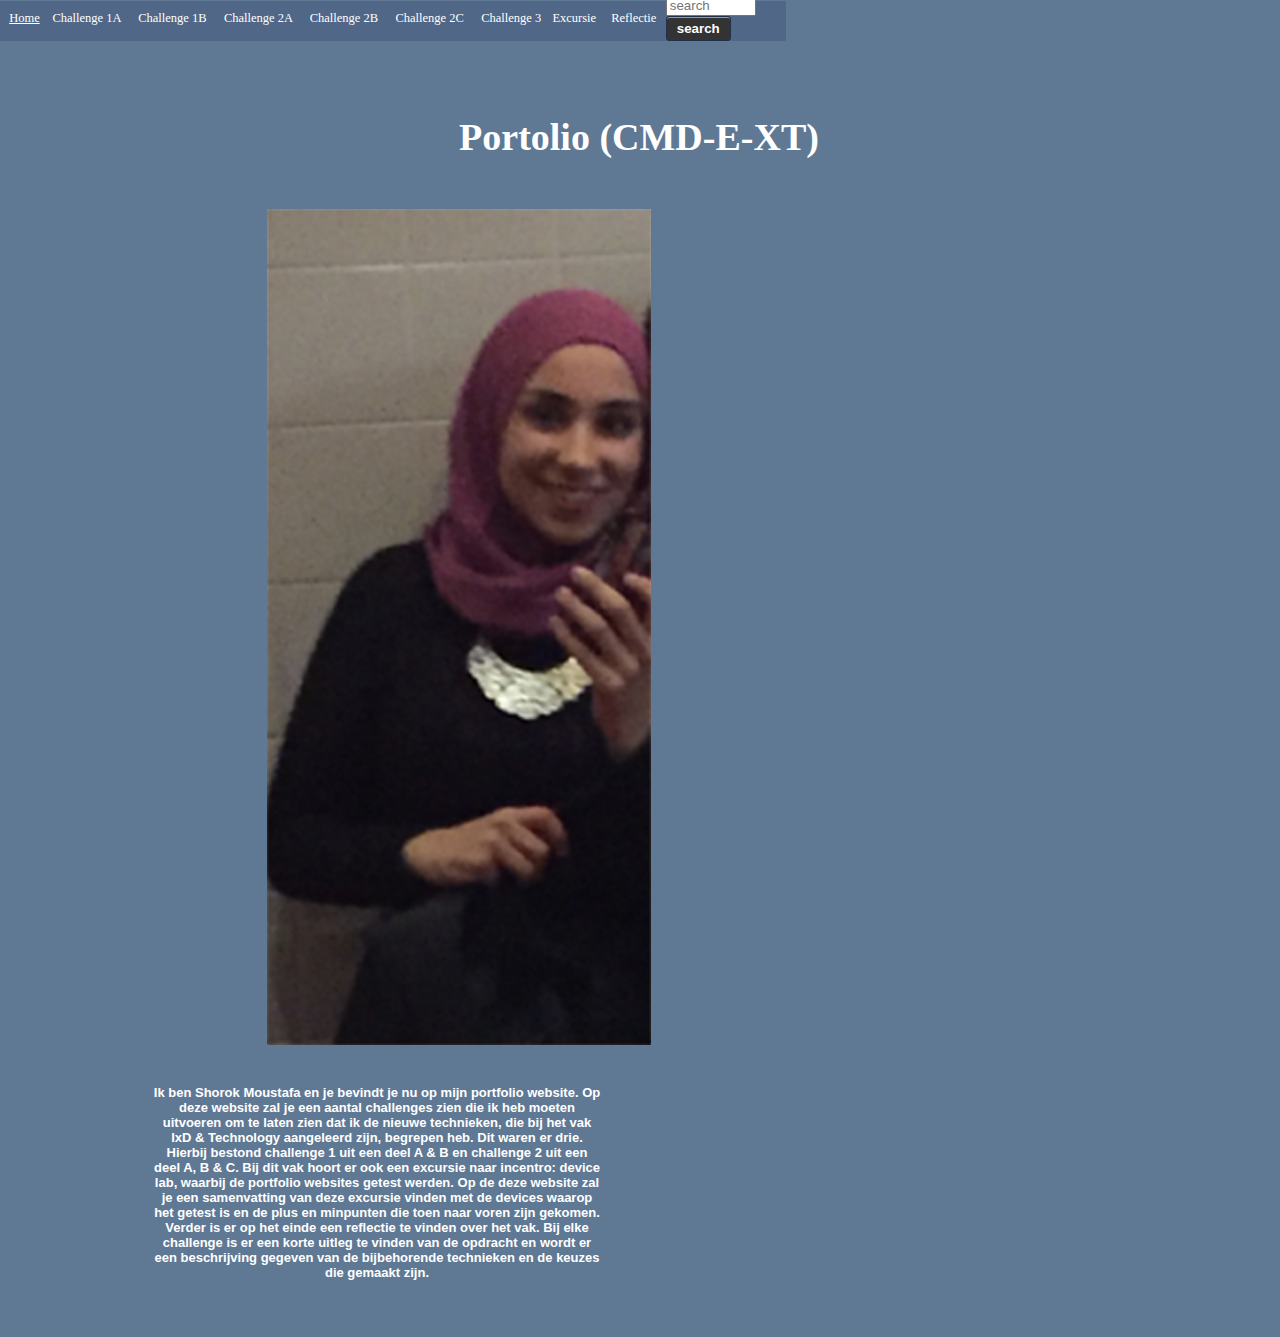
<file: index.html>
<!DOCTYPE html>
<html>
	<head>
		<meta charset="utf-8">
		<title> Home </title>
		<link rel="stylesheet" type="text/css" href="home.css">
		<script src="http://use.edgefonts.net/lato.js"></script>
   		<script src="http://use.edgefonts.net/cardo.js"></script>
	</head>
	<body>
		<nav id="menu" class="inactive">
		      <ul>
		      	<li><a href="index.html" id="home" title="learn more about me">Home</a></li>
		        <li><a href="Challenge1A/challenge1a.html" title="Prototype tijdlijn">Challenge 1A</a></li>
		        <li><a href="Challenge1B/mobiel.html" target="_blank" title="Tijdlijn">Challenge 1B</a></li>
		        <li><a href="Challenge2/homepage.html" title="Responsive Resilient webdesign">Challenge 2A</a></li>
		        <li><a href="Challenge2/download.html" title="Download book">Challenge 2B</a></li>
		        <li><a href="Challenge2/chapter1.html" title=optimalisatie>Challenge 2C</a></li>
		        <li><a href="Challenge3/artikel.html" title="Artikel"  id="challenge3">Challenge 3</a></li>
		        <li><a href="Challenge4/excursie.html" title="Excursie">Excursie</a></li>
		        <li><a href="reflectie.html" title="Reflectie" id="reflectie">Reflectie</a></li>
		        <li class="search-form">
		          <form action="http://simplerprimate.com" method="post">
		            <input type="search" placeholder="search" title="Search" class="q" name="search" id="search">
		            <input type="submit" class="button" value="search" name="submit">
		          </form>
		        </li>
		      </ul>
		</nav>
		<div class="menutoggle" id="menutoggle"><a href="#menu">Menu</a></div>
		<script src="Challenge2/homepage.js"></script>
		<div class="grid-container">	
			<div id="header">	
				<h1> <a href="homepage.html"> Portolio (CMD-E-XT) </a>
				<img srcset="foto150.jpg  150w, foto200.jpg  200w, foto250.jpg 250w" sizes="(max-width: 640px) 70vw,
 									(max-width: 768px) 20vw,
 									(max-width: 1366px) 30vw,
 									(max-width: 1920px) 20vw,
 									100vw" 
 					src="foto150.jpg" alt="profielfoto"/>
				<p> Ik ben Shorok Moustafa en je bevindt je nu op mijn portfolio website. Op deze website zal je een aantal challenges zien die ik heb moeten uitvoeren om te laten zien dat ik de nieuwe technieken, die bij het vak IxD &amp Technology aangeleerd zijn, begrepen heb. Dit waren er drie. Hierbij bestond challenge 1 uit een deel A &amp B en challenge 2 uit een deel A, B &amp C. Bij dit vak hoort er ook een excursie naar incentro: device lab, waarbij de portfolio websites getest werden. Op de deze website zal je een samenvatting van deze excursie vinden met de devices waarop het getest is en de plus en minpunten die toen naar voren zijn gekomen. Verder is er op het einde een reflectie te vinden over het vak. Bij elke challenge is er een korte uitleg te vinden van de opdracht en wordt er een beschrijving gegeven van de bijbehorende technieken en de keuzes die gemaakt zijn. 
				<p> 
			</div>
		</div>
	</body>
</html>
</file>
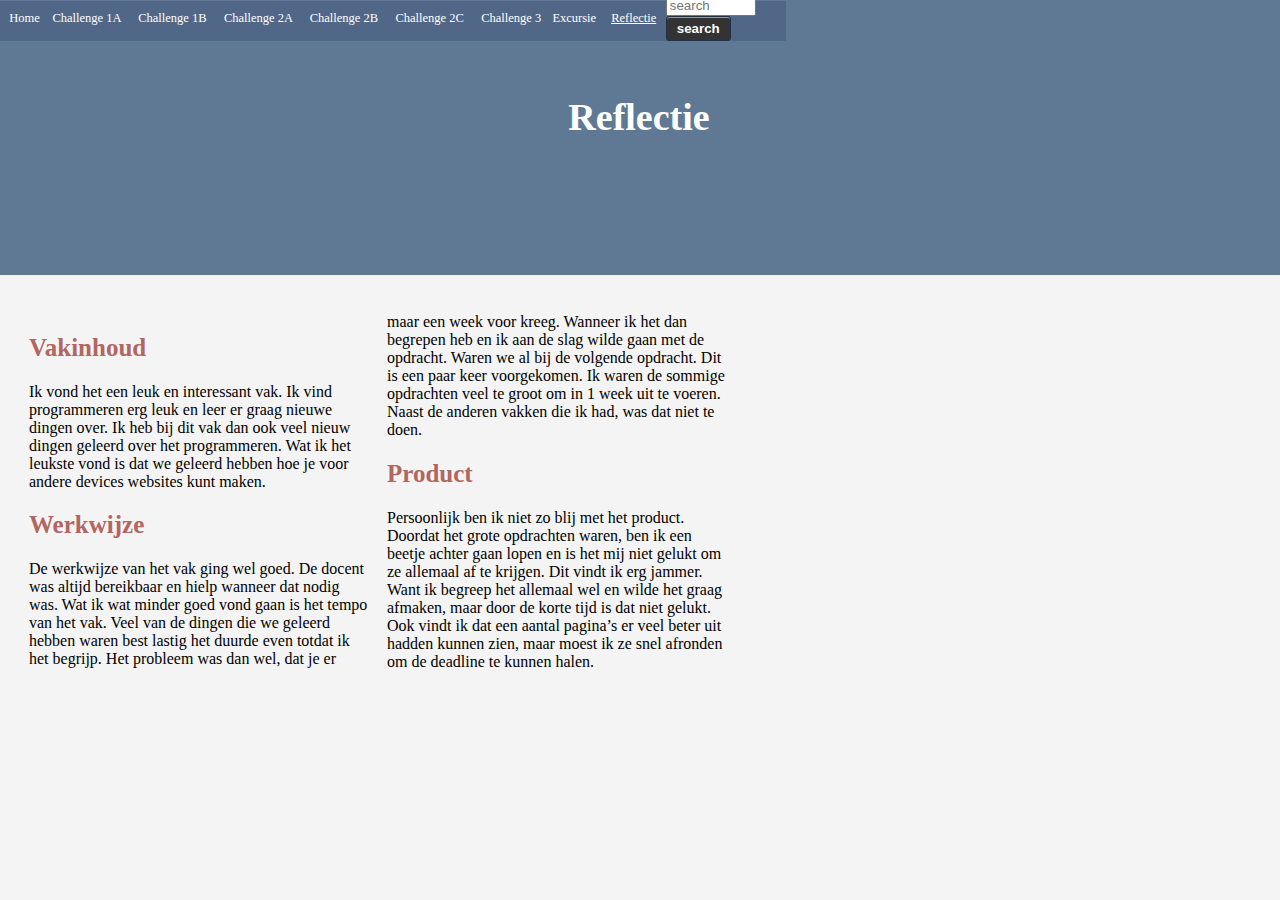
<file: reflectie.html>
<!DOCTYPE html>
<html>
	<head>
		<meta charset="utf-8">
		<title> Reflectie </title>
		<link rel="stylesheet" type="text/css" href="reflectie.css">
		<script src="http://use.edgefonts.net/lato.js"></script>
   		<script src="http://use.edgefonts.net/cardo.js"></script>
	</head>
	<body>
		<nav id="menu" class="inactive">
		      <ul>
		      	<li><a href="index.html" id="home" title="learn more about me">Home</a></li>
		        <li><a href="Challenge1A/challenge1a.html" title="Prototype tijdlijn">Challenge 1A</a></li>
		        <li><a href="Challenge1B/mobiel.html" target="_blank" title="Tijdlijn">Challenge 1B</a></li>
		        <li><a href="Challenge2/homepage.html" title="Responsive Resilient webdesign">Challenge 2A</a></li>
		        <li><a href="Challenge2/download.html" title="Download book">Challenge 2B</a></li>
		        <li><a href="Challenge2/chapter1.html" title=optimalisatie>Challenge 2C</a></li>
		        <li><a href="Challenge3/artikel.html" title="artikel" id="challenge3">Challenge 3</a></li>
		        <li><a href="Challenge4/excursie.html" title="Excursie" >Excursie</a></li>
		        <li><a href="reflectie.html" title="Reflectie" id="reflectie" >Reflectie</a></li>
		        <li class="search-form">
		          <form action="http://simplerprimate.com" method="post">
		            <input type="search" placeholder="search" title="Search" class="q" name="search" id="search">
		            <input type="submit" class="button" value="search" name="submit">
		          </form>
		        </li>
		      </ul>
		</nav>
		<div class="menutoggle" id="menutoggle"><a href="#menu">Menu</a></div>
		<script src="Challenge2/homepage.js"></script>
		<div class="grid-container">	
			<div id="header">	
				<h1> Reflectie <h1>
			</div>
			<div id="tekst">
				<h2> Vakinhoud </h2>
				<p> 
					Ik vond het een leuk en interessant vak. Ik vind programmeren erg leuk en leer er graag nieuwe dingen over. Ik heb bij dit vak dan ook veel nieuw dingen geleerd over het programmeren. Wat ik het leukste vond is dat we geleerd hebben hoe je voor andere devices websites kunt maken.
				</p>
				<h2> Werkwijze </h2>
				<p>
					De werkwijze van het vak ging wel goed. De docent was altijd bereikbaar en hielp wanneer dat nodig was. Wat ik wat minder goed vond gaan is het tempo van het vak. Veel van de dingen die we geleerd hebben waren best lastig het duurde even totdat ik het begrijp. Het probleem was dan wel, dat je er maar een week voor kreeg. Wanneer ik het dan begrepen heb en ik aan de slag wilde gaan met de opdracht. Waren we al bij de volgende opdracht. Dit is een paar keer voorgekomen. Ik waren de sommige opdrachten veel te groot om in 1 week uit te voeren. Naast de anderen vakken die ik had, was dat niet te doen.
				</p>
				<h2> Product </h2>
				<p>
					Persoonlijk ben ik niet zo blij met het product. Doordat het grote opdrachten waren, ben ik een beetje achter gaan lopen en is het mij niet gelukt om ze allemaal af te krijgen. Dit vindt ik erg jammer. Want ik begreep het allemaal wel en wilde het graag afmaken, maar door de korte tijd is dat niet gelukt. Ook vindt ik dat een aantal pagina’s er veel beter uit hadden kunnen zien, maar moest ik ze snel afronden om de deadline te kunnen halen.
				</p>
			</div>
		</div>
	</body>
</html>
</file>
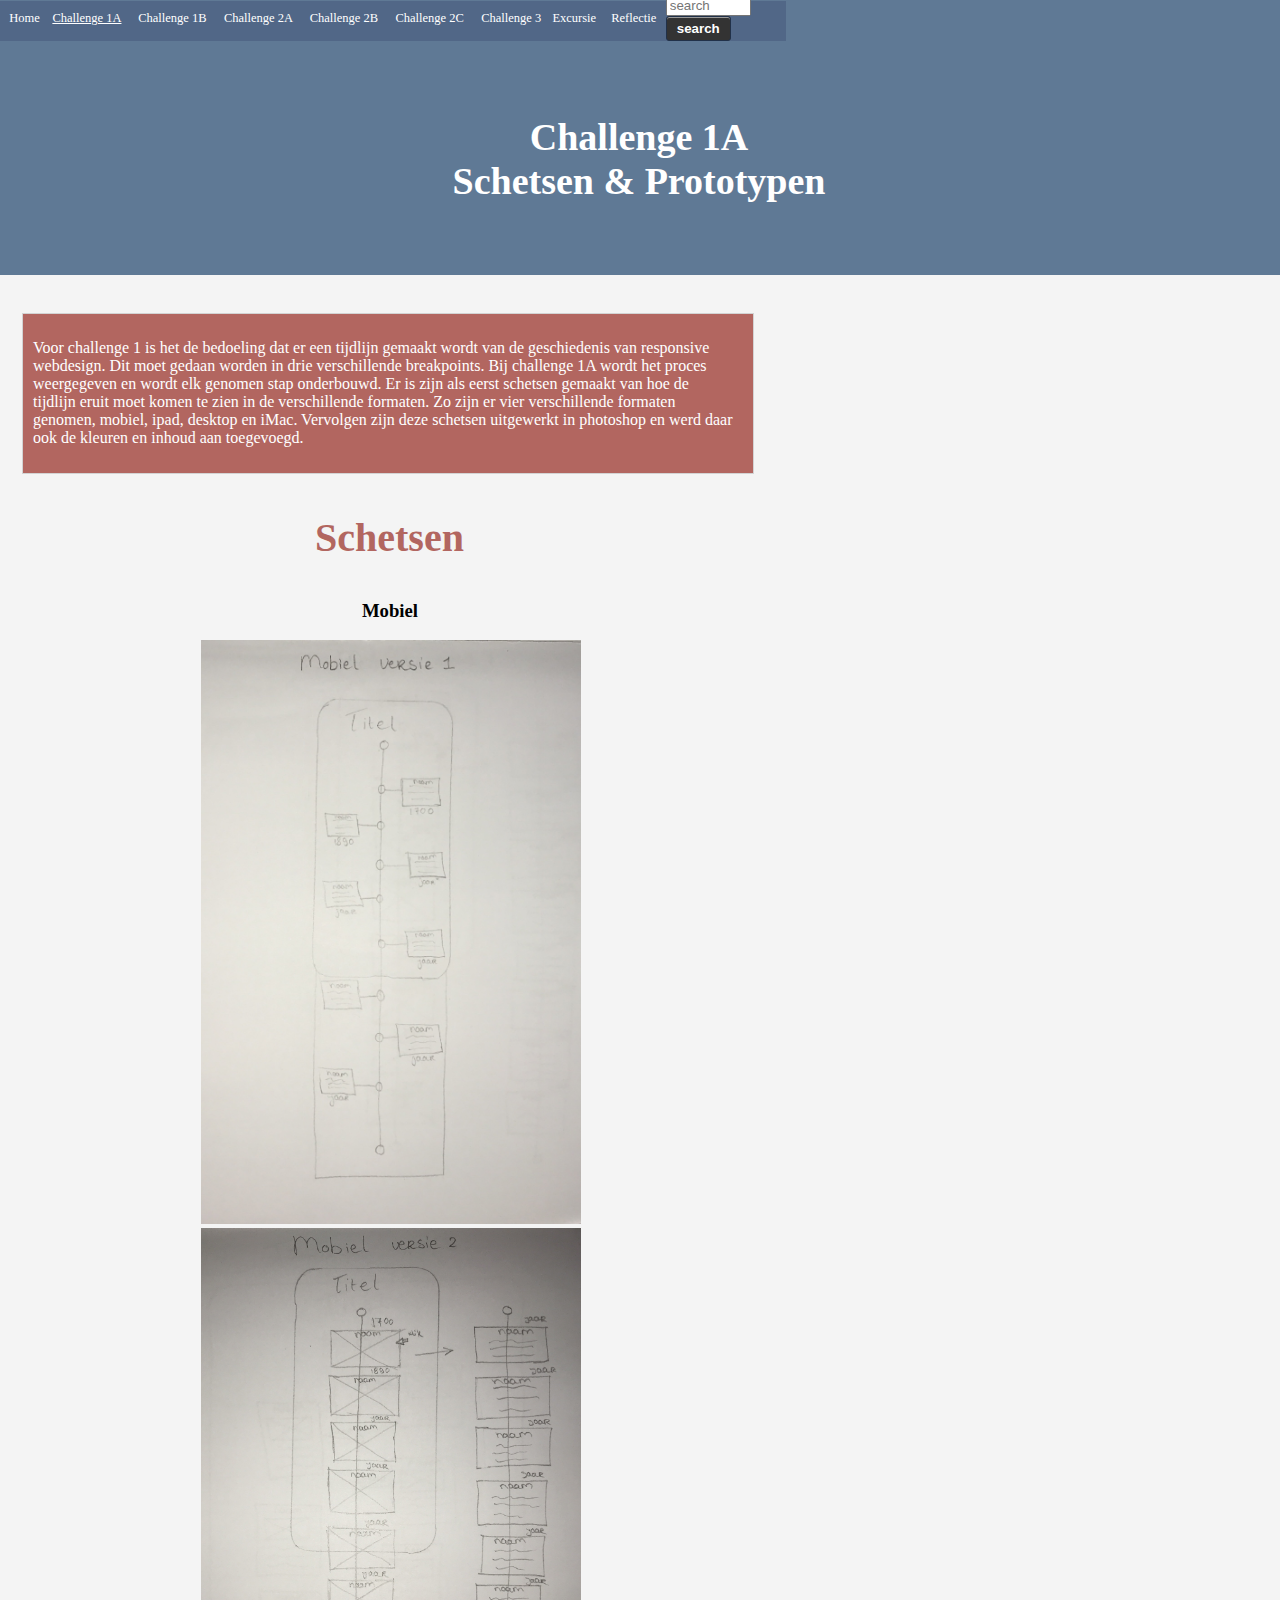
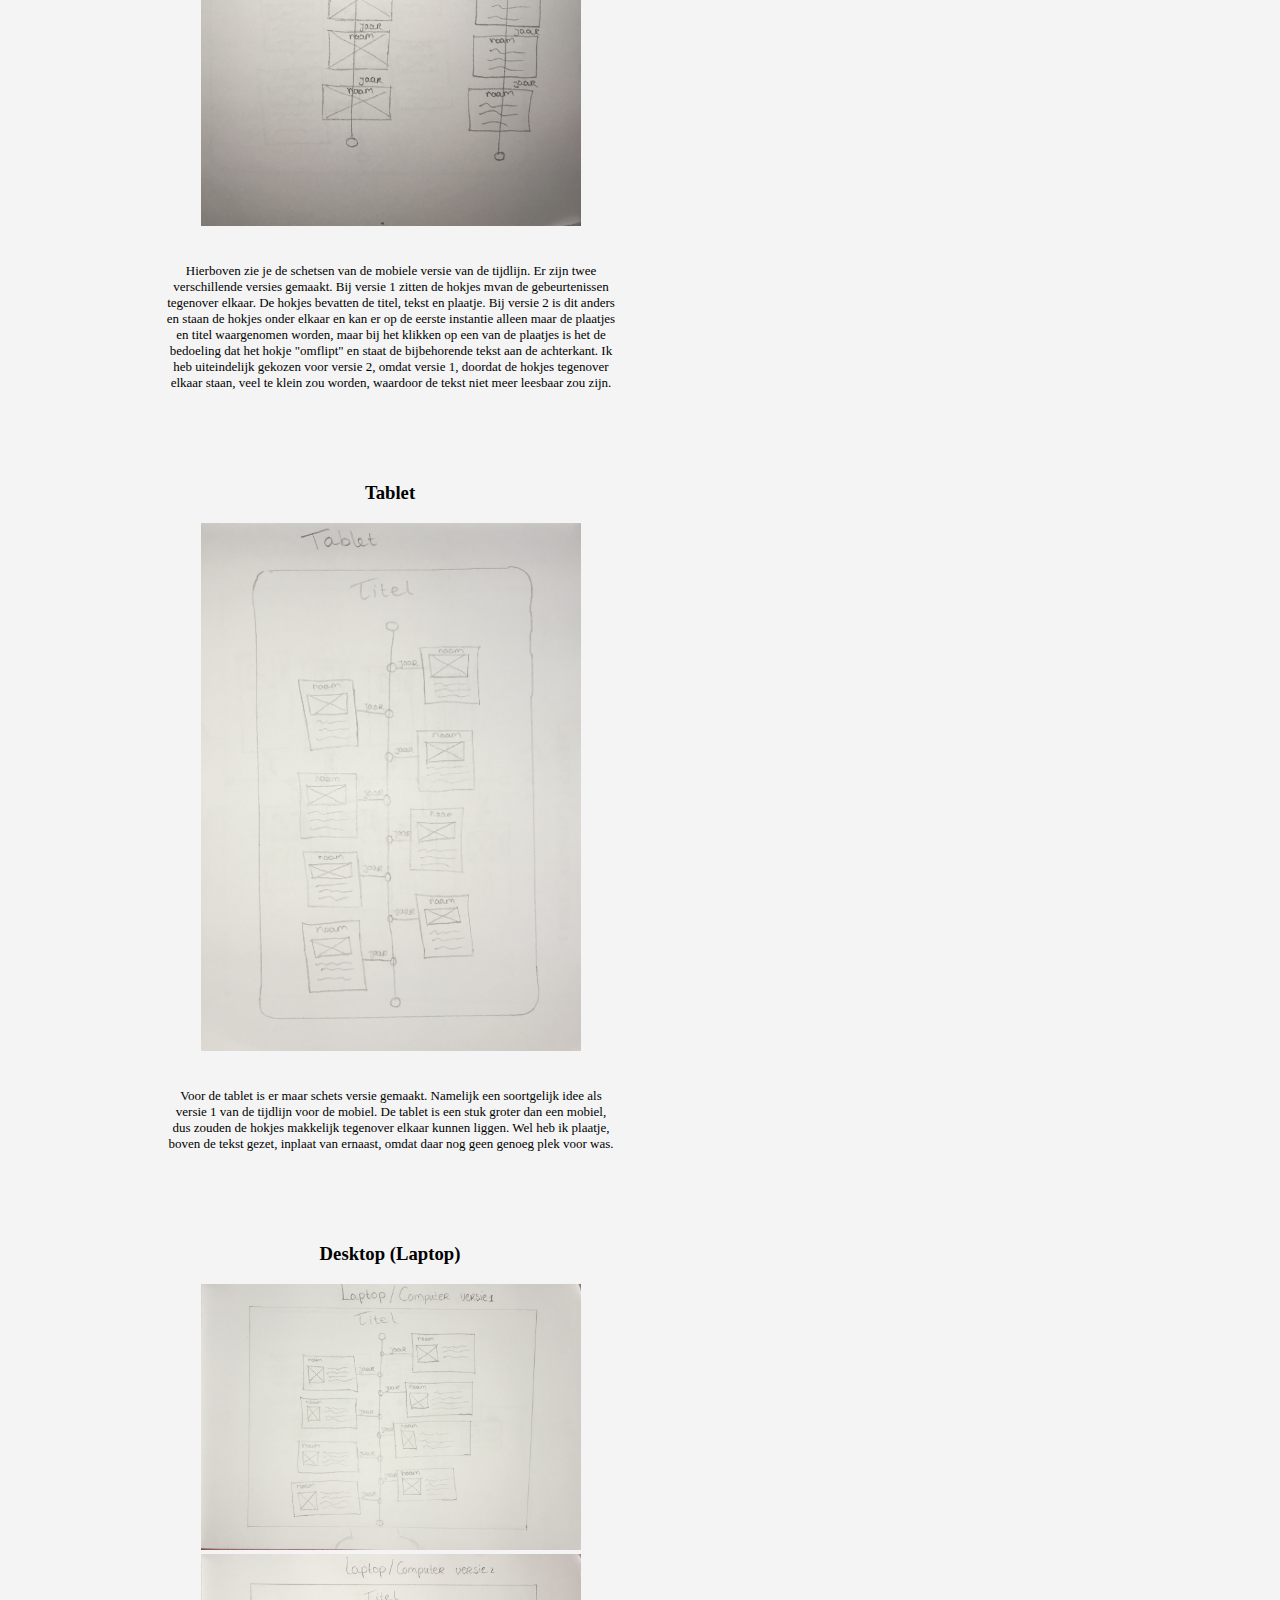
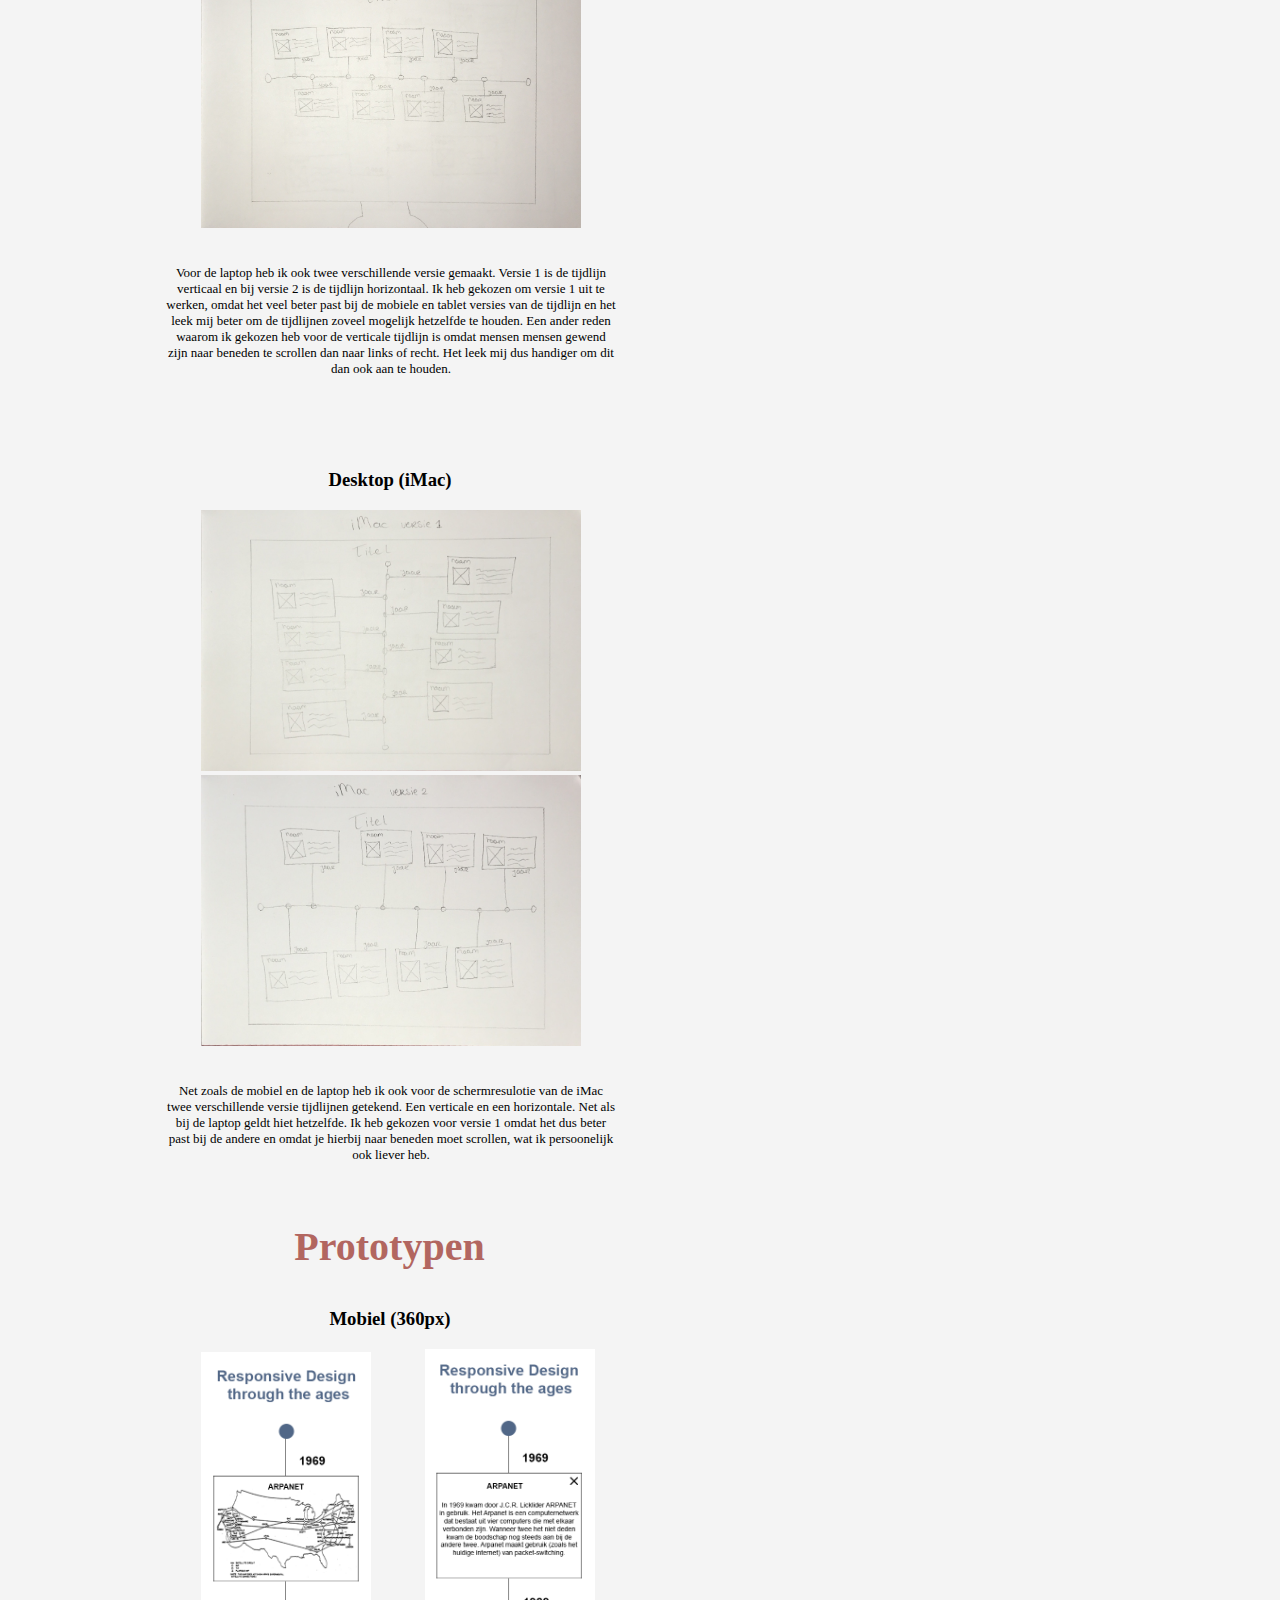
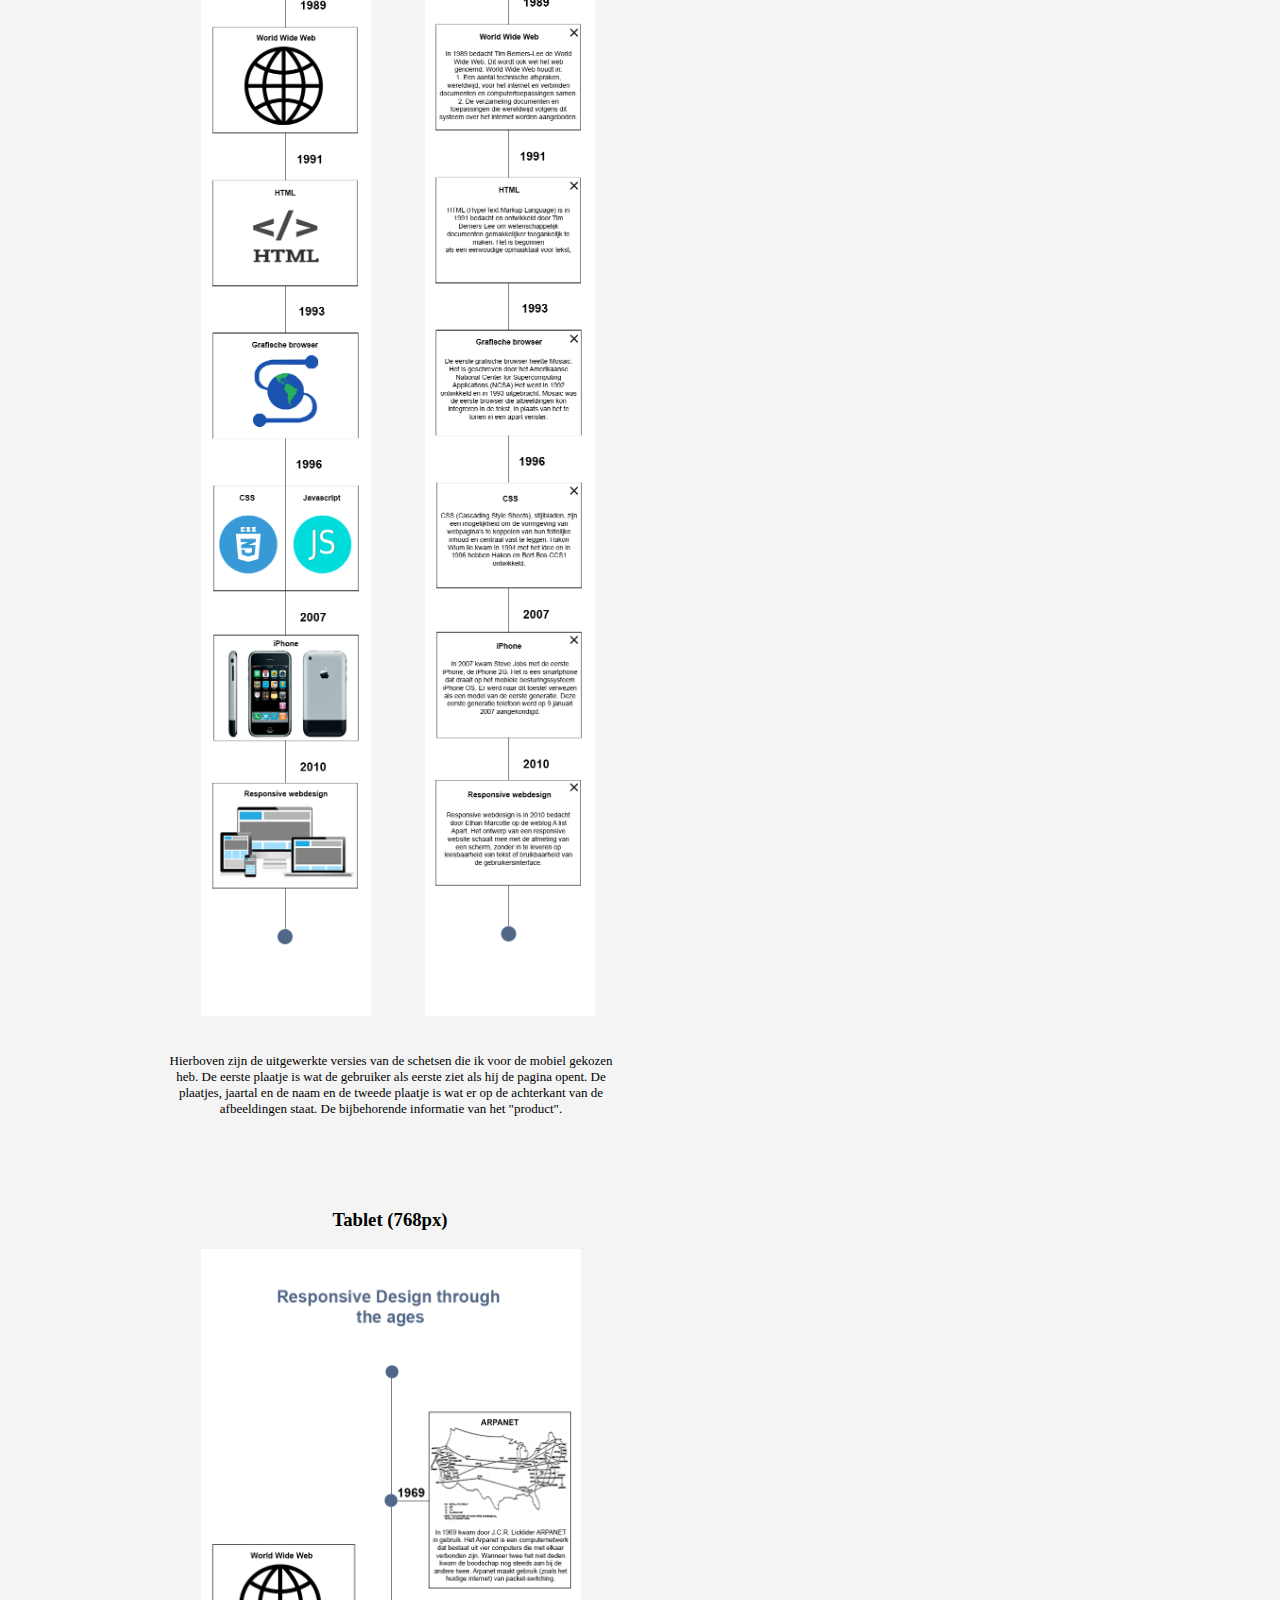
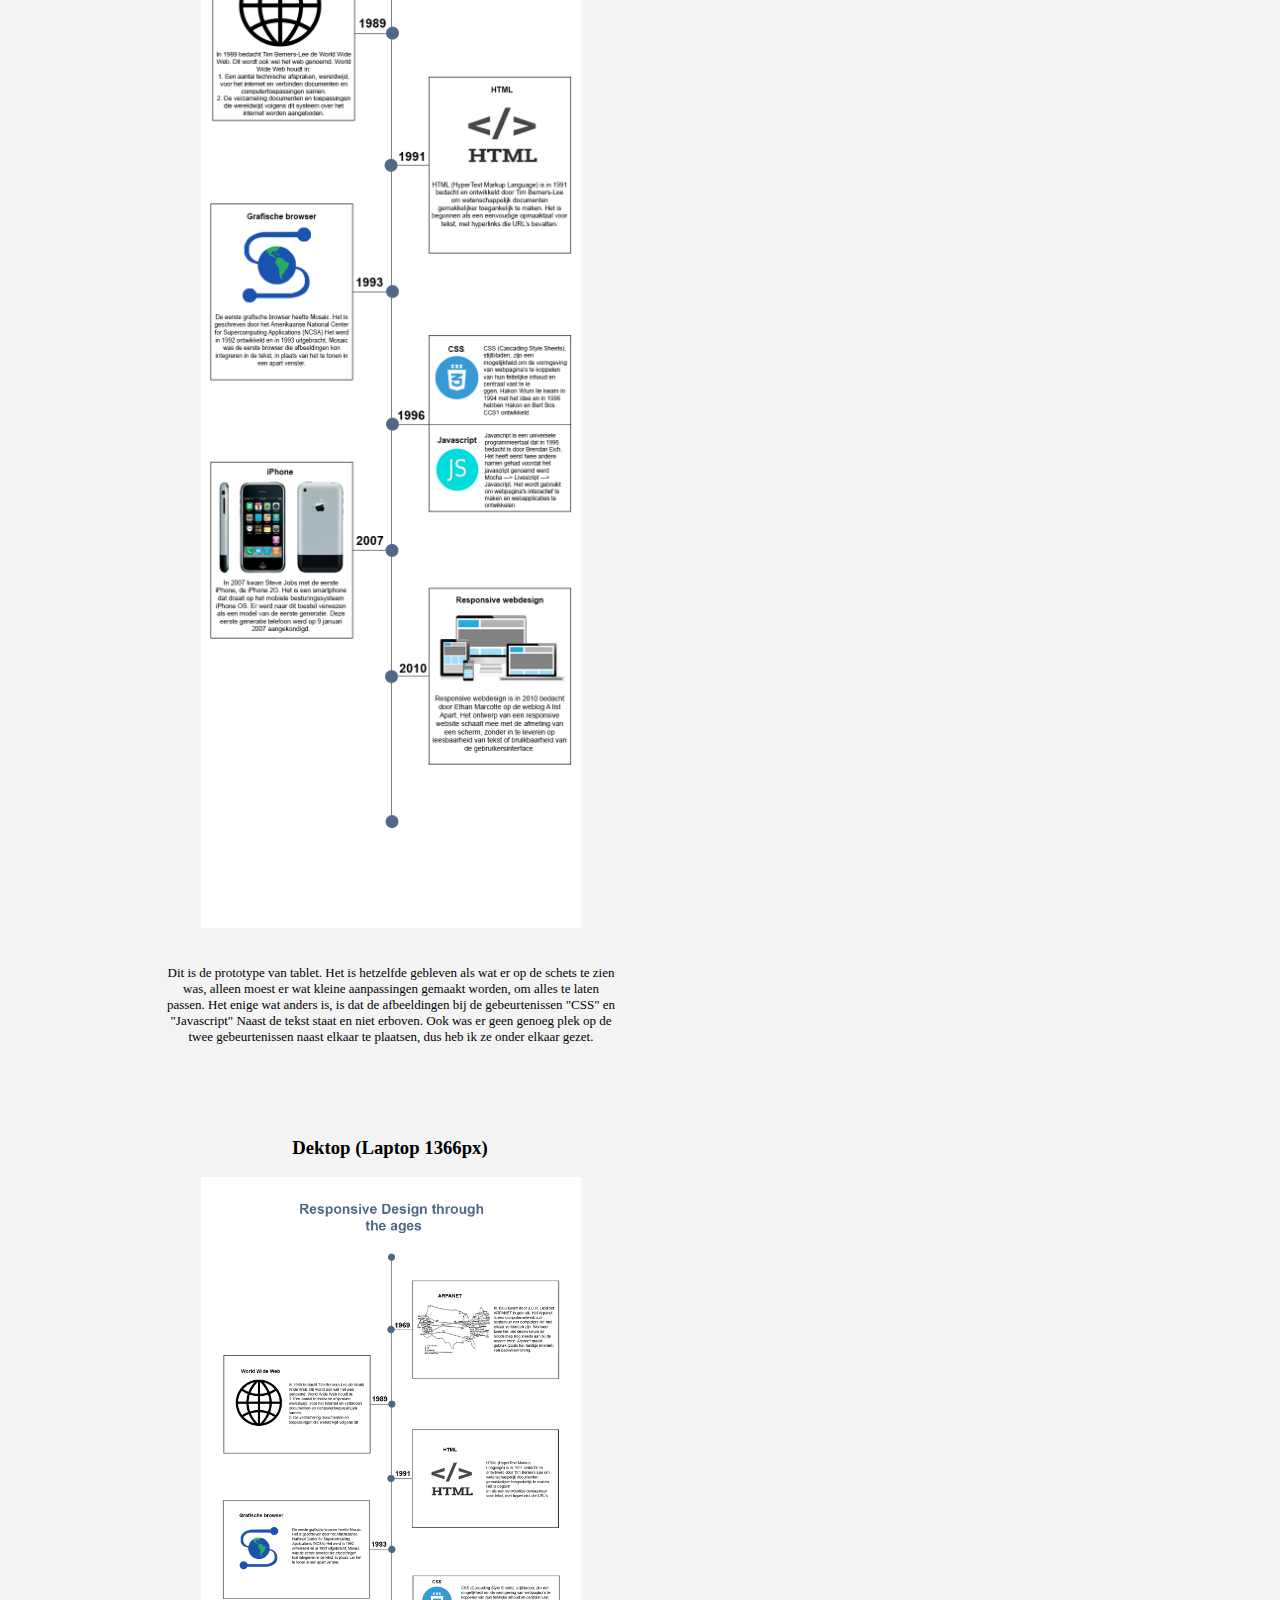
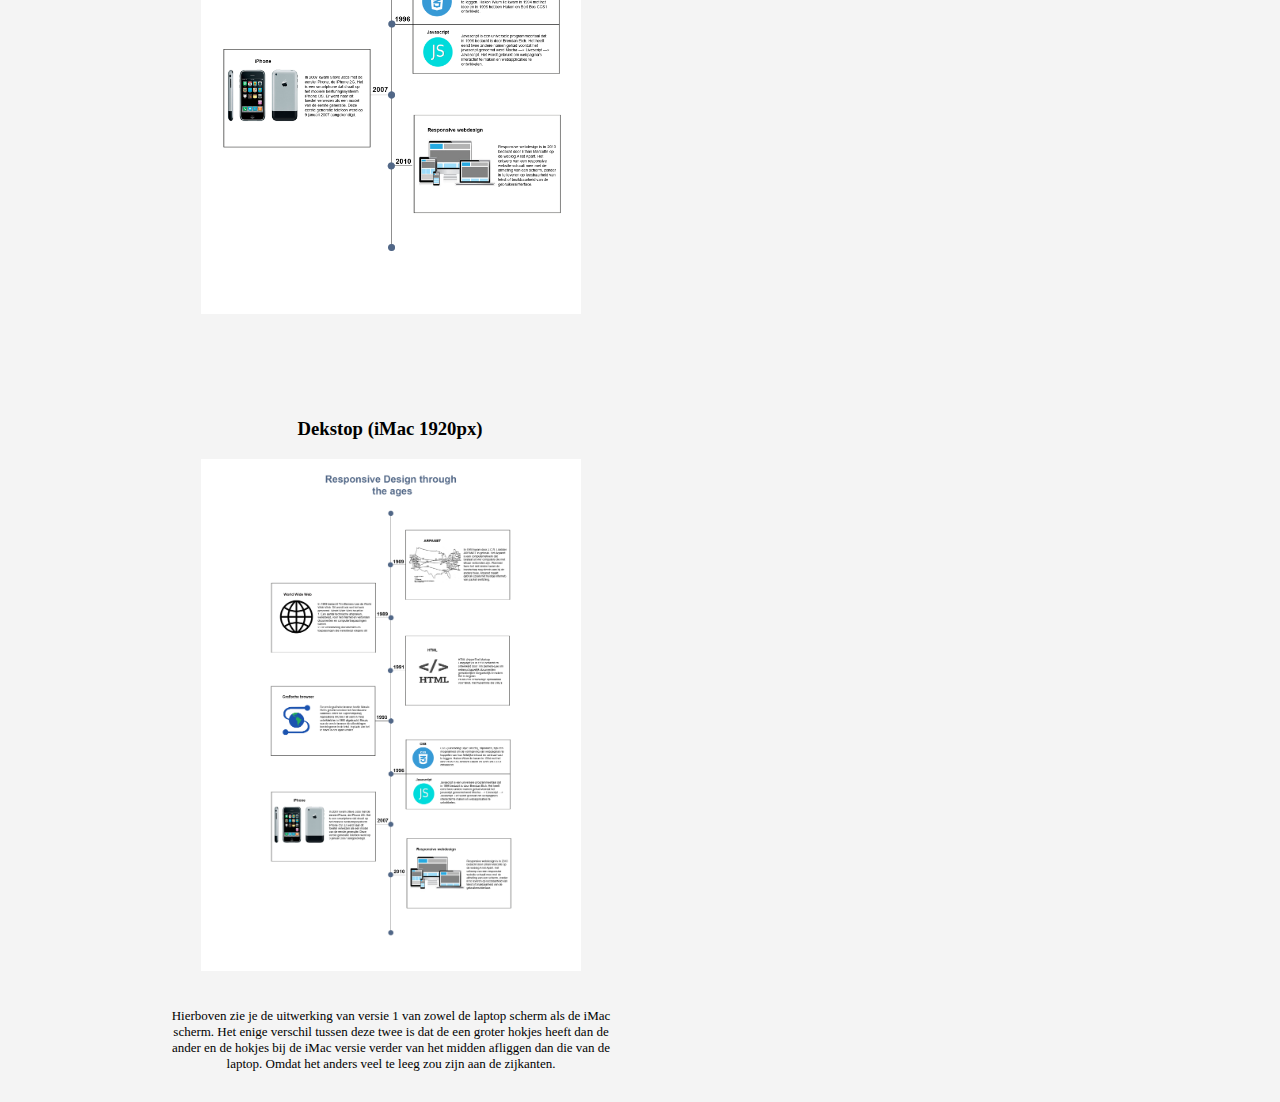
<file: Challenge1A/challenge1a.html>
<!DOCTYPE html>
<html>
	<head>
		<meta charset="utf-8">
		<title> Challenge 1A </title>
		<link rel="stylesheet" type="text/css" href="challenge1a.css">
		<script src="http://use.edgefonts.net/lato.js"></script>
   		<script src="http://use.edgefonts.net/cardo.js"></script>
	</head>
	<body>
		<nav id="menu" class="inactive">
		      <ul>
		      	<li><a href="../index.html" id="home" title="learn more about me">Home</a></li>
		        <li><a href="../Challenge1A/challenge1a.html" title="Prototype tijdlijn" id="selected">Challenge 1A</a></li>
		        <li><a href="../Challenge1B/mobiel.html" target="_blank" title="Tijdlijn">Challenge 1B</a></li>
		        <li><a href="../Challenge2/homepage.html" title="Responsive Resilient webdesign">Challenge 2A</a></li>
		        <li><a href="../Challenge2/download.html" title="Download book">Challenge 2B</a></li>
		        <li><a href="../Challenge2/chapter1.html" title=optimalisatie>Challenge 2C</a></li>
		        <li><a href="../Challenge3/artikel.html" title="Artikel"  id="challenge3">Challenge 3</a></li>
		        <li><a href="../Challenge4/excursie.html" title="Excursie">Excursie</a></li>
		        <li><a href="../reflectie.html" title="Reflectie" id="reflectie">Reflectie</a></li>
		        <li class="search-form">
		          <form action="http://simplerprimate.com" method="post">
		            <input type="search" placeholder="search" title="Search" class="q" name="search" id="search">
		            <input type="submit" class="button" value="search" name="submit">
		          </form>
		        </li>
		      </ul>
		</nav>
		<div class="menutoggle" id="menutoggle"><a href="#menu">Menu</a></div>
		<script src="../Challenge2/homepage.js"></script>
		<div class="grid-container">	
			<div id="header">
				<h1>  Challenge 1A </br> Schetsen &amp Prototypen </h1>
			</div>
			<div id="kern">
				<div id="uitleg"/>
					<p>
						Voor challenge 1 is het de bedoeling dat er een tijdlijn gemaakt wordt van de geschiedenis van responsive webdesign. Dit moet gedaan worden in drie verschillende breakpoints. Bij challenge 1A wordt het proces weergegeven en wordt elk genomen stap onderbouwd. 

						Er is zijn als eerst schetsen gemaakt van hoe de tijdlijn eruit moet komen te zien in de verschillende formaten. Zo zijn er vier verschillende formaten genomen, mobiel, ipad, desktop en iMac. Vervolgen zijn deze schetsen uitgewerkt in photoshop en werd daar ook de kleuren en inhoud aan toegevoegd. 
					</p>	
				</div>
				<h2> Schetsen </h2>
				<div id="mobieleschets">
					<h3> Mobiel </h3>	
					<img src="schets1.jpg" alt="mobiele schets versie 1"/>
					<img src="schets2.jpg" alt="mobiele schets versie 2" id="links1"/>
					<p> 
						Hierboven zie je de schetsen van de mobiele versie van de tijdlijn. Er zijn twee verschillende versies gemaakt. Bij versie 1 zitten de hokjes mvan de gebeurtenissen tegenover elkaar. De hokjes bevatten de titel, tekst en plaatje. Bij versie 2 is dit anders en staan de hokjes onder elkaar en kan er op de eerste instantie alleen maar de plaatjes en titel waargenomen worden, maar bij het klikken op een van de plaatjes is het de bedoeling dat het hokje "omflipt" en staat de bijbehorende tekst aan de achterkant. Ik heb uiteindelijk gekozen voor versie 2, omdat versie 1, doordat de hokjes tegenover elkaar staan, veel te klein zou worden, waardoor de tekst niet meer leesbaar zou zijn. 
					</p>
				</div>
				<div id="tabletschets">
					<h3> Tablet </h3> 
					<img src="schets3.jpg" alt="tablet schet" id="tabletimage"/>
					<p> 
						Voor de tablet is er maar schets versie gemaakt. Namelijk een soortgelijk idee als versie 1 van de tijdlijn voor de mobiel. De tablet is een stuk groter dan een mobiel, dus zouden de hokjes makkelijk tegenover elkaar kunnen liggen. Wel heb ik plaatje, boven de tekst gezet, inplaat van ernaast, omdat daar nog geen genoeg plek voor was.
					</p>
				</div>
				<div id="pcschets"/>
					<h3> Desktop (Laptop) </h3>
					<img src="schets4.jpg" alt="laptop schets versie 1"/>
					<img src="schets5.jpg" alt="laptop schets versie 2" id="links2"/>
					<p>
						Voor de laptop heb ik ook twee verschillende versie gemaakt. Versie 1 is de tijdlijn verticaal en bij versie 2 is de tijdlijn horizontaal. Ik heb gekozen om versie 1 uit te werken, omdat het veel beter past bij de mobiele en tablet versies van de tijdlijn en het leek mij beter om de tijdlijnen zoveel mogelijk hetzelfde te houden. Een ander reden waarom ik gekozen heb voor de verticale tijdlijn is omdat mensen mensen gewend zijn naar beneden te scrollen dan naar links of recht. Het leek mij dus handiger om dit dan ook aan te houden. 
					</p>
				</div>
				<div id="imacschets"/>
					<h3> Desktop (iMac) </h3>
					<img src="schets6.jpg" alt="iMac schets versie 1"/>
					<img src="schets7.jpg" alt="iMac schets versie 2" id="links3"/>
					<p>
						Net zoals de mobiel en de laptop heb ik ook voor de schermresulotie van de iMac twee verschillende versie tijdlijnen getekend. Een verticale en een horizontale. Net als bij de laptop geldt hiet hetzelfde. Ik heb gekozen voor versie 1 omdat het dus beter past bij de andere en omdat je hierbij naar beneden moet scrollen, wat ik persoonelijk ook liever heb. 
					</p>
				</div>
				<h2> Prototypen </h2>
				<div id="mobielprototyp"/>
					<h3> Mobiel (360px) </h3>
					<img src="Tekengebied1.png" alt="prototype mobiel deel 1" class="prototype1"/>
					<img src="Tekengebied2.png" alt="prototype mobiel deel 2" id="tekstversie" class="prototype1"/>
					<p>
						Hierboven zijn de uitgewerkte versies van de schetsen die ik voor de mobiel gekozen heb. De eerste plaatje is wat de gebruiker als eerste ziet als hij de pagina opent. De plaatjes, jaartal en de naam en de tweede plaatje is wat er op de achterkant van de afbeeldingen staat. De bijbehorende informatie van het "product". 
					</p>
				</div>	
				<div id="tabletprototyp"/>
					<h3> Tablet (768px) </h3>
					<img src="Tekengebied3.png" alt="prototype tablet"/>
					<p>
						Dit is de prototype van tablet. Het is hetzelfde gebleven als wat er op de schets te zien was, alleen moest er wat kleine aanpassingen gemaakt worden, om alles te laten passen. Het enige wat anders is, is dat de afbeeldingen bij de gebeurtenissen "CSS" en "Javascript" Naast de tekst staat en niet erboven. Ook was er geen genoeg plek op de twee gebeurtenissen naast elkaar te plaatsen, dus heb ik ze onder elkaar gezet. 
					</p>
				</div>
				<div id="desktopprototyp"/>
					<h3> Dektop (Laptop 1366px) </h3>
					<img src="Tekengebied4.png" alt="prototype laptop"/>
					<h3 id="imactitel"> Dekstop (iMac 1920px) </h3>
					<img src="Tekengebied5.png" alt="prototype imac"/>
					<p>
						Hierboven zie je de uitwerking van versie 1 van zowel de laptop scherm als de iMac scherm. Het enige verschil tussen deze twee is dat de een groter hokjes heeft dan de ander en de hokjes bij de iMac versie verder van het midden afliggen dan die van de laptop. Omdat het anders veel te leeg zou zijn aan de zijkanten.
					</p>
				</div>
			</div>
		</div>
	</body>
</html>
</file>
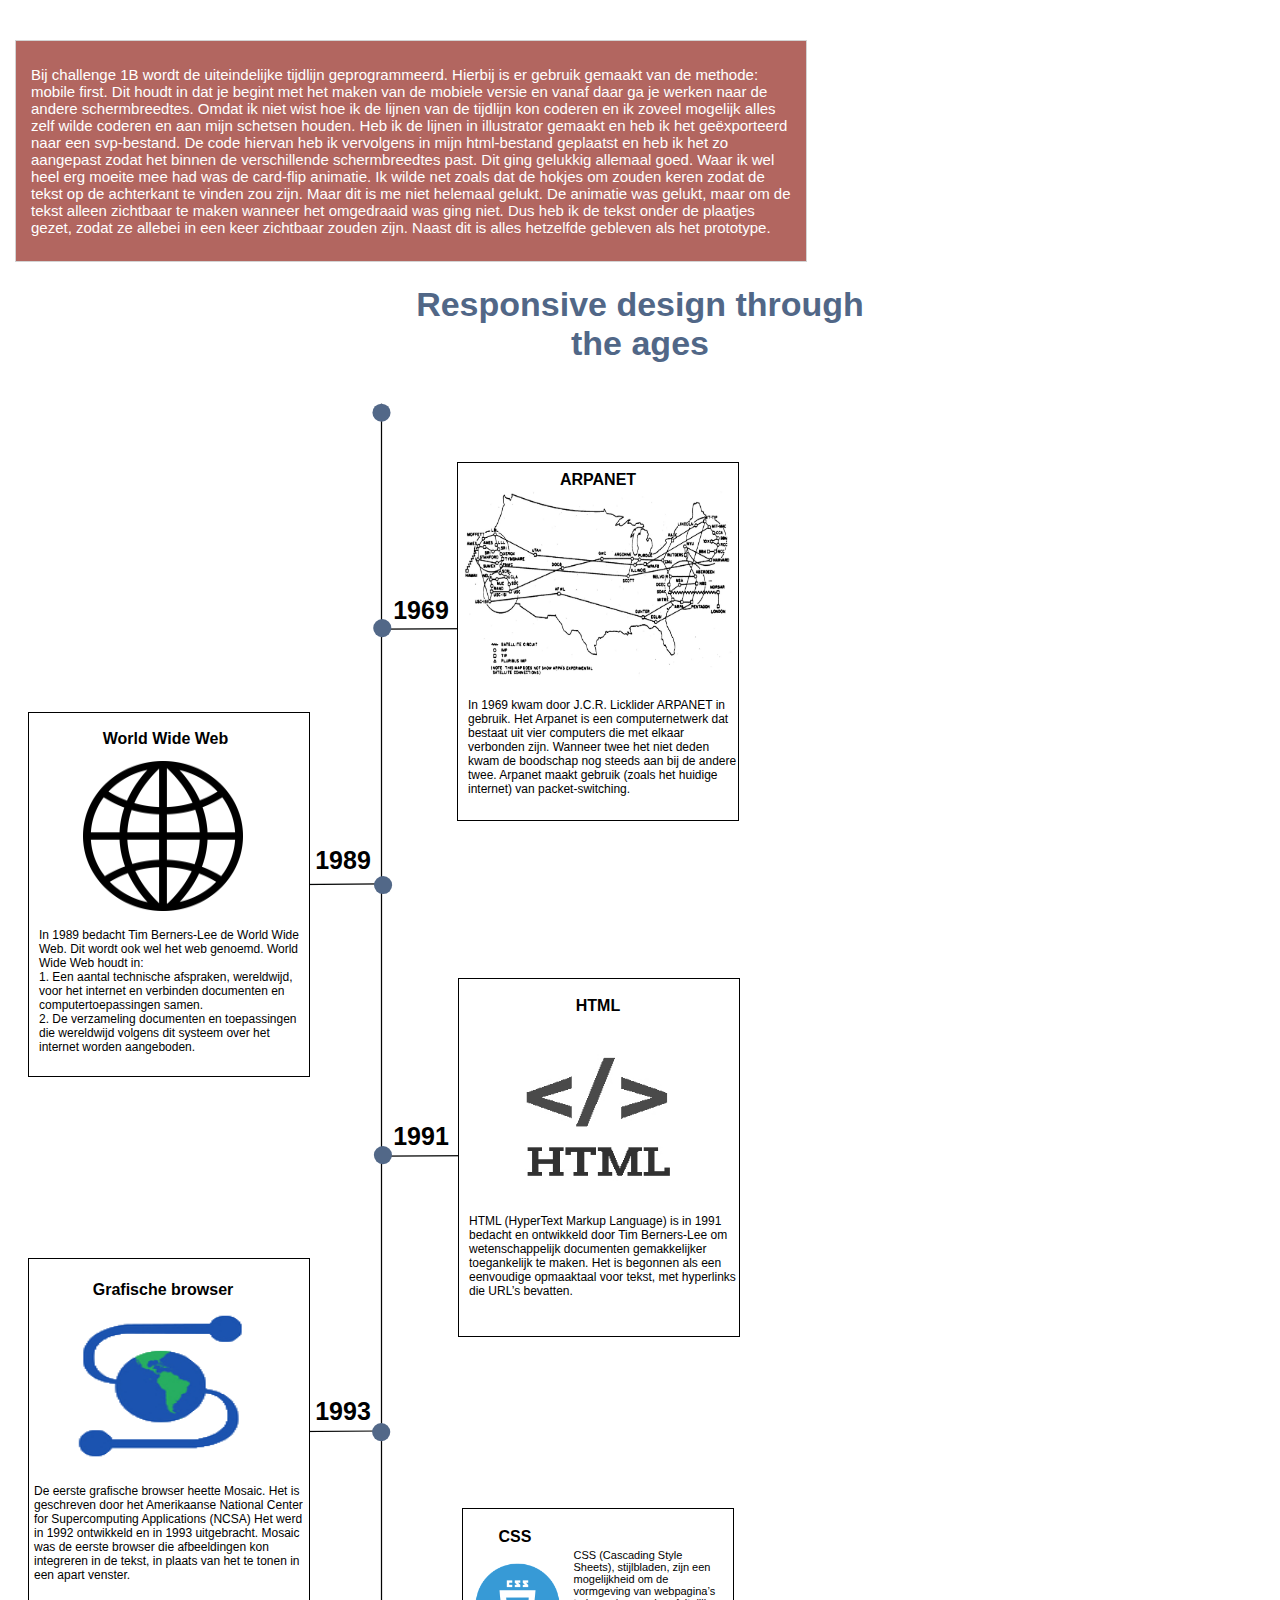
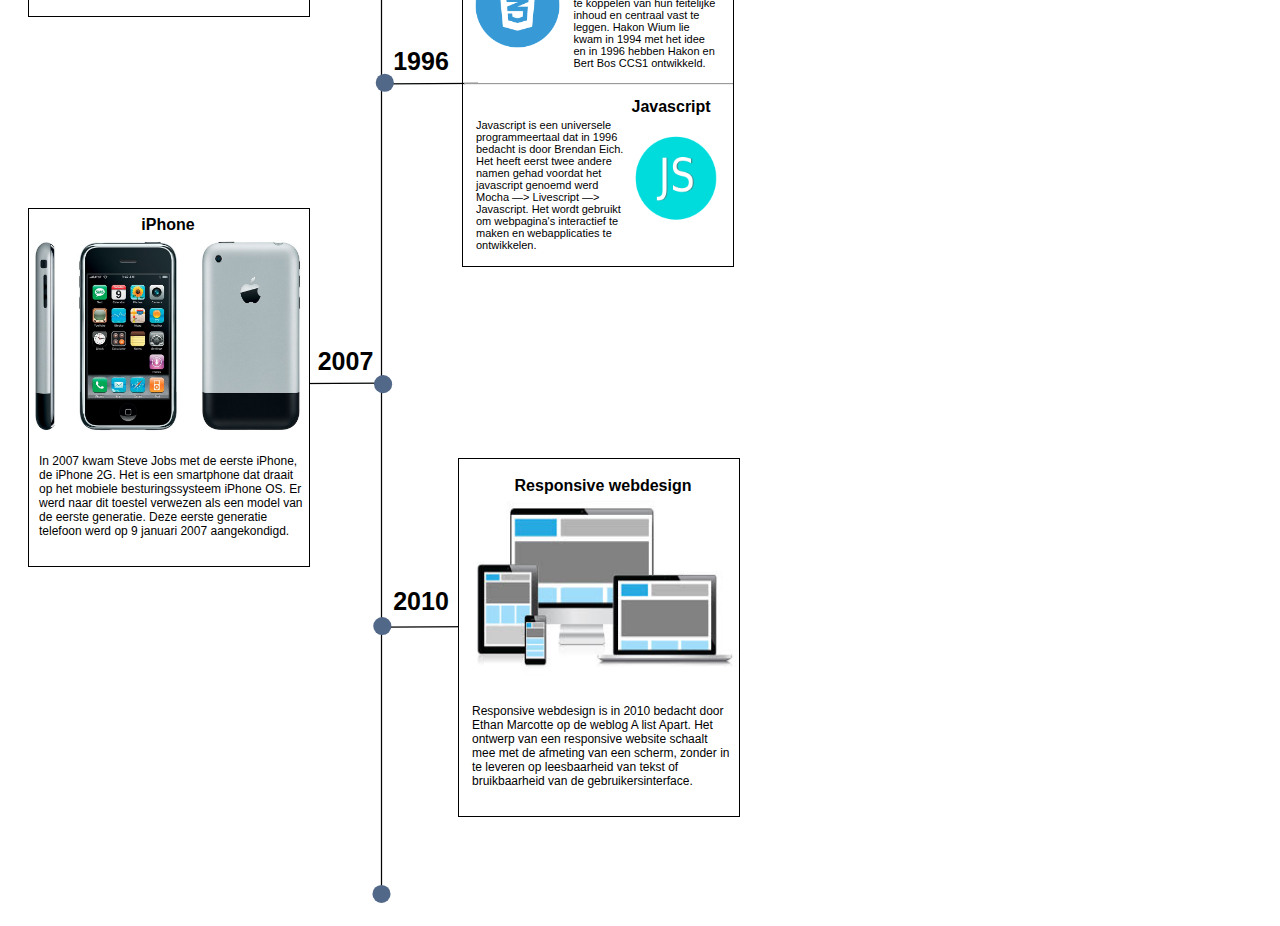
<file: Challenge1B/mobiel.html>
<!DOCTYPE html>
<html>
	<head>
		<meta charset="utf-8">
		<title> Tijdlijn </title>
		<link rel="stylesheet" type="text/css" href="mobiel.css">
	</head>
	<body>
		<div id="uitleg"/>
			<p>
				Bij challenge 1B wordt de uiteindelijke tijdlijn geprogrammeerd. Hierbij is er gebruik gemaakt van de methode: mobile first. Dit houdt in dat je begint met het maken van de mobiele versie en vanaf daar ga je werken naar de andere schermbreedtes. Omdat ik niet wist hoe ik de lijnen van de tijdlijn kon coderen en ik zoveel mogelijk alles zelf wilde coderen en aan mijn schetsen houden. Heb ik de lijnen in illustrator gemaakt en heb ik het geëxporteerd naar een svp-bestand. De code hiervan heb ik vervolgens in mijn html-bestand geplaatst en heb ik het zo aangepast zodat het binnen de verschillende schermbreedtes past. Dit ging gelukkig allemaal goed. Waar ik wel heel erg moeite mee had was de card-flip animatie. Ik wilde net zoals dat de hokjes om zouden keren zodat de tekst op de achterkant te vinden zou zijn. Maar dit is me niet helemaal gelukt. De animatie was gelukt, maar om de tekst alleen zichtbaar te maken wanneer het omgedraaid was ging niet. Dus heb ik de tekst onder de plaatjes gezet, zodat ze allebei in een keer zichtbaar zouden zijn. Naast dit is alles hetzelfde gebleven als het prototype.
			</p>	
		</div>
		<h1 id="mobiel"> Responsive design </br> through the ages </h1>
		<h1 id="ipad"> Responsive design through </br> the ages </h1>
		<!-- begin van de code voor de midden lijn van de tijdlijn (mobiele versie) (svg) -->
		<svg id="lijn" data-name="lijn" xmlns="http://www.w3.org/2000/svg" viewBox="0 0 23.08 3824.52">
		    <defs>
		        <style>
		            .cls-1 {
		                fill: none;
		                stroke: #1d1d1b;
		                stroke-miterlimit: 10;
		            }
		            .cls-2 {
		                fill: #526887;
		            }
		        </style>
		    </defs>
		    <title>lijn</title>
		    <line class="cls-1" x1="11.54" y1="19.49" x2="11.54" y2="3812.98" />
		    <circle class="cls-2" cx="11.54" cy="3812.98" r="11.54" />
		    <circle class="cls-2" cx="11.54" cy="11.54" r="11.54" />
		</svg>
		<!-- einde van de code voor de middenlijn van de tijdlijn (mobiele versie) -->

		<!-- begin van de code voor de midden lijn van de tijdlijn (ipad versie) (svg) -->
		<svg id="lijn2" data-name="lijn 2" xmlns="http://www.w3.org/2000/svg" viewBox="0 0 152.73 1000.57">
		    <defs>
		        <style>
		            .cls-1,
		            .cls-3 {
		                fill: none;
		                stroke: #020303;
		                stroke-miterlimit: 10;
		            }
		            .cls-2 {
		                fill: #526888;
		            }
		            .cls-3 {
		                stroke-width: 3px;
		            }
		        </style>
		    </defs>
		    <title>lijn</title>
		    <line class="cls-1" x1="75.16" x2="75.16" y2="1680.28" />
		    <circle class="cls-2" cx="75.16" cy="7.29" r="7.29" />
		    <circle class="cls-2" cx="75.16" cy="1680.28" r="7.29" />
		    <path class="cls-3" d="M190.17,1130.37" transform="translate(-220.08 -168.53)" />
		    <path class="cls-3" d="M296.78,1129.91" transform="translate(-220.08 -168.53)" />
		    <line class="cls-1" x1="75.8" y1="181.34" x2="150.72" y2="180.85" />
		    <circle class="cls-2" cx="75.79" cy="180.45" r="7.29" />
		    <line class="cls-1" x1="76.31" y1="604.97" x2="151.22" y2="604.48" />
		    <circle class="cls-2" cx="76.3" cy="604.08" r="7.29" />
		    <line class="cls-1" x1="77.82" y1="1029.1" x2="152.73" y2="1028.62" />
		    <circle class="cls-2" cx="77.81" cy="1028.22" r="7.29" />
		    <line class="cls-1" x1="77.82" y1="1465.83" x2="152.73" y2="1465.34" />
		    <circle class="cls-2" cx="75.81" cy="1464.94" r="7.29" />
		    <line class="cls-1" x1="76.43" y1="1269.62" x2="1.51" y2="1270.11" />
		    <circle class="cls-2" cx="76.44" cy="1270.51" r="7.29" />
		    <line class="cls-1" x1="74.92" y1="825.84" y2="826.33" />
		    <circle class="cls-2" cx="74.92" cy="826.73" r="7.29" />
		    <line class="cls-1" x1="76.43" y1="386.09" x2="1.51" y2="386.58" />
		    <circle class="cls-2" cx="76.44" cy="386.98" r="7.29" />
		</svg>
		<!-- einde van de code voor de middenlijn van de tijdlijn (ipad versie) -->

		<div class="content">
			<!-- eerste flexbox -->
			<div class= "container"> 
				<h2 id="eerste"> 1969 </h2> 
				<div id="plaatje1" class="plaatje"> <!--front-->
					<h3> ARPANET </h3>
					<img src="arpanetmap.jpg" alt="afbeelding" id="arpanet" title="by Richard T. Griffiths:http://www.let.leidenuniv.nl/history/ivh/chap2.htm "/>
				</div>
				<div id="tekst1" class="tekst"> <!--back-->
					<p> 
						In 1969 kwam door J.C.R. Licklider ARPANET in gebruik. Het Arpanet is een computernetwerk dat bestaat uit vier computers die met elkaar verbonden zijn. Wanneer twee het niet deden kwam de boodschap nog steeds aan bij de andere twee. Arpanet maakt gebruik (zoals het huidige internet) van packet-switching.
					</p>
				</div>
			</div>
			<!-- einde eerste flexbox -->
			<!-- tweede flexbox -->
			<div class="container">
				<h2 id="tweede"> 1989 </h2>
				<div id="plaatje2" class="plaatje" >
					<h3> World Wide Web </h3>
					<img src="www.png" alt="afbeelding" id="www"/>
				</div>
			</div>
			<div id="tekst2" class="tekst">
					<p> 
						In 1989 bedacht Tim Berners-Lee de World Wide Web. Dit wordt ook wel het web genoemd. World Wide Web houdt in: </br>
						1. Een aantal technische afspraken, wereldwijd, voor het internet en verbinden documenten en computertoepassingen samen. </br>
						2. De verzameling documenten en toepassingen die wereldwijd volgens dit systeem over het internet worden aangeboden.
					</p>
				</div>

			<!-- einde tweede flexbox -->
			<!-- derde flexbox -->
			<div class="container">
				<h2 id="derde"> 1991 </h2>
				<div id="plaatje3" class="plaatje">
					<h3> HTML </h3>
					<img src="code.jpg" alt="afbeelding" id="code" title="http://www.origindesign.fr/image-logo-html/"/>
				</div>
			</div>
			<div id="tekst3" class="tekst">
					<p> 
						HTML (HyperText Markup Language) is in 1991 bedacht en ontwikkeld door Tim Berners-Lee om wetenschappelijk documenten gemakkelijker toegankelijk te maken. Het is begonnen als een eenvoudige opmaaktaal voor tekst, met hyperlinks die URL’s bevatten. 
					</p>
				</div>
			<!-- einde derde flexbox -->
			<!-- vierde flexbox -->
			<div class="container">
				<h2 id="vierde"> 1993 </h2>
				<div id="plaatje4" class="plaatje">
					<h3> Grafische browser </h3>
					<img src="mosaic.png" alt="afbeelding" id="mosaic" title="Bernard De Luna:https://dribbble.com/shots/1234292-Mosaic-flat-logo-1st-visual-browser"/> 
				</div>
			</div>
			<div id="tekst4" class="tekst">
					<p> 
						De eerste grafische browser heette Mosaic. Het is geschreven door het Amerikaanse National Center for Supercomputing Applications (NCSA) Het werd in 1992 ontwikkeld en in 1993 uitgebracht. Mosaic was de eerste browser die afbeeldingen kon integreren in de tekst, in plaats van het te tonen in een apart venster. 
					</p>
				</div>
			<!-- einde vierde flexbox -->
			<!-- vijfde flexbox -->
			<div class="container2">
				<h2 id="vijfde"> 1996 </h2>
				<div id="gebeurtenissen2">
					<div id="box"> <!-- 1 box om allebei de gebeurtenissen samen, css en javascript-->
						<div id="plaatje5">
							<h3 id="css2"> CSS </h3>
							<img src="css.png" alt="afbeelding" id="css"/>
						</div>
						<div id="tekst5" class="tekst">
						<p> 
							CSS (Cascading Style Sheets), stijlbladen, zijn een mogelijkheid om de vormgeving van webpagina’s te koppelen van hun feitelijke inhoud en centraal vast te leggen. Hakon Wium lie kwam in 1994 met het idee en in 1996 hebben Hakon en Bert Bos CCS1 ontwikkeld.   
							<hr/ id="split">
						</p>
					</div>
						<div id="plaatje6">
							<h3 id="javascript2"> Javascript </h3>
							<img src="javascript.png" alt="afbeelding" id="javascript"/>
						</div>
					</div>
				</div>
						<div id="tekst6" class="tekst">
							<p> 
								Javascript is een universele programmeertaal dat in 1996 bedacht is door Brendan Eich. Het heeft eerst twee andere namen gehad voordat het javascript genoemd werd Mocha —> Livescript —> Javascript. Het wordt gebruikt om webpagina's interactief te maken en webapplicaties te ontwikkelen.
							</p>
						</div>
			</div>
			<!-- einde vijfde flexbox -->
			<!-- zesde flexbox -->
			<div class="container">
				<h2 id="zesde"> 2007 </h2>
				<div id="plaatje7" class="plaatje">
					<h3> iPhone </h3>
					<img src="iphone.jpg" alt="afbeelding" id="iphone" title="Eveline Meijer:http://numrush.nl/2017/06/29/de-iphone-een-tiener/"/> 
				</div>
			</div>
			<div id="tekst7" class="tekst">
					<p> 
						In 2007 kwam Steve Jobs met de eerste iPhone, de iPhone 2G. Het is een smartphone dat draait op het mobiele besturingssysteem iPhone OS. Er werd naar dit toestel verwezen als een model van de eerste generatie. Deze eerste generatie telefoon werd op 9 januari 2007 aangekondigd.
					</p>
				</div>
			<!-- einde zesde flexbox -->
			<!-- zevende flexbox -->
			<div class="container">
				<h2 id="achste"> 2010 </h2>
				<div id="plaatje8" class="plaatje">
					<h3> Responsive webdesign </h3>
					<img src="responsive.jpeg" alt="afbeelding" id="responsive" title="Eran Kinsbruner:http://blog.perfectomobile.com/responsive-web-design/a-responsive-web-design-testing-strategy-leveraging-selenium-automation/"/>
				</div>
			</div>
			<div id="tekst8" class="tekst">
					<p> 
						Responsive webdesign is in 2010 bedacht door Ethan Marcotte op de weblog A list Apart. Het ontwerp van een responsive website schaalt mee met de afmeting van een scherm, zonder in te leveren op leesbaarheid van tekst of bruikbaarheid van de gebruikersinterface. 
					</p>
				</div>
			<!-- einde zevende flexbox -->
		</div>
	</body>
</html>
</file>
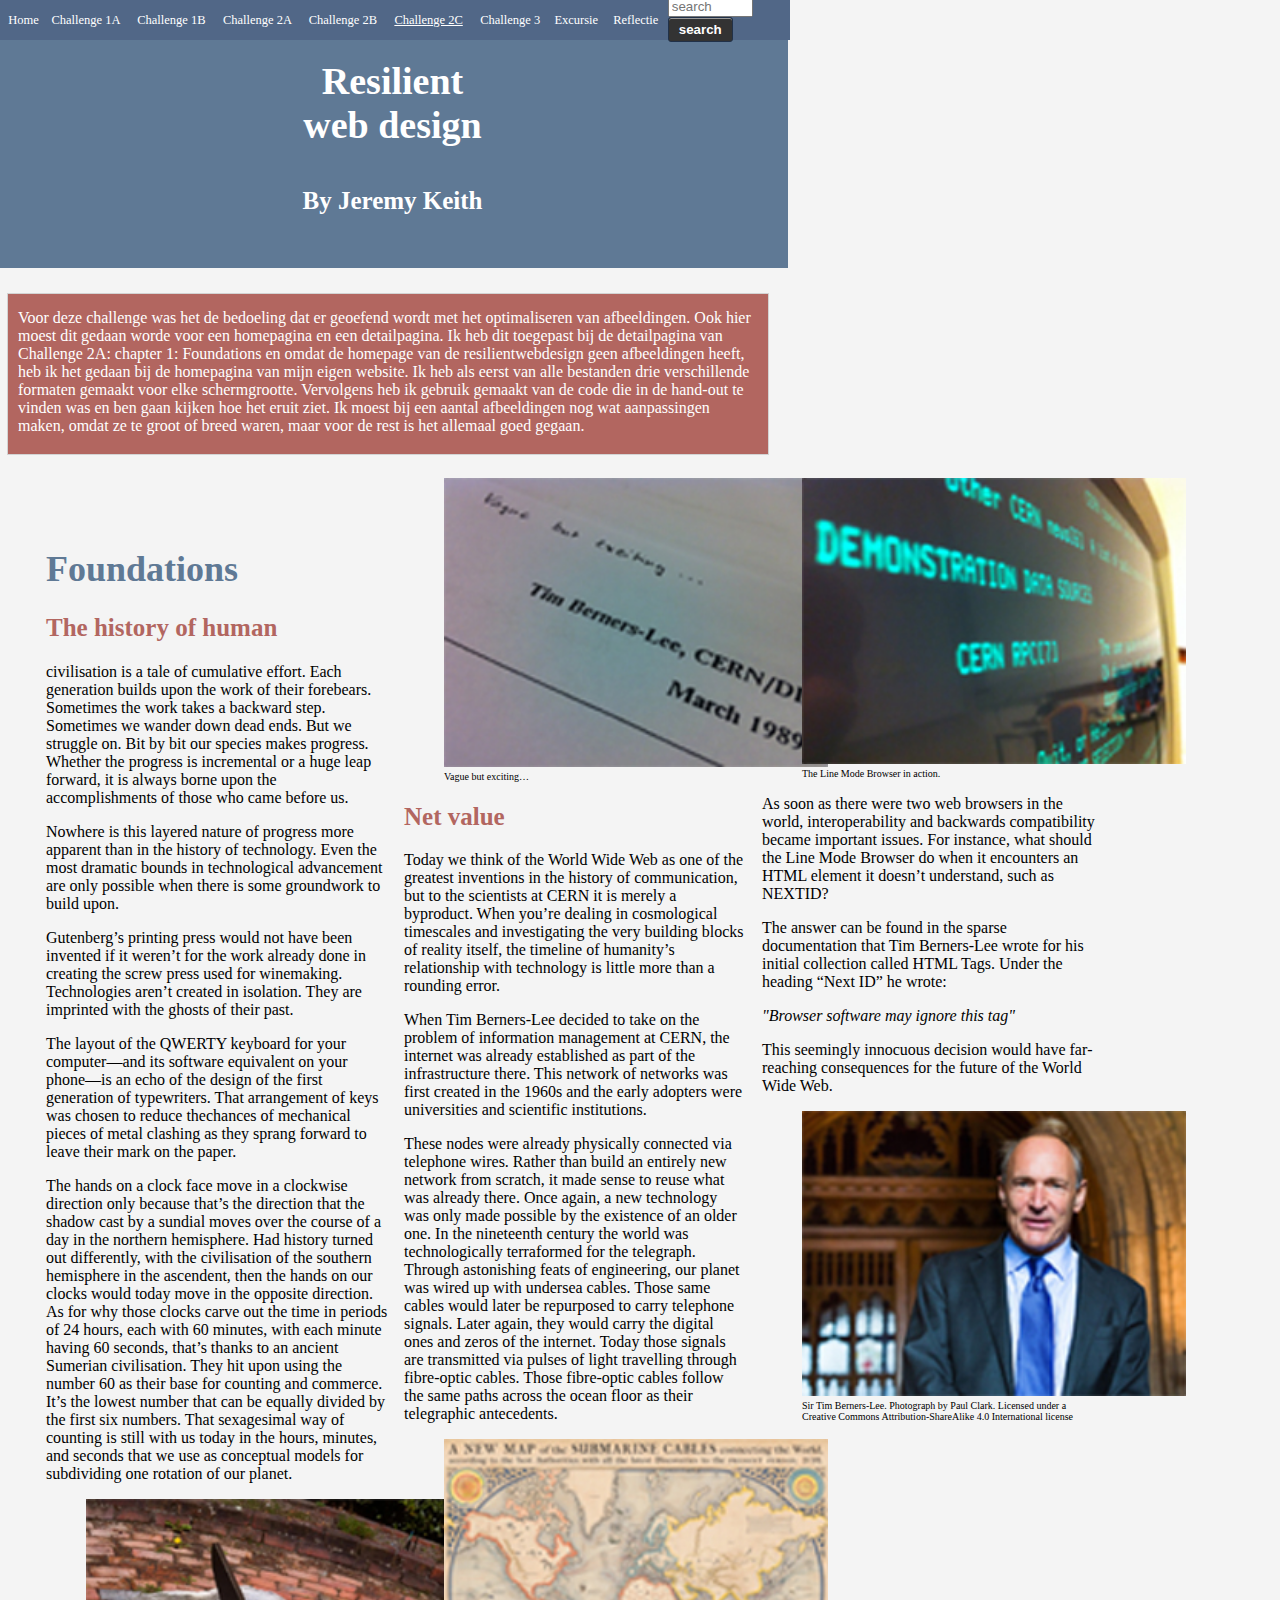
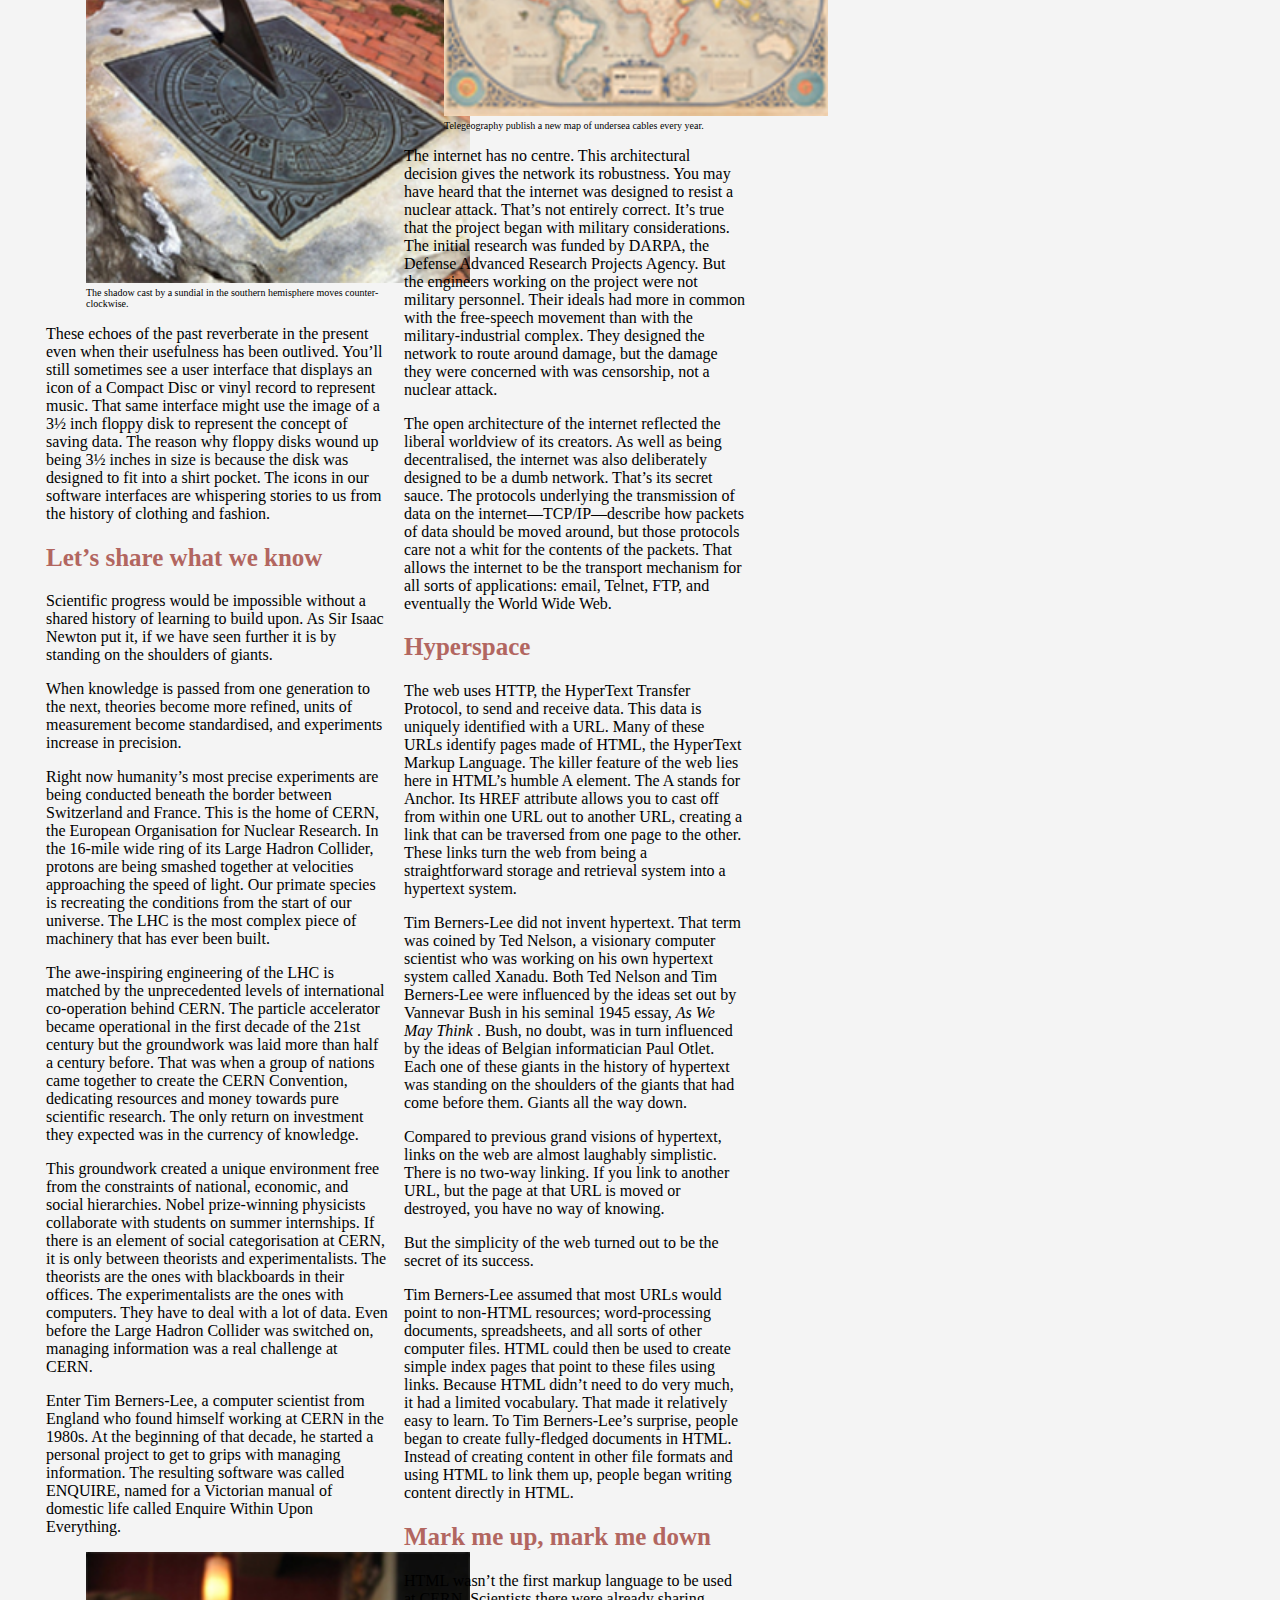
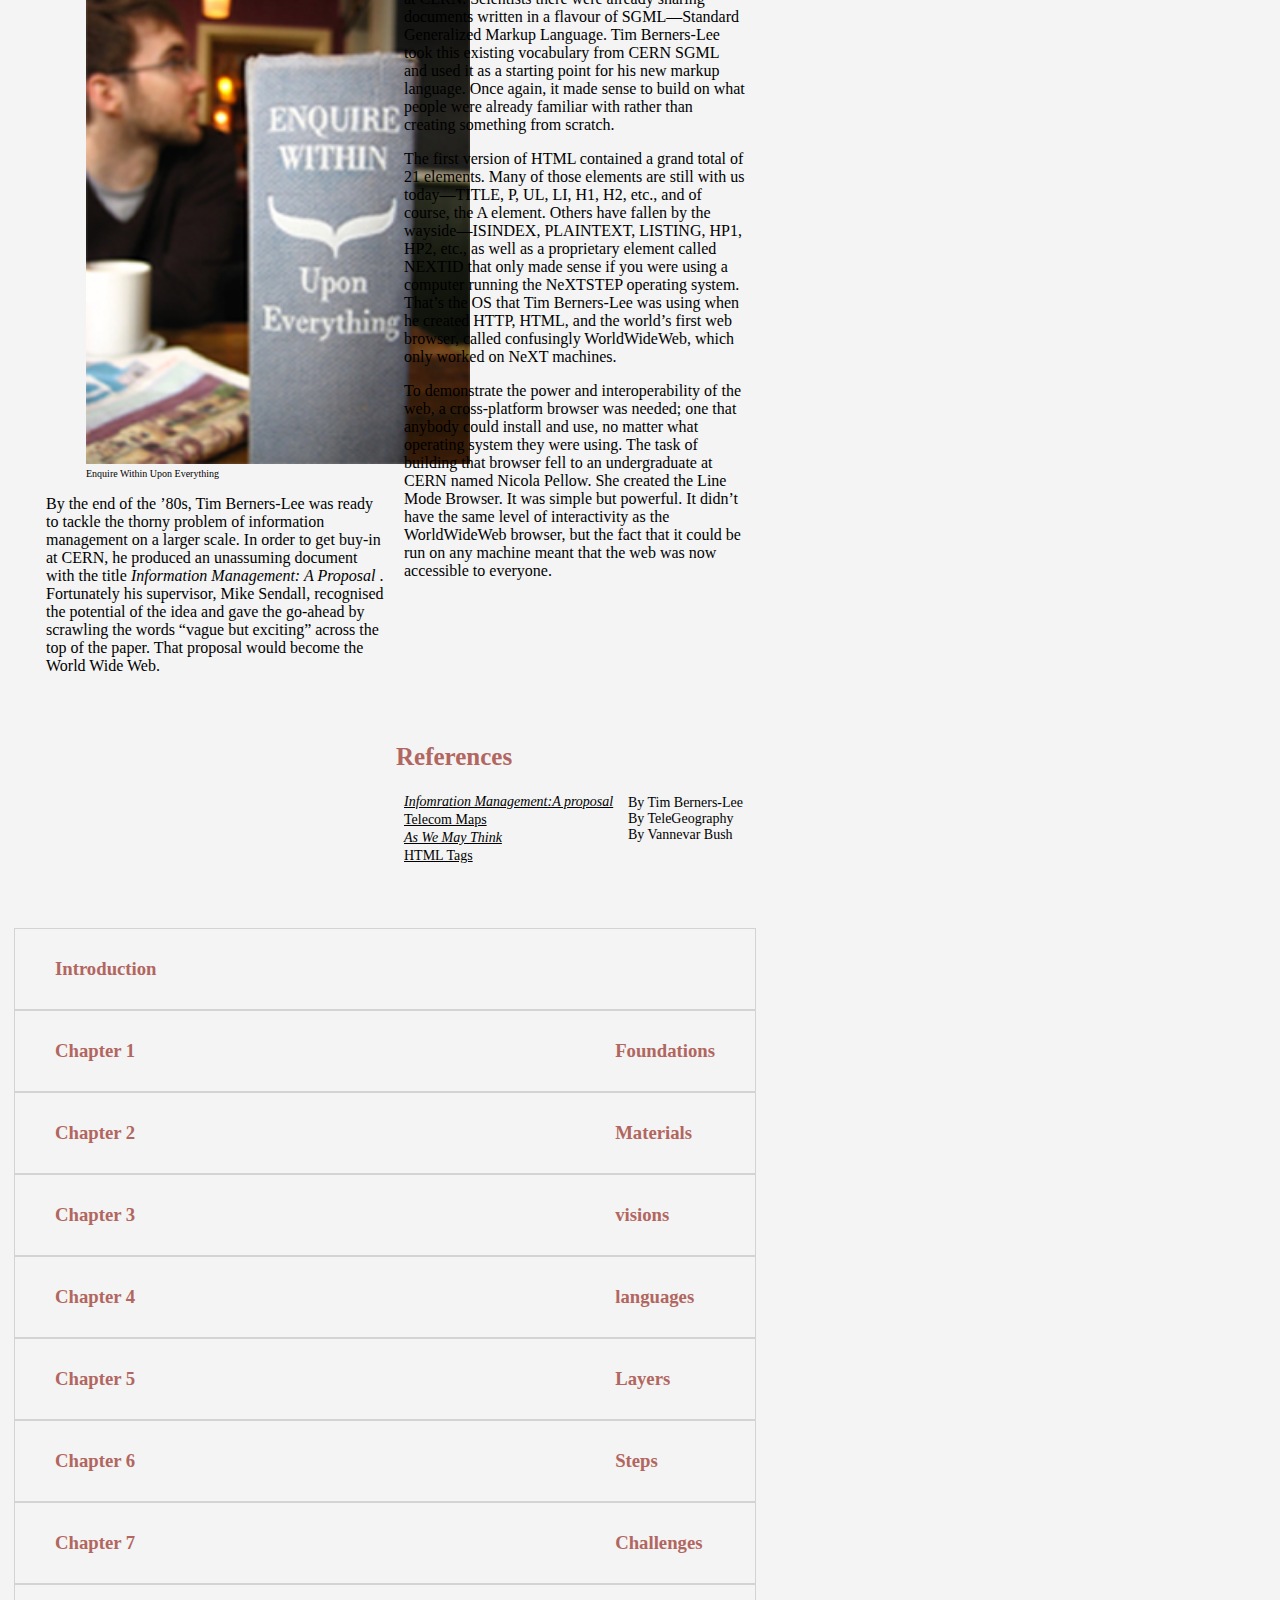
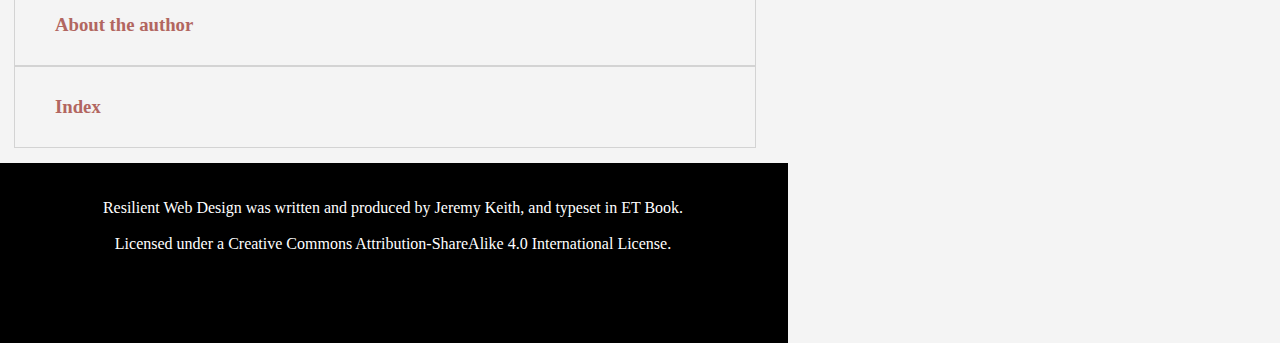
<file: Challenge2/chapter1.html>
<!DOCTYPE html>
<html>
	<head>
		<meta charset="utf-8">
		<title> Chapter 1 </title>
		<link rel="stylesheet" type="text/css" href="chapter1.css">
		<script src="http://use.edgefonts.net/lato.js"></script>
   		<script src="http://use.edgefonts.net/cardo.js"></script>
	</head>
	<body>
		<nav id="menu" class="inactive">
		     <ul>
		      	<li><a href="../index.html" id="home" title="learn more about me">Home</a></li>
		        <li><a href="../Challenge1A/challenge1a.html" title="Prototype tijdlijn">Challenge 1A</a></li>
		        <li><a href="../Challenge1B/mobiel.html" target="_blank" title="Tijdlijn">Challenge 1B</a></li>
		        <li><a href="homepage.html" title="Responsive Resilient webdesign" >Challenge 2A</a></li>
		        <li><a href="download.html" title="Download book">Challenge 2B</a></li>
		        <li><a href="chapter1.html" title=optimalisatie id="selected">Challenge 2C</a></li>
		        <li><a href="../Challenge3/artikel.html" title="artikel"  id="challenge3">Challenge 3</a></li>
		        <li><a href="../Challenge4/excursie.html" title="Excursie">Excursie</a></li>
		        <li><a href="../reflectie.html" title="Reflectie" id="reflectie">Reflectie</a></li>
		        <li class="search-form">
		          <form action="http://simplerprimate.com" method="post">
		            <input type="search" placeholder="search" title="Search" class="q" name="search" id="search">
		            <input type="submit" class="button" value="search" name="submit">
		          </form>
		        </li>
		      </ul>
		</nav>
		<div class="menutoggle" id="menutoggle"><a href="#menu">Menu</a></div>
		<script src="homepage.js"></script>
		<div class="grid-container">	
			<div id="header">
					<h1> <a href="homepage.html"> Resilient </br> web design </a></h1>
					<h2> By Jeremy Keith </h2>
			</div>
			<div id="uitleg"/>
				<p>
					Voor deze challenge was het de bedoeling dat er geoefend wordt met het optimaliseren van afbeeldingen. Ook hier moest dit gedaan worde voor een homepagina en een detailpagina. Ik heb dit toegepast bij de detailpagina van Challenge 2A: chapter 1: Foundations en omdat de homepage van de resilientwebdesign geen afbeeldingen heeft, heb ik het gedaan bij de homepagina van mijn eigen website. Ik heb als eerst van alle bestanden drie verschillende formaten gemaakt voor elke schermgrootte. Vervolgens heb ik gebruik gemaakt van de code die in de hand-out te vinden was en ben gaan kijken hoe het eruit ziet. Ik moest bij een aantal afbeeldingen nog wat aanpassingen maken, omdat ze te groot of breed waren, maar voor de rest is het allemaal goed gegaan. 
				</p>	
			</div>
			<div id="kern">
				<h1> Foundations </h1>
				<h2> The history of human </h2>
				<p>
					civilisation is a tale of cumulative effort. Each generation builds upon the work of their forebears. Sometimes the work takes a backward step. Sometimes we wander down dead ends. But we struggle on. Bit by bit our species makes progress. Whether the progress is incremental or a huge leap forward, it is always borne upon the accomplishments of those who came before us.
				</p>
				<p>
					Nowhere is this layered nature of progress more apparent than in the history of technology. Even the most dramatic bounds in technological advancement are only possible when there is some groundwork to build upon.
				</p>
				<p>
					Gutenberg’s printing press would not have been invented if it weren’t for the work already done in creating the screw press used for winemaking. Technologies aren’t created in isolation. They are imprinted with the ghosts of their past.
				</p>
				<p>
					The layout of the QWERTY keyboard for your computer—and its software equivalent on your phone—is an echo of the design of the first generation of typewriters. That arrangement of keys was chosen to reduce thechances of mechanical pieces of metal clashing as they sprang forward to leave their mark on the paper.
				</p>
				<p>
					The hands on a clock face move in a clockwise direction only because that’s the direction that the shadow cast by a sundial moves over the course of a day in the northern hemisphere. Had history turned out differently, with the civilisation of the southern hemisphere in the ascendent, then the hands on our clocks would today move in the opposite direction. As for why those clocks carve out the time in periods of 24 hours, each with 60 minutes, with each minute having 60 seconds, that’s thanks to an ancient Sumerian civilisation. They hit upon using the number 60 as their base for counting and commerce. It’s the lowest number that can be equally divided by the first six numbers. That sexagesimal way of counting is still with us today in the hours, minutes, and seconds that we use as conceptual models for subdividing one rotation of our planet.
				<p>
				<figure>
					<img srcset="sundial150.jpg  150w, sundial200.jpg  200w, sundial250.jpg 250w" sizes="(max-width: 640px) 70vw,
 									(max-width: 768px) 20vw,
 									(max-width: 1366px) 30vw,
 									(max-width: 1920px) 20vw,
 									100vw" 
 					src="sundial150.jpg" alt="sundial"/>
					<figcaption> The shadow cast by a sundial in the southern hemisphere moves counter‐clockwise. </figcaption>
				</figure>
				<p>	
					These echoes of the past reverberate in the present even when their usefulness has been outlived. You’ll still sometimes see a user interface that displays an icon of a Compact Disc or vinyl record to represent music. That same interface might use the image of a 3½ inch floppy disk to represent the concept of saving data. The reason why floppy disks wound up being 3½ inches in size is because the disk was designed to fit into a shirt pocket. The icons in our software interfaces are whispering stories to us from the history of clothing and fashion.
				</p>

				<h2> Let’s share what we know </h2>
				<p>	
					Scientific progress would be impossible without a shared history of learning to build upon. As Sir Isaac Newton put it, if we have seen further it is by standing on the shoulders of giants.
				</p>
				<p>	
					When knowledge is passed from one generation to the next, theories become more refined, units of measurement become standardised, and experiments increase in precision.
				</p>
				<p>
					Right now humanity’s most precise experiments are being conducted beneath the border between Switzerland and France. This is the home of CERN, the European Organisation for Nuclear Research. In the 16‐mile wide ring of its Large Hadron Collider, protons are being smashed together at velocities approaching the speed of light. Our primate species is recreating the conditions from the start of our universe. The LHC is the most complex piece of machinery that has ever been built.
				</p>
				<p>	
					The awe‐inspiring engineering of the LHC is matched by the unprecedented levels of international co‐operation behind CERN. The particle accelerator became operational in the first decade of the 21st century but the groundwork was laid more than half a century before. That was when a group of nations came together to create the CERN Convention, dedicating resources and money towards pure scientific research. The only return on investment they expected was in the currency of knowledge.
				</p>
				<p>
					This groundwork created a unique environment free from the constraints of national, economic, and social hierarchies. Nobel prize‐winning physicists collaborate with students on summer internships. If there is an element of social categorisation at CERN, it is only between theorists and experimentalists. The theorists are the ones with blackboards in their offices. The experimentalists are the ones with computers. They have to deal with a lot of data. Even before the Large Hadron Collider was switched on, managing information was a real challenge at CERN.
				</p>
				<p>
					Enter Tim Berners‐Lee, a computer scientist from England who found himself working at CERN in the 1980s. At the beginning of that decade, he started a personal project to get to grips with managing information. The resulting software was called ENQUIRE, named for a Victorian manual of domestic life called Enquire Within Upon Everything.
				</p>
				<figure>
					<img srcset="book150.jpg  150w, book200.jpg  200w, book250.jpg 250w" sizes="(max-width: 640px) 70vw,
 									(max-width: 768px) 20vw,
 									(max-width: 1366px) 30vw,
 									(max-width: 1920px) 20vw,
 									100vw" 
 					src="book150.jpg" alt="book"/>
					<figcaption> Enquire Within Upon Everything </figcaption>
				</figure>
				<p>
					By the end of the ’80s, Tim Berners‐Lee was ready to tackle the thorny problem of information management on a larger scale. In order to get buy‐in at CERN, he produced an unassuming document with the title <em> Information Management: A Proposal </em>. Fortunately his supervisor, Mike Sendall, recognised the potential of the idea and gave the go‐ahead by scrawling the words “vague but exciting” across the top of the paper. That proposal would become the World Wide Web.
				</p>
				<figure> 
					<img srcset="vague150.jpg  150w, vague200.jpg  200w, vague250.jpg 250w" sizes="(max-width: 640px) 70vw,
 									(max-width: 768px) 20vw,
 									(max-width: 1366px) 30vw,
 									(max-width: 1920px) 20vw,
 									100vw" 
 					src="vague150.jpg" alt="vague"/>
					<figcaption> Vague but exciting… </figcaption>
				</figure>
				<h2> Net value </h2>
				<p> 
					Today we think of the World Wide Web as one of the greatest inventions in the history of communication, but to the scientists at CERN it is merely a byproduct. When you’re dealing in cosmological timescales and investigating the very building blocks of reality itself, the timeline of humanity’s relationship with technology is little more than a rounding error.
				</p>
				<p>
					When Tim Berners‐Lee decided to take on the problem of information management at CERN, the internet was already established as part of the infrastructure there. This network of networks was first created in the 1960s and the early adopters were universities and scientific institutions.
				</p>
				<p>
					These nodes were already physically connected via telephone wires. Rather than build an entirely new network from scratch, it made sense to reuse what was already there. Once again, a new technology was only made possible by the existence of an older one. In the nineteenth century the world was technologically terraformed for the telegraph. Through astonishing feats of engineering, our planet was wired up with undersea cables. Those same cables would later be repurposed to carry telephone signals. Later again, they would carry the digital ones and zeros of the internet. Today those signals are transmitted via pulses of light travelling through fibre‐optic cables. Those fibre‐optic cables follow the same paths across the ocean floor as their telegraphic antecedents.
				</p>
				<figure> 
					<img srcset="map150.jpg  150w, map200.jpg  200w, map250.jpg 250w" sizes="(max-width: 640px) 70vw,
 									(max-width: 768px) 20vw,
 									(max-width: 1366px) 30vw,
 									(max-width: 1920px) 20vw,
 									100vw" 
 					src="map150.jpg" alt="submarine map"/>
					<figcaption> Telegeography publish a new map of undersea cables every year. </figcaption>
				</figure>
				<p>
					The internet has no centre. This architectural decision gives the network its robustness. You may have heard that the internet was designed to resist a nuclear attack. That’s not entirely correct. It’s true that the project began with military considerations. The initial research was funded by DARPA, the Defense Advanced Research Projects Agency. But the engineers working on the project were not military personnel. Their ideals had more in common with the free‐speech movement than with the military‐industrial complex. They designed the network to route around damage, but the damage they were concerned with was censorship, not a nuclear attack.
				</p>
				<p>
					The open architecture of the internet reflected the liberal worldview of its creators. As well as being decentralised, the internet was also deliberately designed to be a dumb network. That’s its secret sauce. The protocols underlying the transmission of data on the internet—TCP/IP—describe how packets of data should be moved around, but those protocols care not a whit for the contents of the packets. That allows the internet to be the transport mechanism for all sorts of applications: email, Telnet, FTP, and eventually the World Wide Web.
				</p>
				<h2> Hyperspace </h2>
				<p>
					The web uses HTTP, the HyperText Transfer Protocol, to send and receive data. This data is uniquely identified with a URL. Many of these URLs identify pages made of HTML, the HyperText Markup Language. The killer feature of the web lies here in HTML’s humble A element. The A stands for Anchor. Its HREF attribute allows you to cast off from within one URL out to another URL, creating a link that can be traversed from one page to the other. These links turn the web from being a straightforward storage and retrieval system into a hypertext system.
				</p>
				<p>
					Tim Berners‐Lee did not invent hypertext. That term was coined by Ted Nelson, a visionary computer scientist who was working on his own hypertext system called Xanadu. Both Ted Nelson and Tim Berners‐Lee were influenced by the ideas set out by Vannevar Bush in his seminal 1945 essay, <em> As We May Think </em>. Bush, no doubt, was in turn influenced by the ideas of Belgian informatician Paul Otlet. Each one of these giants in the history of hypertext was standing on the shoulders of the giants that had come before them. Giants all the way down.
				</p>
				<p>
					Compared to previous grand visions of hypertext, links on the web are almost laughably simplistic. There is no two‐way linking. If you link to another URL, but the page at that URL is moved or destroyed, you have no way of knowing.
				</p>
				<p>
					But the simplicity of the web turned out to be the secret of its success.
				</p>
				<p>
					Tim Berners‐Lee assumed that most URLs would point to non‐HTML resources; word‐processing documents, spreadsheets, and all sorts of other computer files. HTML could then be used to create simple index pages that point to these files using links. Because HTML didn’t need to do very much, it had a limited vocabulary. That made it relatively easy to learn. To Tim Berners‐Lee’s surprise, people began to create fully‐fledged documents in HTML. Instead of creating content in other file formats and using HTML to link them up, people began writing content directly in HTML.
				</p>
				<h2> Mark me up, mark me down </h2>
				<p>
					HTML wasn’t the first markup language to be used at CERN. Scientists there were already sharing documents written in a flavour of SGML—Standard Generalized Markup Language. Tim Berners‐Lee took this existing vocabulary from CERN SGML and used it as a starting point for his new markup language. Once again, it made sense to build on what people were already familiar with rather than creating something from scratch.
				</p>
				<p> 
					The first version of HTML contained a grand total of 21 elements. Many of those elements are still with us today—TITLE, P, UL, LI, H1, H2, etc., and of course, the A element. Others have fallen by the wayside—ISINDEX, PLAINTEXT, LISTING, HP1, HP2, etc., as well as a proprietary element called NEXTID that only made sense if you were using a computer running the NeXTSTEP operating system. That’s the OS that Tim Berners‐Lee was using when he created HTTP, HTML, and the world’s first web browser, called confusingly WorldWideWeb, which only worked on NeXT machines.
				</p>
				<p>	
					To demonstrate the power and interoperability of the web, a cross‐platform browser was needed; one that anybody could install and use, no matter what operating system they were using. The task of building that browser fell to an undergraduate at CERN named Nicola Pellow. She created the Line Mode Browser. It was simple but powerful. It didn’t have the same level of interactivity as the WorldWideWeb browser, but the fact that it could be run on any machine meant that the web was now accessible to everyone.
				</p>
				<figure>
					<img srcset="browser150.jpg  150w, browser200.jpg  200w, browser250.jpg 250w" sizes="(max-width: 640px) 70vw,
 									(max-width: 768px) 20vw,
 									(max-width: 1366px) 30vw,
 									(max-width: 1920px) 20vw,
 									100vw" 
 					src="browser150.jpg" alt="browser"/>
					<figcaption> The Line Mode Browser in action. </figcaption>
				</figure>
				<p>
					As soon as there were two web browsers in the world, interoperability and backwards compatibility became important issues. For instance, what should the Line Mode Browser do when it encounters an HTML element it doesn’t understand, such as NEXTID?
				</p>
				<p>
					The answer can be found in the sparse documentation that Tim Berners‐Lee wrote for his initial collection called HTML Tags. Under the heading “Next ID” he wrote:
				</p>
					<em>"Browser software may ignore this tag" </em>
				<p>
					This seemingly innocuous decision would have far‐reaching consequences for the future of the World Wide Web.
				</p>
				<figure>
					<img srcset="tim150.jpg 150w, tim200.jpg  200w, tim250.jpg 250w" sizes="(max-width: 640px) 70vw,
 									(max-width: 768px) 20vw,
 									(max-width: 1366px) 30vw,
 									(max-width: 1920px) 20vw,
 									100vw" 
 					src="tim150.jpg" alt="Tim Berners-Lee"/>
					<figcaption> 
						Sir Tim Berners‐Lee.
						Photograph by Paul Clark.
						Licensed under a Creative Commons Attribution‐ShareAlike 4.0 International license 
					</figcaption>
				</figure>
			</div>
			<div id="literatuurlijst">
				<h2> References </h2>
				<div id="links">
					<a href="https://www.w3.org/History/1989/proposal.html"> <em> Infomration Management:A proposal </em> </br></a>
					<a href="https://www.telegeography.com/telecom-maps/index.html">Telecom Maps</br></a>
					<a href="https://www.theatlantic.com/magazine/archive/1945/07/as-we-may-think/303881/"><em> As We May Think </em></br></a>
					<a href="http://info.cern.ch/hypertext/WWW/MarkUp/Tags.html"> HTML Tags</br></a>
				</div>
				<div id="author"> 
					By Tim Berners-Lee </br>
					By TeleGeography </br>
					By Vannevar Bush </br>
				</div>
			</div>
			<div class="content">
				<div id="content1">
					<a href="introductie.html"><div class="grid-item"><h3>Introduction</h3></div></a>
					<a href="chapter1.html"><div class="grid-item" id="huidig"><h3>Chapter 1</h3> <h3 class="rechts"> Foundations </h3></div></a>
					<div class="grid-item"><h3>Chapter 2</h3> <h3 class="rechts"> Materials </h3></div>
					<div class="grid-item"><h3>Chapter 3</h3> <h3 class="rechts"> visions </h3></div>
					<div class="grid-item"><h3>Chapter 4</h3> <h3 class="rechts"> languages </h3></div>
				</div>
				<div id="content2"> 
					<div class="grid-item"><h3>Chapter 5</h3> <h3 class="rechts"> Layers </h3></div>
					<div class="grid-item"><h3>Chapter 6</h3> <h3 class="rechts"> Steps </h3></div>
					<div class="grid-item"><h3>Chapter 7</h3> <h3 class="rechts"> Challenges </h3></div>
					<div class="grid-item"><h3>About the author</h3></div>
					<div class="grid-item"><h3>Index</h3></div>	
				</div>
			</div>
			<div id="footer">
				<p>
					Resilient Web Design was written and produced by Jeremy Keith, and typeset in ET Book.
					</br>
					</br>
					Licensed under a Creative Commons Attribution‐ShareAlike 4.0 International License.
				</p>
			</div>
		</div>
	</body>
</html>
</file>
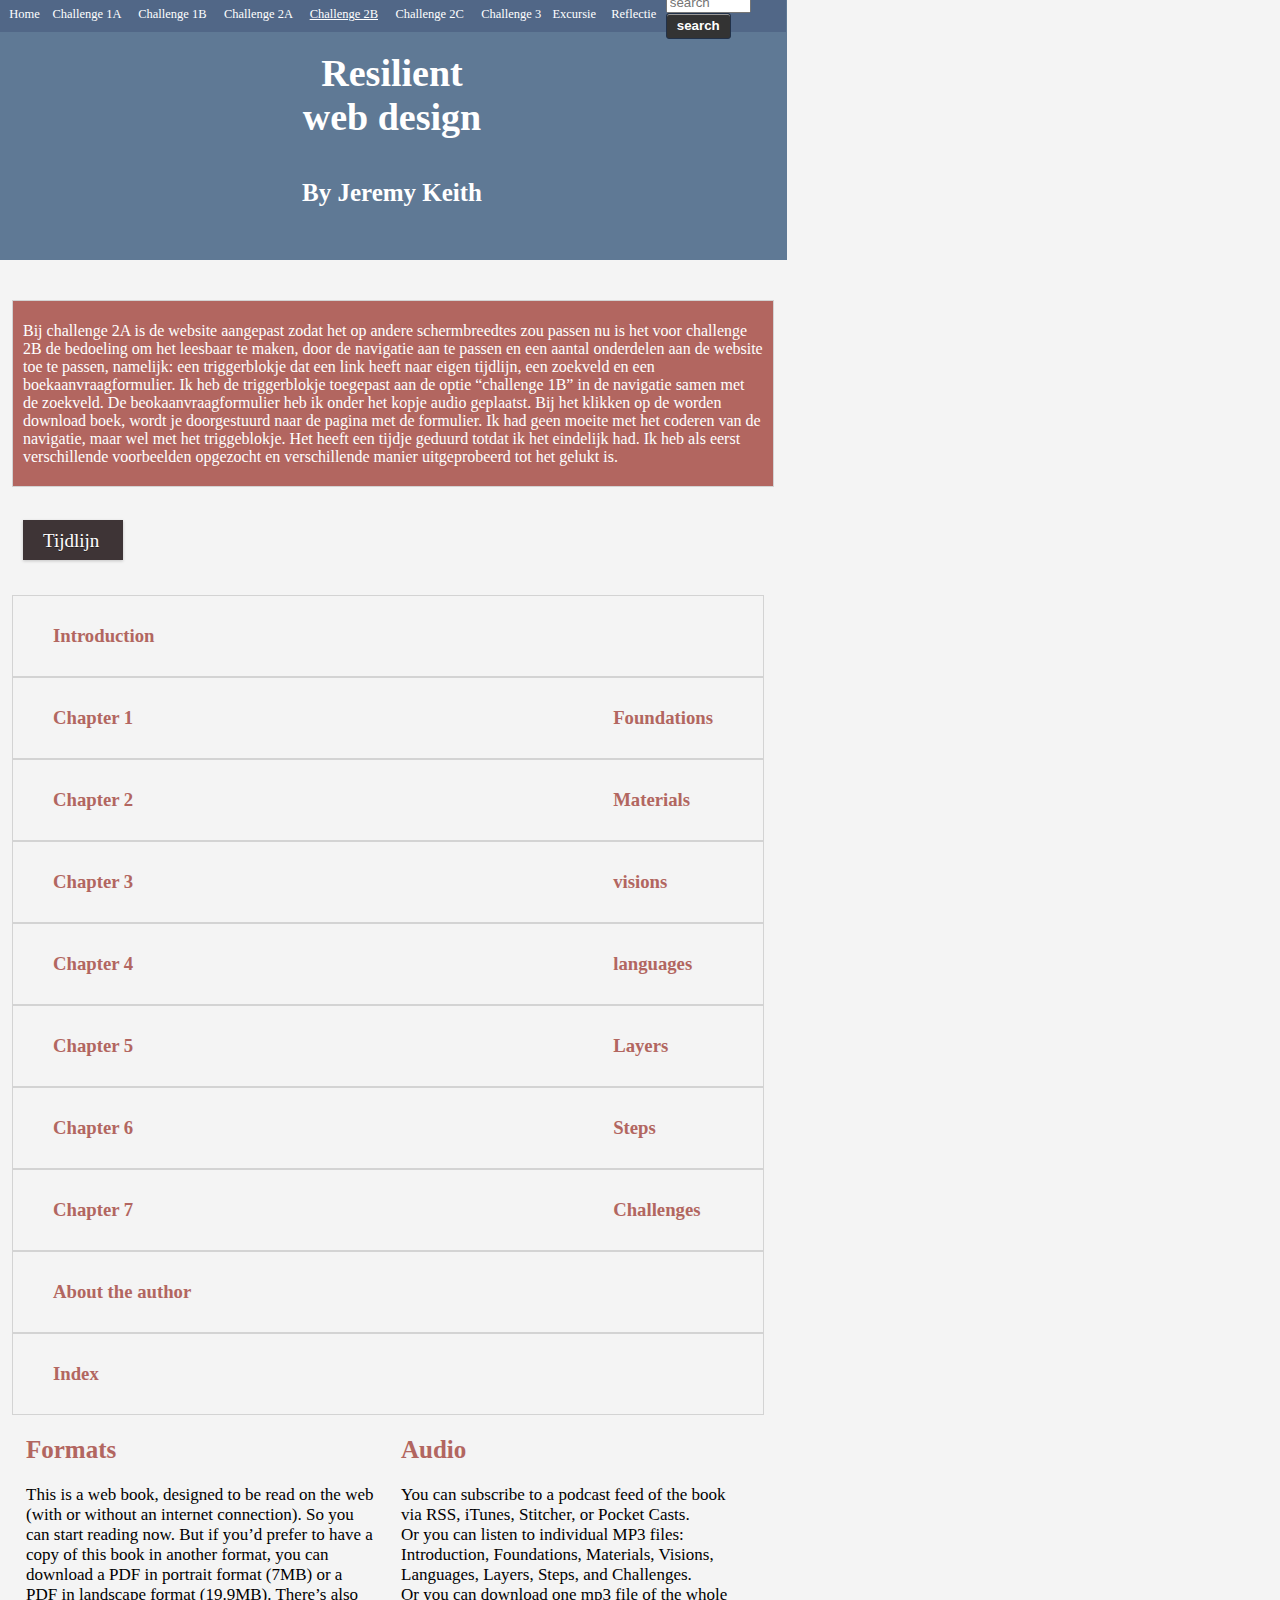
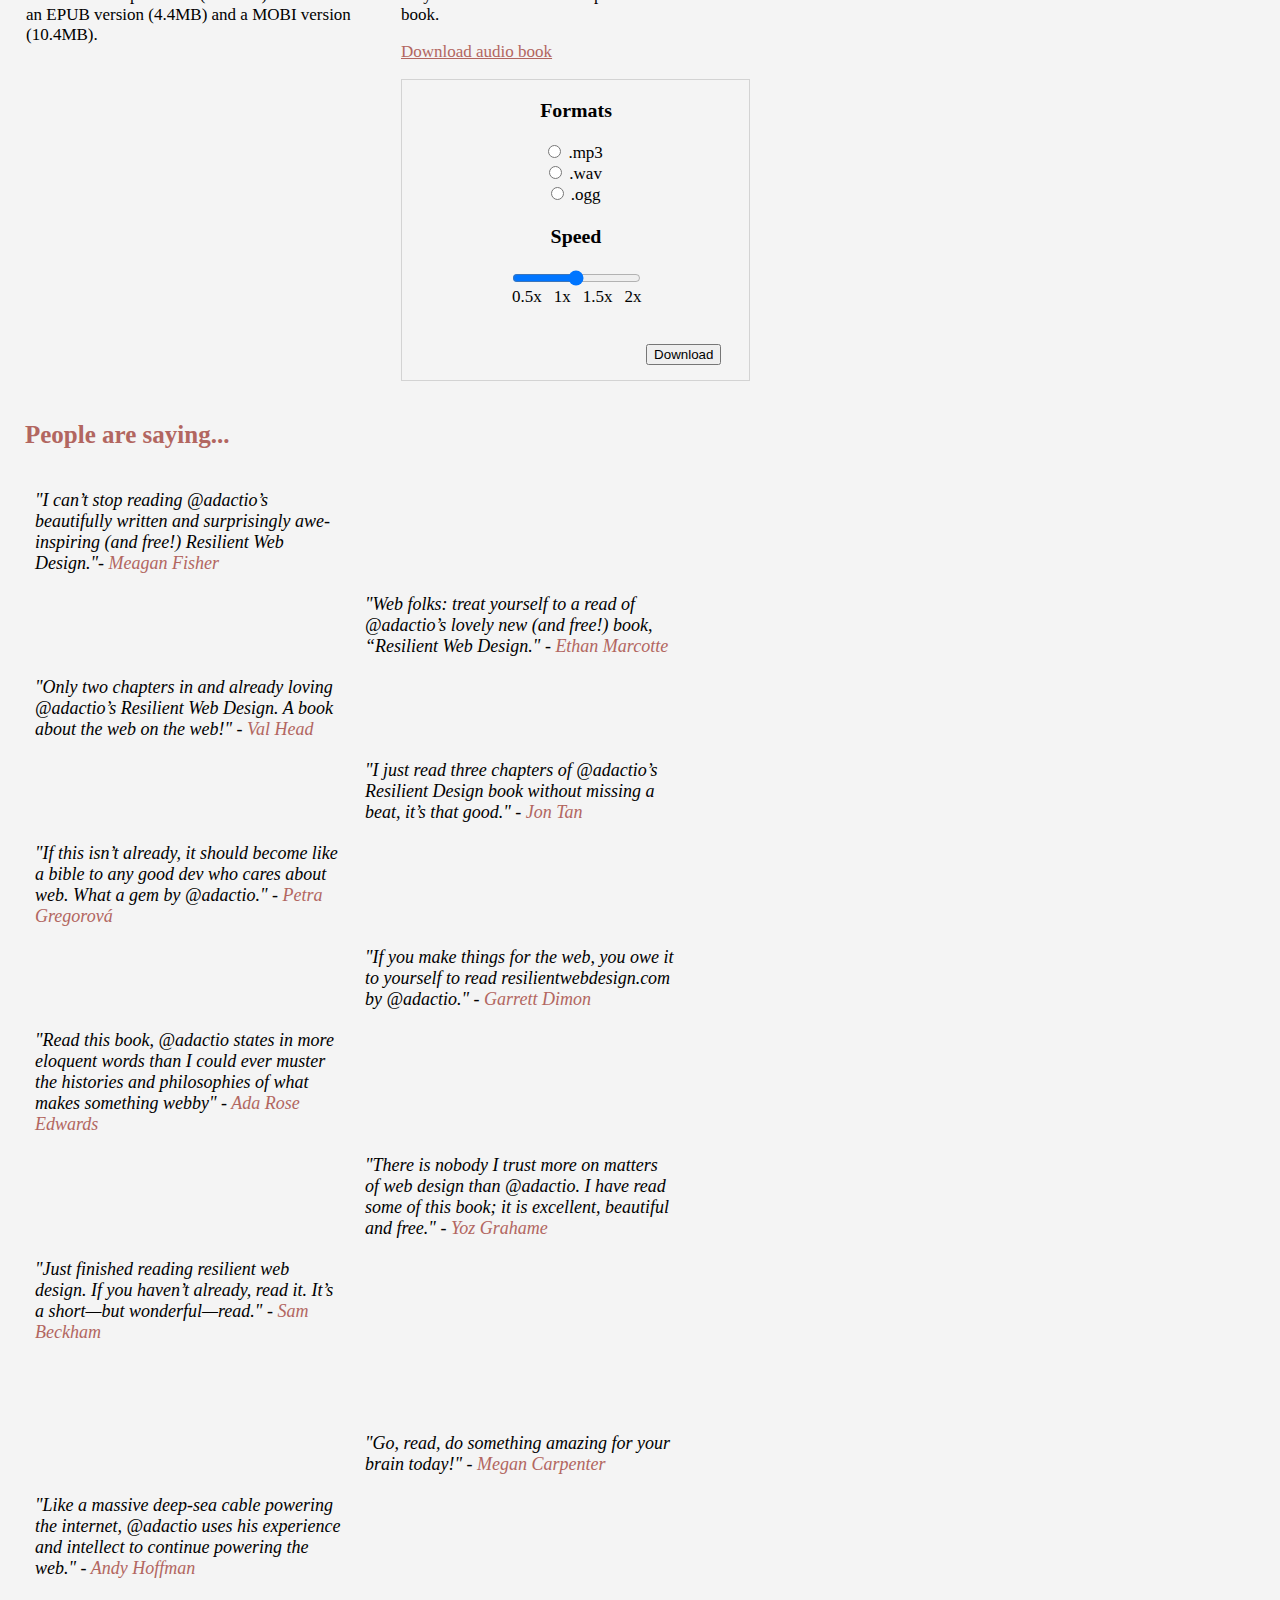
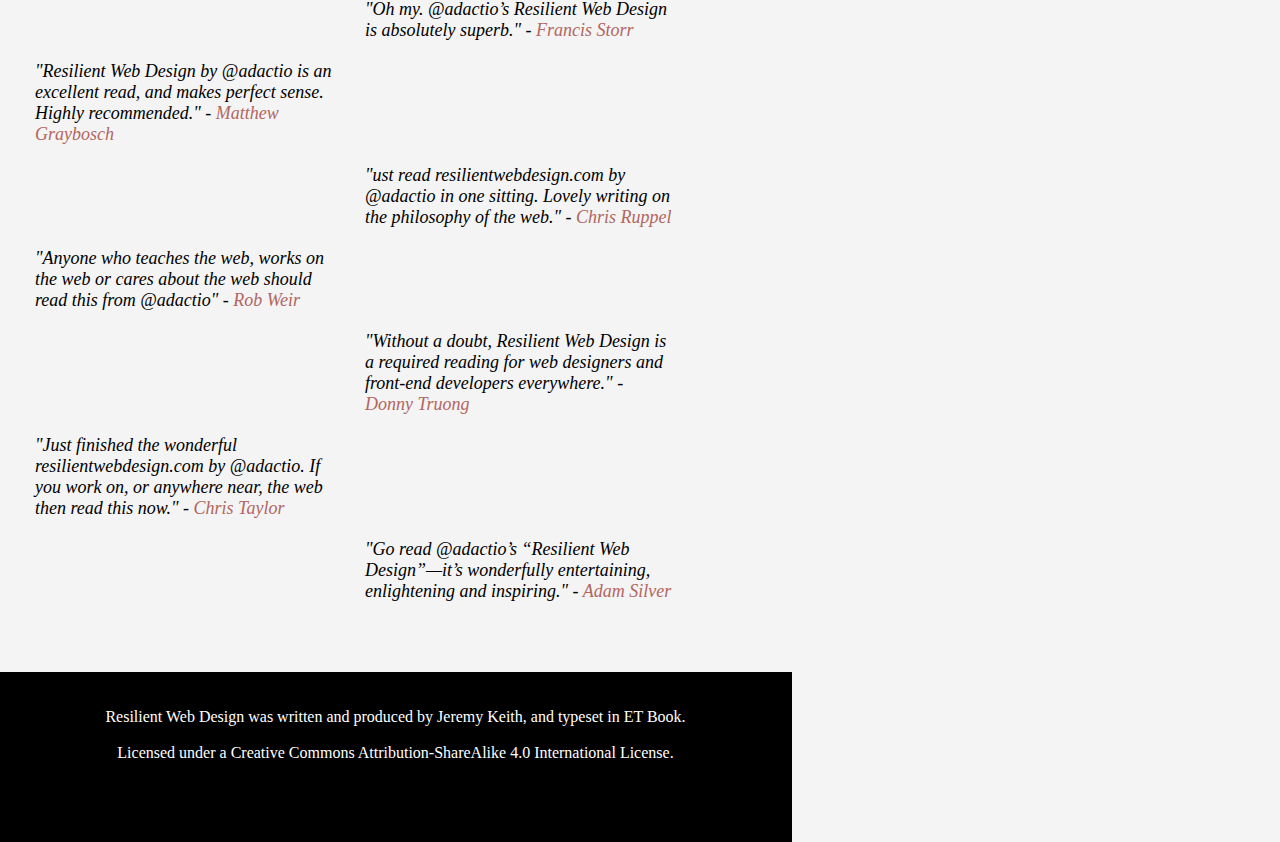
<file: Challenge2/download.html>
<!DOCTYPE html>
<html>
	<head>
		<meta charset="utf-8">
		<title> Download Book </title>
		<link rel="stylesheet" type="text/css" href="download.css">
		<script src="http://use.edgefonts.net/lato.js"></script>
   		<script src="http://use.edgefonts.net/cardo.js"></script>
	</head>
	<body>
		<nav id="menu" class="inactive">
		      <ul>
		      	<li><a href="../index.html" id="home" title="learn more about me">Home</a></li>
		        <li><a href="../Challenge1A/challenge1a.html" title="Prototype tijdlijn">Challenge 1A</a></li>
		        <li><a href="../Challenge1B/mobiel.html" target="_blank" title="Tijdlijn">Challenge 1B</a></li>
		        <li><a href="homepage.html" title="Responsive Resilient webdesign">Challenge 2A</a></li>
		        <li><a href="download.html" title="download book" id="selected">Challenge 2B</a></li>
		        <li><a href="chapter1.html" title=optimalisatie>Challenge 2C</a></li>
		        <li><a href="../Challenge3/artikel.html" title="artikel"  id="challenge3">Challenge 3</a></li>
		        <li><a href="../Challenge4/excursie.html" title="Excursie">Excursie</a></li>
		        <li><a href="../reflectie.html" title="Reflectie" id="reflectie">Reflectie</a></li>
		        <li class="search-form">
		          <form action="http://simplerprimate.com" method="post">
		            <input type="search" placeholder="search" title="Search" class="q" name="search" id="search">
		            <input type="submit" class="button" value="search" name="submit">
		          </form>
		        </li>
		      </ul>
		</nav>
		<div class="menutoggle" id="menutoggle"><a href="#menu">Menu</a></div>
		<script src="homepage.js"></script>
		<div class="grid-container">	
			<div id="header">	
				<h1> <a href="homepage.html"> Resilient </br> web design </a>
				<h2> By Jeremy Keith </h2>
			</div>
			<div id="uitleg"/>
				<p>
					Bij challenge 2A is de website aangepast zodat het op andere schermbreedtes zou passen nu is het voor challenge 2B de bedoeling om het leesbaar te maken, door de navigatie aan te passen en een aantal onderdelen aan de website toe te passen, namelijk: een triggerblokje dat een link heeft naar eigen tijdlijn, een zoekveld en een boekaanvraagformulier.

					Ik heb de triggerblokje toegepast aan de optie “challenge 1B” in de navigatie samen met de zoekveld. De beokaanvraagformulier heb ik onder het kopje audio geplaatst. Bij het klikken op de worden download boek, wordt je doorgestuurd naar de pagina met de formulier. Ik had geen moeite met het coderen van de navigatie, maar wel met het triggeblokje. Het heeft een tijdje geduurd totdat ik het eindelijk had. Ik heb als eerst verschillende voorbeelden opgezocht en verschillende manier uitgeprobeerd tot het gelukt is. 
				</p>	
			</div>
			<div class="menu-wrap">
				<nav class="menu">
					<ul class="clearfix">
						<li>
						<p class="link">Tijdlijn</p>
						<ul class="sub-menu">
							<li><a href="../Challenge1B/mobiel.html" class="link" id="submenu" target="_blank">Responsive webdesign through the ages</a></li>
						</ul>
					</ul>
				</nav>
			</div>
			<div class="content">
				<div id="content1">
					<a href="introductie.html"><div class="grid-item"><h3>Introduction</h3></div></a>
					<a href="chapter1.html"><div class="grid-item"><h3>Chapter 1</h3> <h3 class="rechts"> Foundations </h3></div></a>
					<div class="grid-item"><h3>Chapter 2</h3> <h3 class="rechts"> Materials </h3></div>
					<div class="grid-item"><h3>Chapter 3</h3> <h3 class="rechts"> visions </h3></div>
					<div class="grid-item"><h3>Chapter 4</h3> <h3 class="rechts"> languages </h3></div>
				</div>
				<div id="content2"> 
					<div class="grid-item"><h3>Chapter 5</h3> <h3 class="rechts"> Layers </h3></div>
					<div class="grid-item"><h3>Chapter 6</h3> <h3 class="rechts"> Steps </h3></div>
					<div class="grid-item"><h3>Chapter 7</h3> <h3 class="rechts"> Challenges </h3></div>
					<div class="grid-item"><h3>About the author</h3></div>
					<div class="grid-item"><h3>Index</h3></div>	
				</div>
			<div id="middle">
				 <div id="formats">
				 	<h2> Formats </h2>
				 	<p> 
				 		This is a web book, designed to be read on the web (with or without an internet connection). So you can start reading now. But if you’d prefer to have a copy of this book in another format, you can download a PDF in portrait format (7MB) or a PDF in landscape format (19.9MB). There’s also an EPUB version (4.4MB) and a MOBI version (10.4MB).	
				 	</p>
				 </div> 
				 <div id="audio">
				 	<h2> Audio </h2>
				 	<p>
				 		You can subscribe to a podcast feed of the book via RSS, iTunes, Stitcher, or Pocket Casts. </br>
						Or you can listen to individual MP3 files: Introduction, Foundations, Materials, Visions, Languages, Layers, Steps, and Challenges.</br>
						Or you can download one mp3 file of the whole book.
				 	</p>
				 	<h3 id="downloadbook"> Download audio book </h3> 
				 	<nav id="audio" class="active">
				 		<div id="formaat">
							<h3> Formats </h3>
							<form action="/action_page.php" method="get">
								<input type="radio" name="formats" value=".mp3"> .mp3<br>
								<input type="radio" name="formats" value=".wav"> .wav<br>
								<input type="radio" name="formats" value=".ogg"> .ogg
							</form>
						</div>
						<div id="snelheid">
							<h3> Speed </h3>
							<input type="range">
							<ul id="speed">
								<li> 0.5x </li>
								<li> 1x </li>
								<li> 1.5x </li>
								<li> 2x </li>
							</ul>
						</div> 
						<input type="submit" value="Download" id="submit">
					</nav>
				 </div>
			</div>
			<div id="quotes">
				<h2> People are saying... </h2>
				<ul id="quotes1"> 
					<li class="rij1"> "I can’t stop reading @adactio’s beautifully written and surprisingly awe-inspiring (and free!) Resilient Web Design."- <a href="https://twitter.com/owltastic/status/808729669830840321"> Meagan Fisher </a></li>
					<li class="rij2"> "Web folks: treat yourself to a read of @adactio’s lovely new (and free!) book, “Resilient Web Design." - <a href="https://twitter.com/beep/status/808743523252047873"> Ethan Marcotte </a></li>
					<li class="rij1"> "Only two chapters in and already loving @adactio’s Resilient Web Design. A book about the web on the web!" - <a href="https://twitter.com/vlh/status/809031509135003648"> Val Head </a></li>
					<li class="rij2"> "I just read three chapters of @adactio’s Resilient Design book without missing a beat, it’s that good." - <a href="https://twitter.com/jontangerine"> Jon Tan </a></li>
					<li class="rij1"> "If this isn’t already, it should become like a bible to any good dev who cares about web. What a gem by @adactio." - <a href="https://twitter.com/PetraGregorova"> Petra Gregorová </a></li>
					<li class="rij2"> "If you make things for the web, you owe it to yourself to read resilientwebdesign.com by @adactio." - <a href="https://twitter.com/garrettdimon"> Garrett Dimon </a></li>
					<li class="rij1"> "Read this book, @adactio states in more eloquent words than I could ever muster the histories and philosophies of what makes something webby" - <a href="https://twitter.com/Lady_Ada_King"> Ada Rose Edwards </a></li>
					<li class="rij2"> "There is nobody I trust more on matters of web design than @adactio. I have read some of this book; it is excellent, beautiful and free." - <a href="https://twitter.com/yoz"> Yoz Grahame </a></li>
					<li clas="rij1"> "Just finished reading resilient web design. If you haven’t already, read it. It’s a short—but wonderful—read." - <a href="https://twitter.com/samdbeckham"> Sam Beckham </a></li>
				</ul>
				<ul id="quotes2">
					<li class="rij2"> "Go, read, do something amazing for your brain today!" - <a href="https://twitter.com/megcarpen">Megan Carpenter </a></li>
					<li class="rij1"> "Like a massive deep-sea cable powering the internet, @adactio uses his experience and intellect to continue powering the web." - <a href="https://twitter.com/antibland"> Andy Hoffman </a></li>
					<li class="rij2"> "Oh my. @adactio’s Resilient Web Design is absolutely superb." - <a href="https://twitter.com/fstorr"> Francis Storr </a></li>
					<li class="rij1"> "Resilient Web Design by @adactio is an excellent read, and makes perfect sense. Highly recommended." - <a href="https://twitter.com/metalheadscifi/status/809562182044282880"> Matthew Graybosch </a></li>
					<li class="rij2"> "ust read resilientwebdesign.com by @adactio in one sitting. Lovely writing on the philosophy of the web." - <a href="https://twitter.com/rupl"> Chris Ruppel </a></li>
					<li class="rij1"> "Anyone who teaches the web, works on the web or cares about the web should read this from @adactio" - <a href="https://twitter.com/robweir"> Rob Weir </a></li>
					<li class="rij2"> "Without a doubt, Resilient Web Design is a required reading for web designers and front-end developers everywhere." - <a href="https://www.visualgui.com/2016/12/14/jeremy-keith-resilient-web-design/"> Donny Truong </a></li>
					<li class="rij1"> "Just finished the wonderful resilientwebdesign.com by @adactio. If you work on, or anywhere near, the web then read this now." - <a href="https://twitter.com/mrwiblog"> Chris Taylor </a></li>
					<li class="rij2"> "Go read @adactio’s “Resilient Web Design”—it’s wonderfully entertaining, enlightening and inspiring." - <a href="https://twitter.com/adambsilver"> Adam Silver </a></li> 
				</ul>
			</div>
			<div id="footer">
				<p>
					Resilient Web Design was written and produced by Jeremy Keith, and typeset in ET Book.
					</br>
					</br>
					Licensed under a Creative Commons Attribution‐ShareAlike 4.0 International License.
				</p>
			</div>
		</div>
	</body>
</html>
</file>
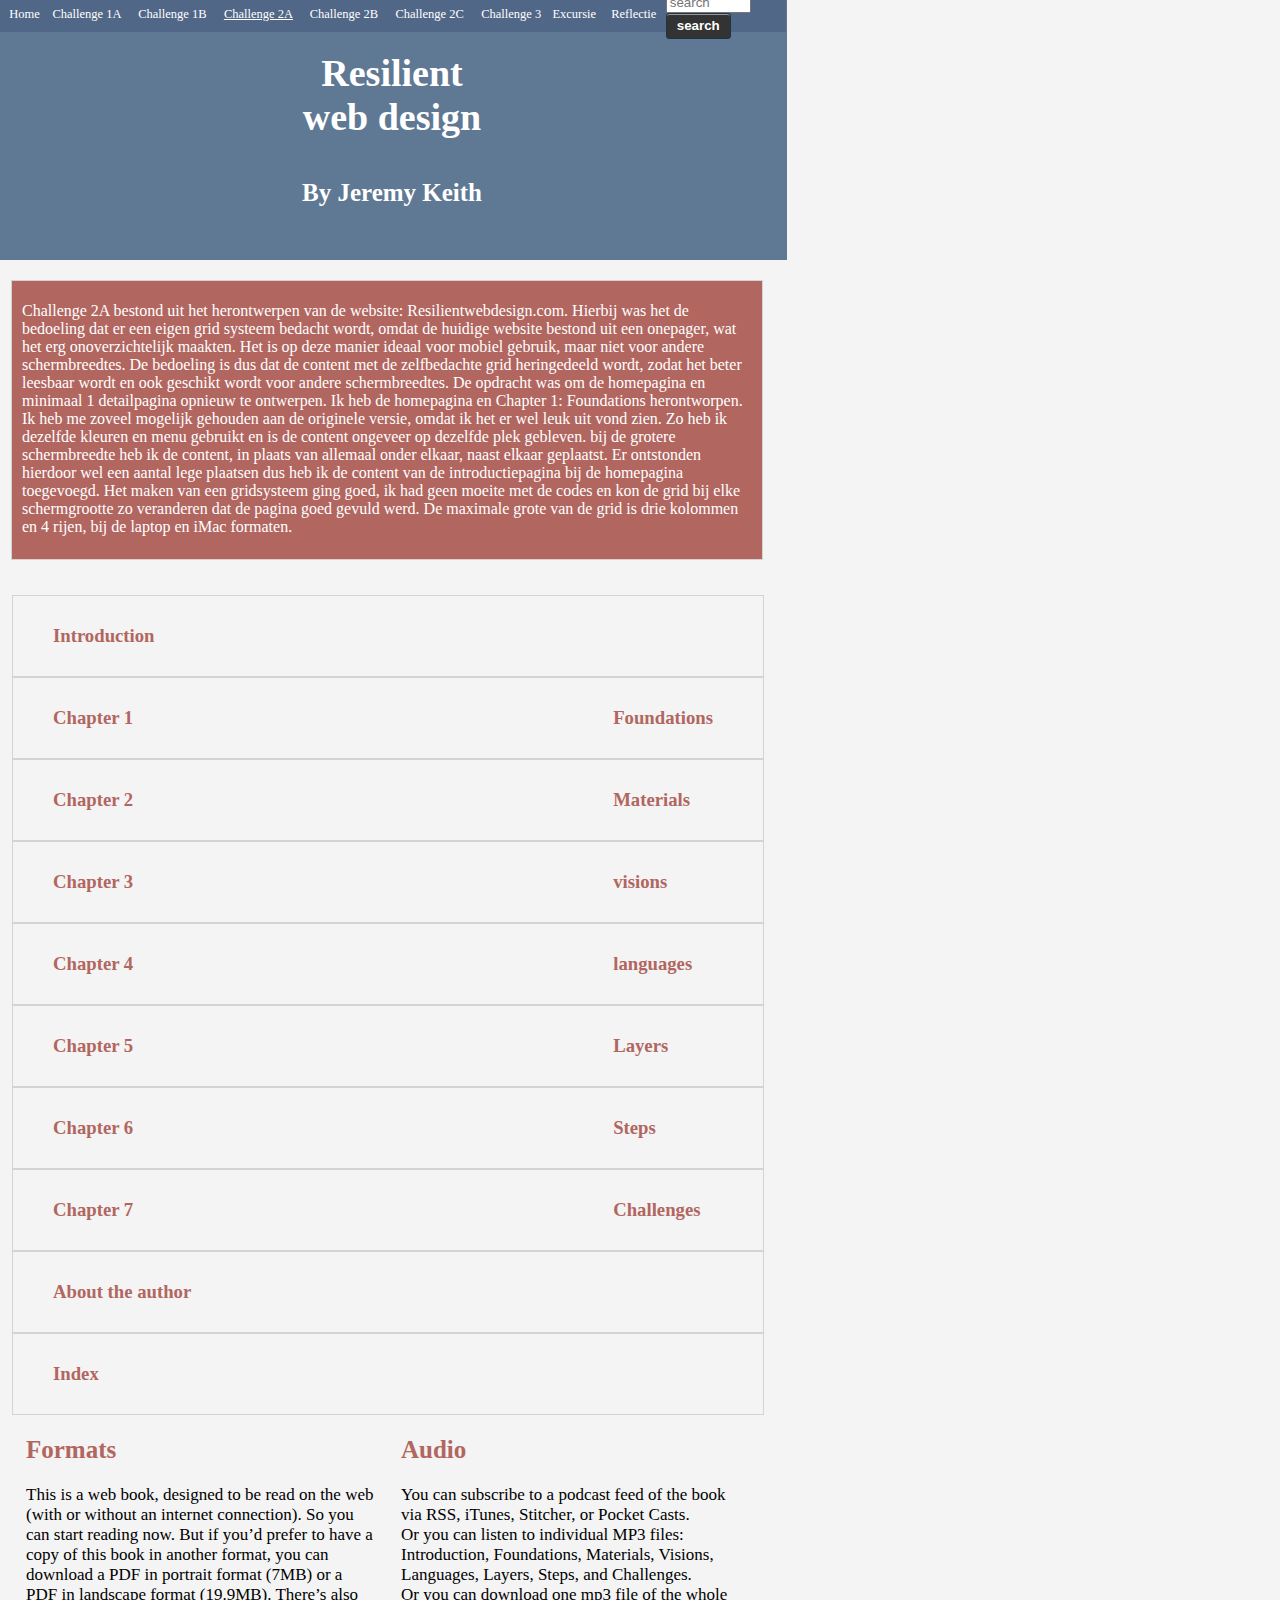
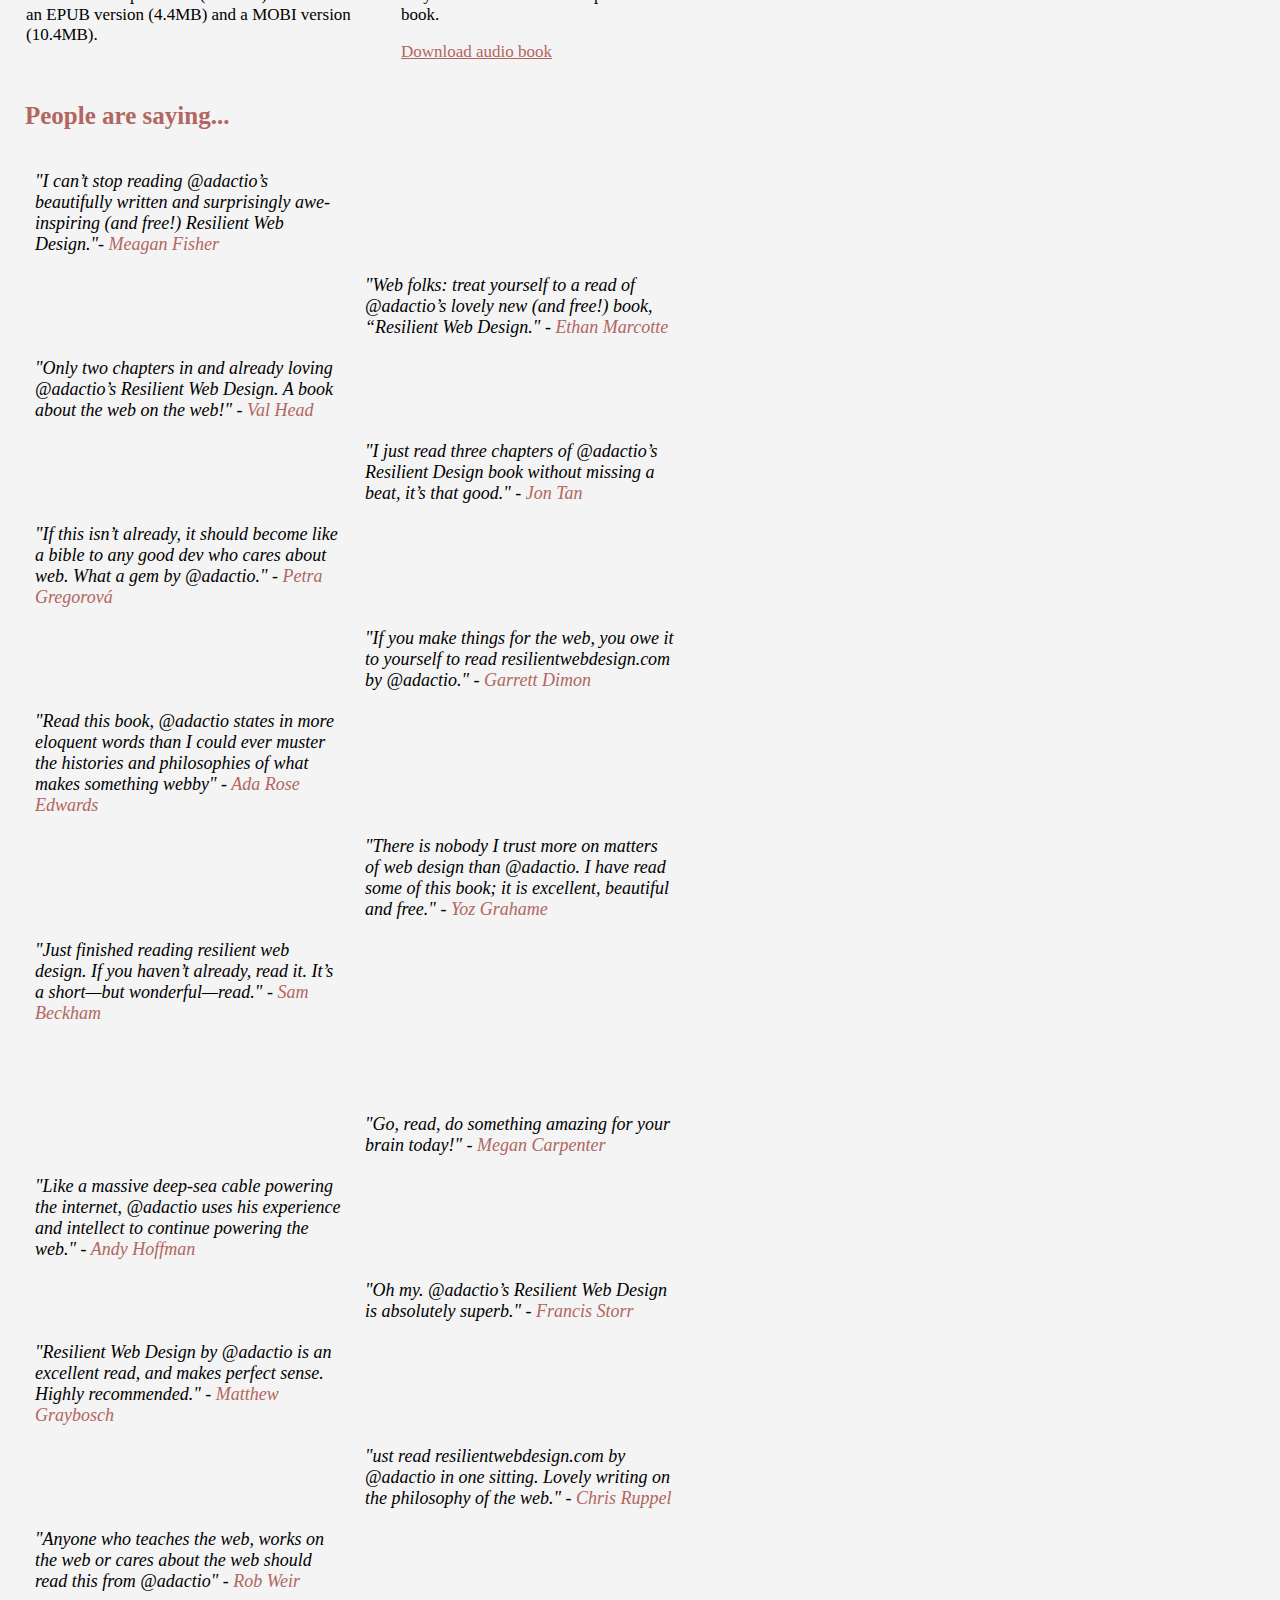
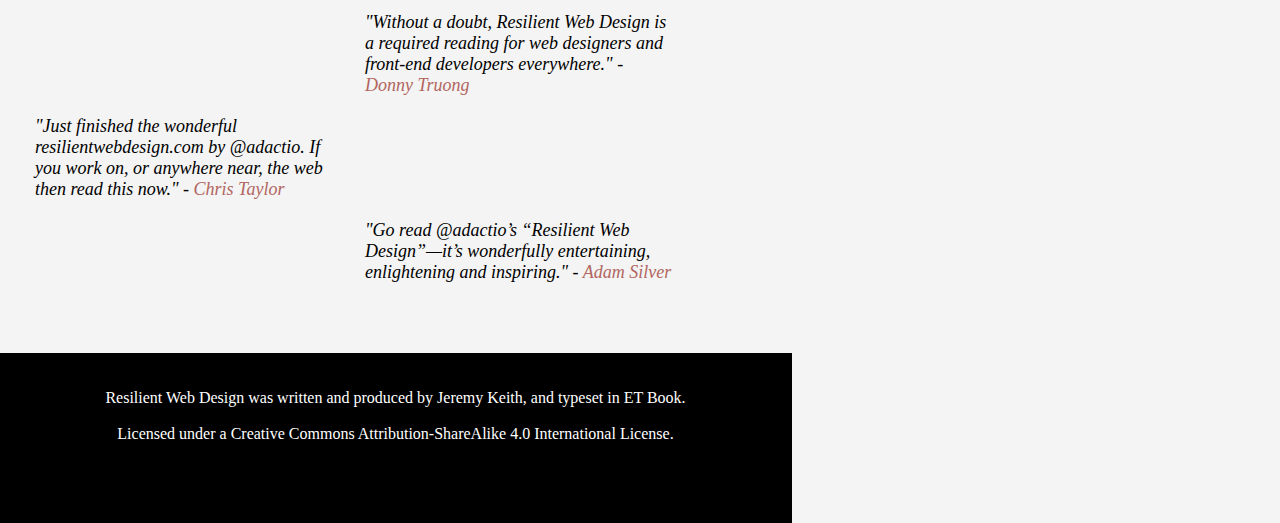
<file: Challenge2/homepage.html>
<!DOCTYPE html>
<html>
	<head>
		<meta charset="utf-8">
		<title> Homepagina Resilient web design </title>
		<link rel="stylesheet" type="text/css" href="homepage.css">
		<script src="http://use.edgefonts.net/lato.js"></script>
   		<script src="http://use.edgefonts.net/cardo.js"></script>
	</head>
	<body>
		<nav id="menu" class="inactive">
		      <ul>
		      	<li><a href="../index.html" id="home" title="learn more about me">Home</a></li>
		        <li><a href="../Challenge1A/challenge1a.html" title="Prototype tijdlijn">Challenge 1A</a></li>
		        <li><a href="../Challenge1B/mobiel.html" target="_blank" title="Tijdlijn">Challenge 1B</a></li>
		        <li><a href="homepage.html" title="Responsive Resilient webdesign"  id="selected">Challenge 2A</a></li>
		        <li><a href="download.html" title="download book">Challenge 2B</a></li>
		        <li><a href="chapter1.html" title=optimalisatie>Challenge 2C</a></li>
		        <li><a href="../Challenge3/artikel.html" title="artikel"  id="challenge3">Challenge 3</a></li>
		        <li><a href="../Challenge4/excursie.html" title="Excursie">Excursie</a></li>
		        <li><a href="../reflectie.html" title="Reflectie" id="reflectie">Reflectie</a></li>
		        <li class="search-form">
		          <form action="http://simplerprimate.com" method="post">
		            <input type="search" placeholder="search" title="Search" class="q" name="search" id="search">
		            <input type="submit" class="button" value="search" name="submit">
		          </form>
		        </li>
		      </ul>
		</nav>
		<div class="menutoggle" id="menutoggle"><a href="#menu">Menu</a></div>
		<script src="homepage.js"></script>
		<div class="grid-container">	
			<div id="header">	
				<h1> <a href="homepage.html"> Resilient </br> web design </a>
				<h2> By Jeremy Keith </h2>
			</div>
			<div id="uitleg"/>
			<p>
				Challenge 2A bestond uit het herontwerpen van de website: Resilientwebdesign.com. Hierbij was het de bedoeling dat er een eigen grid systeem bedacht wordt, omdat de huidige website bestond uit een onepager, wat het erg onoverzichtelijk maakten. Het is op deze manier ideaal voor mobiel gebruik, maar niet voor andere schermbreedtes. De bedoeling is dus dat de content met de zelfbedachte grid heringedeeld wordt, zodat het beter leesbaar wordt en ook geschikt wordt voor andere schermbreedtes. 

				De opdracht was om de homepagina en minimaal 1 detailpagina opnieuw te ontwerpen. Ik heb de homepagina en Chapter 1: Foundations herontworpen. Ik heb me zoveel mogelijk gehouden aan de originele versie, omdat ik het er wel leuk uit vond zien. Zo heb ik dezelfde kleuren en menu gebruikt en is de content ongeveer op dezelfde plek gebleven. bij de grotere schermbreedte heb ik de content, in plaats van allemaal onder elkaar, naast elkaar geplaatst. Er ontstonden hierdoor wel een aantal lege plaatsen dus heb ik de content van de introductiepagina bij de homepagina toegevoegd.

				Het maken van een gridsysteem ging goed, ik had geen moeite met de codes en kon de grid bij elke schermgrootte zo veranderen dat de pagina goed gevuld werd. De maximale grote van de grid is drie kolommen en 4 rijen, bij de laptop en iMac formaten.
			</p>	
		</div>
			<div class="content">
				<div id="content1">
					<a href="introductie.html"><div class="grid-item"><h3>Introduction</h3></div></a>
					<a href="chapter1.html"><div class="grid-item"><h3>Chapter 1</h3> <h3 class="rechts"> Foundations </h3></div></a>
					<div class="grid-item"><h3>Chapter 2</h3> <h3 class="rechts"> Materials </h3></div>
					<div class="grid-item"><h3>Chapter 3</h3> <h3 class="rechts"> visions </h3></div>
					<div class="grid-item"><h3>Chapter 4</h3> <h3 class="rechts"> languages </h3></div>
				</div>
				<div id="content2"> 
					<div class="grid-item"><h3>Chapter 5</h3> <h3 class="rechts"> Layers </h3></div>
					<div class="grid-item"><h3>Chapter 6</h3> <h3 class="rechts"> Steps </h3></div>
					<div class="grid-item"><h3>Chapter 7</h3> <h3 class="rechts"> Challenges </h3></div>
					<div class="grid-item"><h3>About the author</h3></div>
					<div class="grid-item"><h3>Index</h3></div>	
				</div>
			<div id="middle">
				 <div id="formats">
				 	<h2> Formats </h2>
				 	<p> 
				 		This is a web book, designed to be read on the web (with or without an internet connection). So you can start reading now. But if you’d prefer to have a copy of this book in another format, you can download a PDF in portrait format (7MB) or a PDF in landscape format (19.9MB). There’s also an EPUB version (4.4MB) and a MOBI version (10.4MB).	
				 	</p>
				 </div> 
				 <div id="audio">
				 	<h2> Audio </h2>
				 	<p>
				 		You can subscribe to a podcast feed of the book via RSS, iTunes, Stitcher, or Pocket Casts. </br>
						Or you can listen to individual MP3 files: Introduction, Foundations, Materials, Visions, Languages, Layers, Steps, and Challenges.</br>
						Or you can download one mp3 file of the whole book.
				 	</p>
				 	<a href="download.html">Download audio book</a>
				 </div>
			</div>
			<div id="quotes">
				<h2> People are saying... </h2>
				<ul id="quotes1"> 
					<li class="rij1"> "I can’t stop reading @adactio’s beautifully written and surprisingly awe-inspiring (and free!) Resilient Web Design."- <a href="https://twitter.com/owltastic/status/808729669830840321"> Meagan Fisher </a></li>
					<li class="rij2"> "Web folks: treat yourself to a read of @adactio’s lovely new (and free!) book, “Resilient Web Design." - <a href="https://twitter.com/beep/status/808743523252047873"> Ethan Marcotte </a></li>
					<li class="rij1"> "Only two chapters in and already loving @adactio’s Resilient Web Design. A book about the web on the web!" - <a href="https://twitter.com/vlh/status/809031509135003648"> Val Head </a></li>
					<li class="rij2"> "I just read three chapters of @adactio’s Resilient Design book without missing a beat, it’s that good." - <a href="https://twitter.com/jontangerine"> Jon Tan </a></li>
					<li class="rij1"> "If this isn’t already, it should become like a bible to any good dev who cares about web. What a gem by @adactio." - <a href="https://twitter.com/PetraGregorova"> Petra Gregorová </a></li>
					<li class="rij2"> "If you make things for the web, you owe it to yourself to read resilientwebdesign.com by @adactio." - <a href="https://twitter.com/garrettdimon"> Garrett Dimon </a></li>
					<li class="rij1"> "Read this book, @adactio states in more eloquent words than I could ever muster the histories and philosophies of what makes something webby" - <a href="https://twitter.com/Lady_Ada_King"> Ada Rose Edwards </a></li>
					<li class="rij2"> "There is nobody I trust more on matters of web design than @adactio. I have read some of this book; it is excellent, beautiful and free." - <a href="https://twitter.com/yoz"> Yoz Grahame </a></li>
					<li clas="rij1"> "Just finished reading resilient web design. If you haven’t already, read it. It’s a short—but wonderful—read." - <a href="https://twitter.com/samdbeckham"> Sam Beckham </a></li>
				</ul>
				<ul id="quotes2">
					<li class="rij2"> "Go, read, do something amazing for your brain today!" - <a href="https://twitter.com/megcarpen">Megan Carpenter </a></li>
					<li class="rij1"> "Like a massive deep-sea cable powering the internet, @adactio uses his experience and intellect to continue powering the web." - <a href="https://twitter.com/antibland"> Andy Hoffman </a></li>
					<li class="rij2"> "Oh my. @adactio’s Resilient Web Design is absolutely superb." - <a href="https://twitter.com/fstorr"> Francis Storr </a></li>
					<li class="rij1"> "Resilient Web Design by @adactio is an excellent read, and makes perfect sense. Highly recommended." - <a href="https://twitter.com/metalheadscifi/status/809562182044282880"> Matthew Graybosch </a></li>
					<li class="rij2"> "ust read resilientwebdesign.com by @adactio in one sitting. Lovely writing on the philosophy of the web." - <a href="https://twitter.com/rupl"> Chris Ruppel </a></li>
					<li class="rij1"> "Anyone who teaches the web, works on the web or cares about the web should read this from @adactio" - <a href="https://twitter.com/robweir"> Rob Weir </a></li>
					<li class="rij2"> "Without a doubt, Resilient Web Design is a required reading for web designers and front-end developers everywhere." - <a href="https://www.visualgui.com/2016/12/14/jeremy-keith-resilient-web-design/"> Donny Truong </a></li>
					<li class="rij1"> "Just finished the wonderful resilientwebdesign.com by @adactio. If you work on, or anywhere near, the web then read this now." - <a href="https://twitter.com/mrwiblog"> Chris Taylor </a></li>
					<li class="rij2"> "Go read @adactio’s “Resilient Web Design”—it’s wonderfully entertaining, enlightening and inspiring." - <a href="https://twitter.com/adambsilver"> Adam Silver </a></li> 
				</ul>
			</div>
			<div id="footer">
				<p>
					Resilient Web Design was written and produced by Jeremy Keith, and typeset in ET Book.
					</br>
					</br>
					Licensed under a Creative Commons Attribution‐ShareAlike 4.0 International License.
				</p>
			</div>
		</div>
	</body>
</html>
</file>
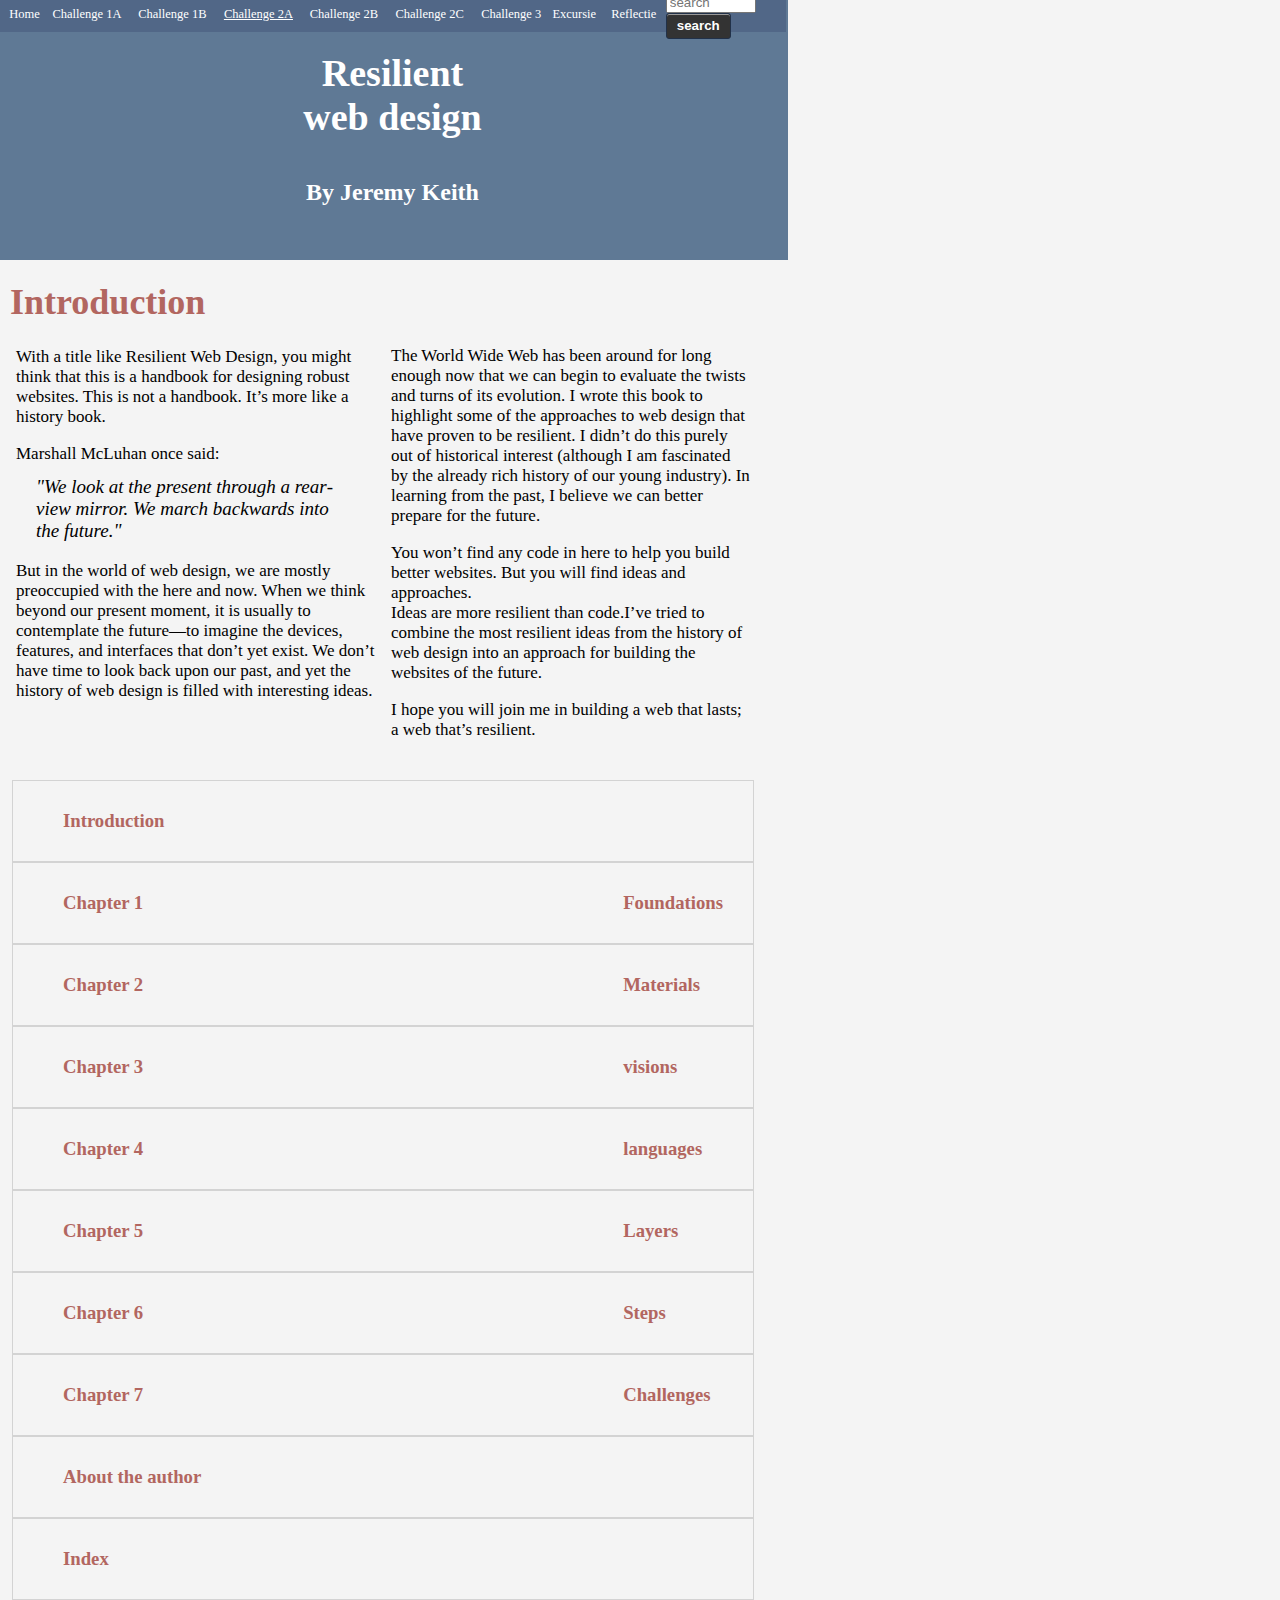
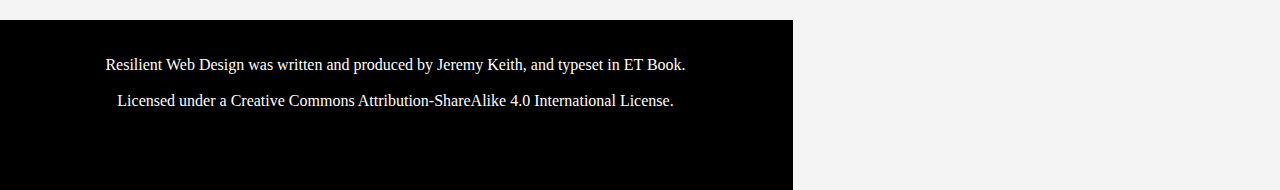
<file: Challenge2/introductie.html>
<!DOCTYPE html>
<html>
	<head>
		<meta charset="utf-8">
		<title> Introductie pagina </title>
		<link rel="stylesheet" type="text/css" href="introductie.css">
		<script src="http://use.edgefonts.net/lato.js"></script>
   		<script src="http://use.edgefonts.net/cardo.js"></script>
	</head>
	<body>
		<nav id="menu" class="inactive">
		      <ul>
		      	<li><a href="../index.html" id="home" title="learn more about me">Home</a></li>
		        <li><a href="../Challenge1A/challenge1a.html" title="Prototype tijdlijn">Challenge 1A</a></li>
		        <li><a href="../Challenge1B/mobiel.html" target="_blank" title="Tijdlijn">Challenge 1B</a></li>
		        <li><a href="homepage.html" title="Responsive Resilient webdesign"  id="selected">Challenge 2A</a></li>
		        <li><a href="download.html" title="Download book">Challenge 2B</a></li>
		        <li><a href="chapter1.html" title=optimalisatie>Challenge 2C</a></li>
		        <li><a href="../Challenge3/artikel.html" title="artikel"  id="challenge3">Challenge 3</a></li>
		        <li><a href="../Challenge4/excursie.html" title="Excursie">Excursie</a></li>
		        <li><a href="../reflectie.html" title="Reflectie" id="reflectie">Reflectie</a></li>
		        <li class="search-form">
		          <form action="http://simplerprimate.com" method="post">
		            <input type="search" placeholder="search" title="Search" class="q" name="search" id="search">
		            <input type="submit" class="button" value="search" name="submit">
		          </form>
		        </li>
		      </ul>
		</nav>
		<div class="menutoggle" id="menutoggle"><a href="#menu">Menu</a></div>
		<script src="homepage.js"></script>
		<div class="grid-container">	
			<div id="header">
					<h1> Resilient </br> web design</h1>
					<h2> By Jeremy Keith </h2>
			</div>
			<div id="intro">
				<h1> Introduction </h1>
				<div id="eerste">
					<p>
						With a title like  Resilient Web Design, you might think that this is a handbook for designing robust websites. This is not a handbook. It’s more like a history book.
					</p>
					<p>
						Marshall McLuhan once said:
					</p>
					<p id="quote">
						"We look at the present through a rear‐view mirror. We march backwards into the future."
					</p>
					<p>
						But in the world of web design, we are mostly preoccupied with the here and now. When we think beyond our present moment, it is usually to contemplate the future—to imagine the devices, features, and interfaces that don’t yet exist. <span id="extra1"> We don’t have time to look back upon our past, and yet the history of web design is filled with interesting ideas. </span>
					</p>
				</div>
				<div id="tweede">
					<p class="los" id="extra2">
						We don’t have time to look back upon our past, and yet the history of web design is filled with interesting ideas.
					<p>
					<p>
						The World Wide Web has been around for long enough now that we can begin to evaluate the twists and turns of its evolution. I wrote this book to highlight some of the approaches to web design that have proven to be resilient. I didn’t do this purely out of historical interest (although I am fascinated by the already rich history of our young industry). In learning from the past, I believe we can better prepare for the future.
					</p>
					<p>
						You won’t find any code in here to help you build better websites. But you will find ideas and approaches. 
					</p> 
				</div>
				<div id="derde">
					<p class="los">
						Ideas are more resilient than code.I’ve tried to combine the most resilient ideas from the history of web design into an approach for building the websites of the future.
					</p>
					<p>
						I hope you will join me in building a web that lasts; a web that’s resilient.
					</p>
				</div>
			</div>
			<div class="content">
				<div id="content1">
					<a href="introductie.html"><div class="grid-item" id="huidig"><h3>Introduction</h3></div></a>
					<a href="chapter1.html"><div class="grid-item"><h3>Chapter 1</h3> <h3 class="rechts"> Foundations </h3></div></a>
					<div class="grid-item"><h3>Chapter 2</h3> <h3 class="rechts"> Materials </h3></div>
					<div class="grid-item"><h3>Chapter 3</h3> <h3 class="rechts"> visions </h3></div>
					<div class="grid-item"><h3>Chapter 4</h3> <h3 class="rechts"> languages </h3></div>
				</div>
				<div id="content2"> 
					<div class="grid-item"><h3>Chapter 5</h3> <h3 class="rechts"> Layers </h3></div>
					<div class="grid-item"><h3>Chapter 6</h3> <h3 class="rechts"> Steps </h3></div>
					<div class="grid-item"><h3>Chapter 7</h3> <h3 class="rechts"> Challenges </h3></div>
					<div class="grid-item"><h3>About the author</h3></div>
					<div class="grid-item"><h3>Index</h3></div>	
				</div>
			</div>
			<div id="footer">
				<p>
					Resilient Web Design was written and produced by Jeremy Keith, and typeset in ET Book.
					</br>
					</br>
					Licensed under a Creative Commons Attribution‐ShareAlike 4.0 International License.
				</p>
			</div>
		</div>
	</body>
</html>
</file>
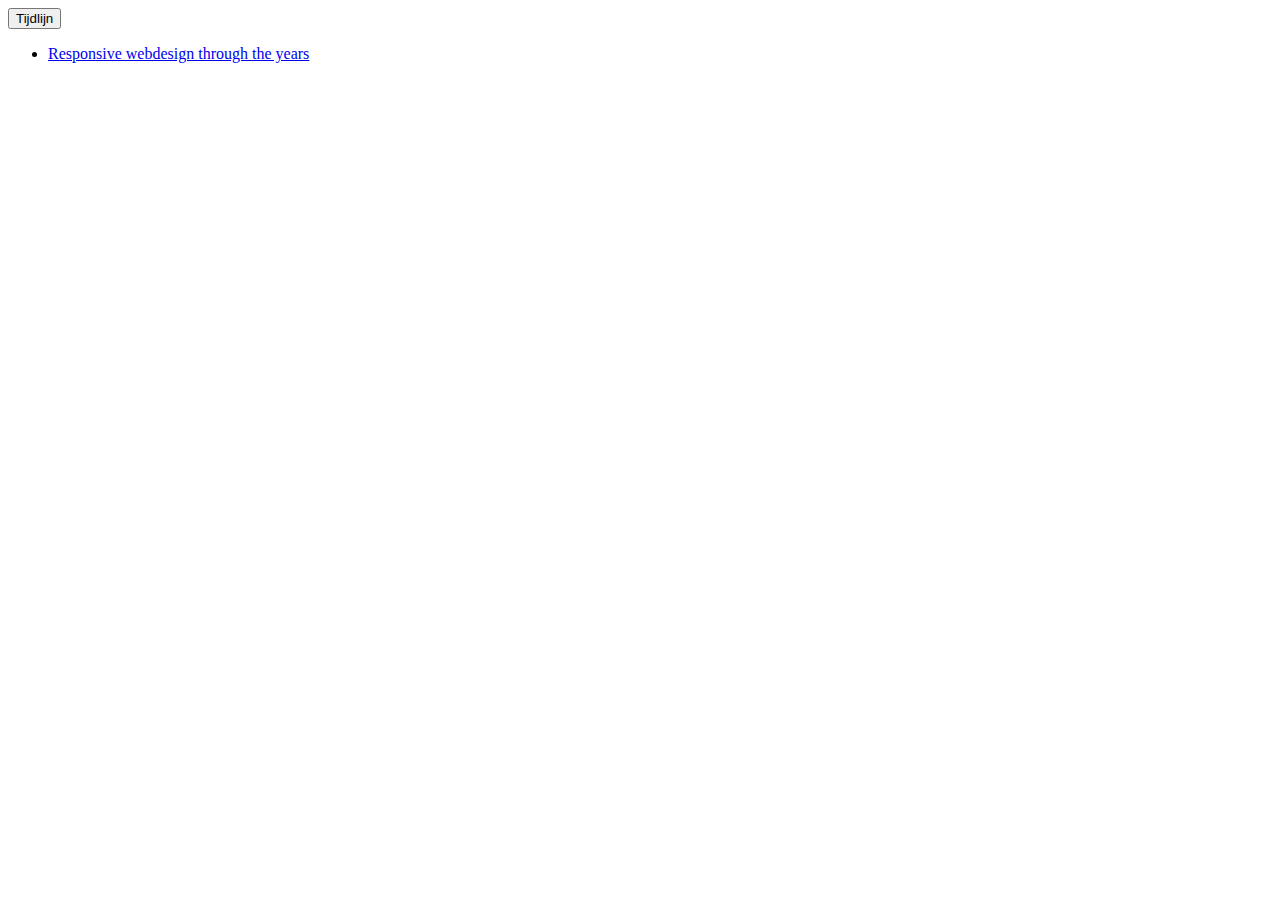
<file: Challenge2/triggerblokje.html>
<!DOCTYPE html>
<html>
	<head>
		<meta charset="utf-8">
		<title> Download </title>
		<link rel="stylesheet" type="text/css" href="triggerblokje.css">
		<script src="http://use.edgefonts.net/lato.js"></script>
   		<script src="http://use.edgefonts.net/cardo.js"></script>
	</head>
	<body>
	<button id="menutoggle"> Tijdlijn </button>
	<nav id="tijdlijn" class="inactive">
		<ul>
			<li><a href="../Challenge1B/mobiel.html"> Responsive webdesign through the years</a></li>
		</ul>
	</nav>
	<script src="triggerblokje.js"></script>
	</body>
</html>
</file>
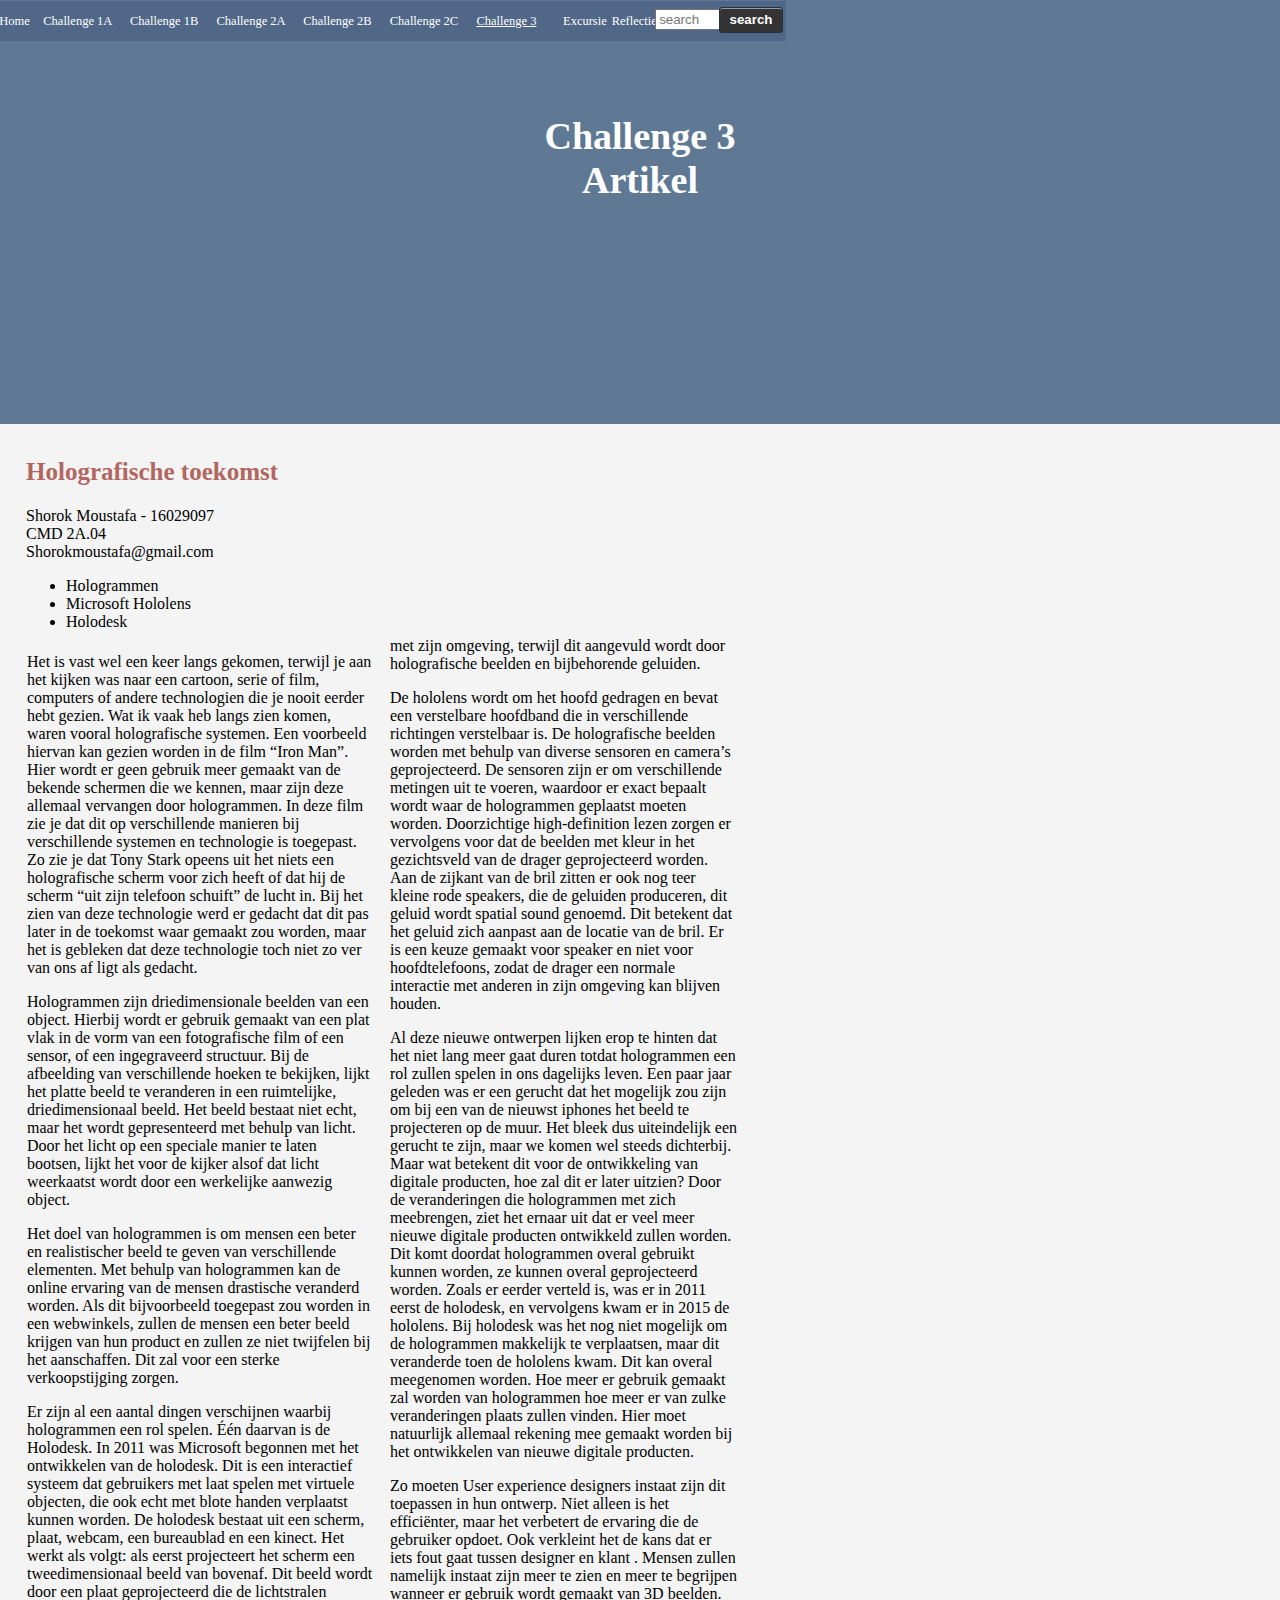
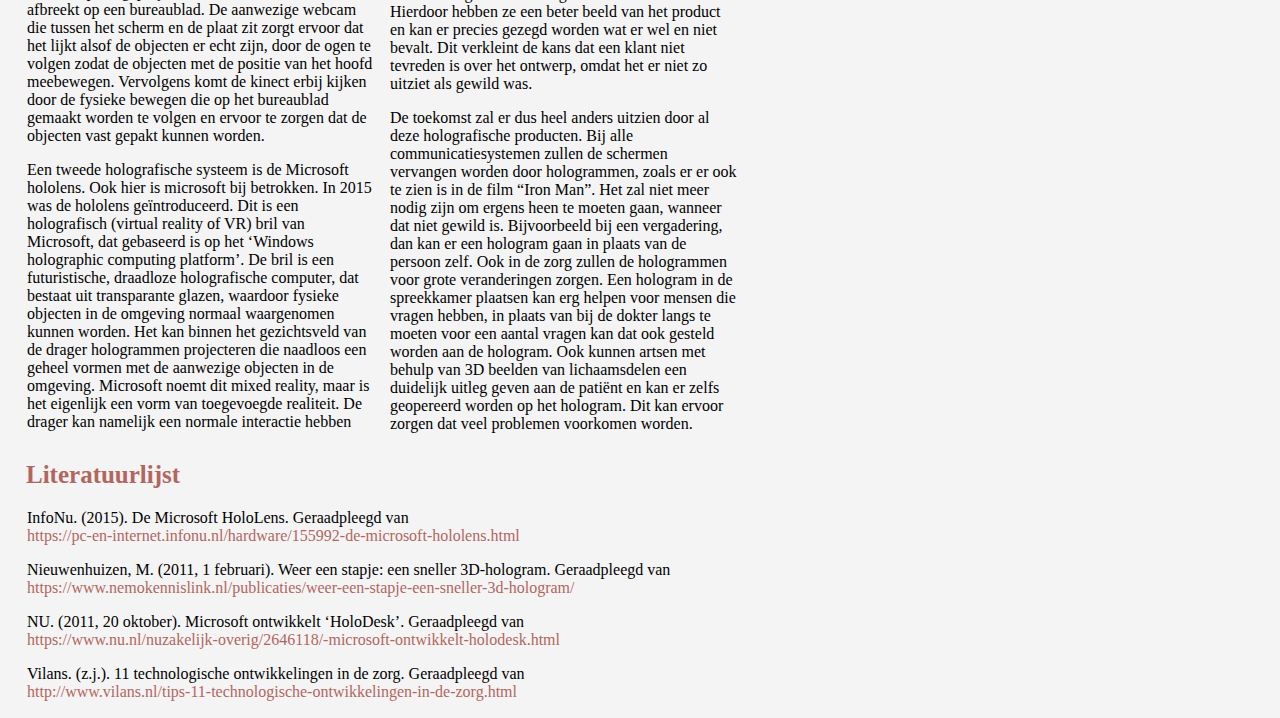
<file: Challenge3/artikel.html>
<!DOCTYPE html>
<html>
	<head>
		<meta charset="utf-8">
		<title> Artikel </title>
		<link rel="stylesheet" type="text/css" href="artikel.css">
		<script src="http://use.edgefonts.net/lato.js"></script>
   		<script src="http://use.edgefonts.net/cardo.js"></script>
	</head>
	<body>
		<nav id="menu" class="inactive">
		      <ul>
		      	<li><a href="../index.html" id="home" title="learn more about me">Home</a></li>
		        <li><a href="../Challenge1A/challenge1a.html" title="Prototype tijdlijn">Challenge 1A</a></li>
		        <li><a href="../Challenge1B/mobiel.html" target="_blank" title="Tijdlijn">Challenge 1B</a></li>
		        <li><a href="../Challenge2/homepage.html" title="Responsive Resilient webdesign" >Challenge 2A</a></li>
		        <li><a href="../Challenge2/download.html" title="Download book">Challenge 2B</a></li>
		        <li><a href="../Challenge2/chapter1.html" title=optimalisatie>Challenge 2C</a></li>
		        <li><a href="artikel.html" title="artikel" id="selected" id="challenge3">Challenge 3</a></li>
		        <li><a href="../Challenge4/excursie.html" title="Excursie">Excursie</a></li>
		        <li><a href="../reflectie.html" title="Reflectie" id="reflectie">Reflectie</a></li>
		        <li class="search-form">
		          <form action="http://simplerprimate.com" method="post">
		            <input type="search" placeholder="search" title="Search" class="q" name="search" id="search">
		            <input type="submit" class="button" value="search" name="submit">
		          </form>
		        </li>
		      </ul>
		</nav>
		<div class="menutoggle" id="menutoggle"><a href="#menu">Menu</a></div>
		<script src="../Challenge2/homepage.js"></script>
		<div class="grid-container">	
			<div id="header">	
				<h1>  Challenge 3 </br> Artikel 
			</div>
			<div id="kern">
				<h2> Holografische toekomst </h2>
				<p id="gegevens">
					Shorok Moustafa - 16029097 </br>
					CMD 2A.04 </br>
					Shorokmoustafa@gmail.com </br>
				</p>
				<ul>
					<li> Hologrammen </li>
					<li> Microsoft Hololens </li>
					<li> Holodesk </li>
				</ul>
				<div id="tekst">
					<p>
						Het is vast wel een keer langs gekomen, terwijl je aan het kijken was naar een cartoon, serie of film, computers of andere technologien die je nooit eerder hebt gezien. Wat ik vaak heb langs zien komen, waren vooral holografische systemen. Een voorbeeld hiervan kan gezien worden in de film “Iron Man”. Hier wordt er geen gebruik meer gemaakt van de bekende schermen die we kennen, maar zijn deze allemaal vervangen door hologrammen. In deze film zie je dat dit op verschillende manieren bij verschillende systemen en technologie is toegepast. Zo zie je dat Tony Stark opeens uit het niets een holografische scherm voor zich heeft of dat hij de scherm “uit zijn telefoon schuift” de lucht in. Bij het zien van deze technologie werd er gedacht dat dit pas later in de toekomst waar gemaakt zou worden, maar het is gebleken dat deze technologie toch niet zo ver van ons af ligt als  gedacht.
					</p>
					<p>
						Hologrammen zijn driedimensionale beelden van een object. Hierbij wordt er gebruik gemaakt van een plat vlak in de vorm van een fotografische film of een sensor, of een ingegraveerd structuur. Bij de afbeelding van verschillende hoeken te bekijken, lijkt het platte beeld te veranderen in een ruimtelijke, driedimensionaal beeld. Het beeld bestaat niet echt, maar het wordt gepresenteerd met behulp van licht. Door het licht op een speciale manier te laten bootsen, lijkt het voor de kijker alsof dat licht weerkaatst wordt door een werkelijke aanwezig object. 
					</p>
					<p>
						Het doel van hologrammen is om mensen een beter en realistischer beeld te geven van verschillende elementen. Met behulp van hologrammen kan de online ervaring van de mensen drastische veranderd worden. Als dit bijvoorbeeld toegepast zou worden in een webwinkels, zullen de mensen een beter beeld krijgen van hun product en zullen ze niet twijfelen bij het aanschaffen. Dit zal voor een sterke verkoopstijging zorgen. 
					</p>
					<p>
						Er zijn al een aantal dingen verschijnen waarbij hologrammen een rol spelen. Één daarvan is de Holodesk. In 2011 was Microsoft begonnen met het ontwikkelen  van de holodesk. Dit is een interactief systeem dat gebruikers met laat spelen met virtuele objecten, die ook echt met blote handen verplaatst kunnen worden. De holodesk bestaat uit een scherm, plaat, webcam, een bureaublad en een kinect. Het werkt als volgt: als eerst projecteert het scherm een tweedimensionaal beeld van bovenaf. Dit beeld wordt door een plaat geprojecteerd die de lichtstralen afbreekt op een bureaublad. De aanwezige webcam die tussen het scherm en de plaat zit zorgt ervoor dat het lijkt alsof de objecten er echt zijn, door de ogen te volgen zodat de objecten met de positie van het hoofd meebewegen. Vervolgens komt de kinect erbij kijken door de fysieke bewegen die op het bureaublad gemaakt worden te volgen en ervoor te zorgen dat de objecten vast gepakt kunnen worden.
					</p>
					<p>
						Een tweede holografische systeem is de Microsoft hololens. Ook hier is microsoft bij betrokken. In 2015 was de hololens geïntroduceerd. Dit is een holografisch (virtual reality of VR) bril van Microsoft, dat gebaseerd is op het ‘Windows holographic computing platform’. De bril is een futuristische, draadloze holografische computer, dat bestaat uit transparante glazen, waardoor fysieke objecten in de omgeving normaal waargenomen kunnen worden. Het kan binnen het gezichtsveld van de drager hologrammen projecteren die naadloos een geheel vormen met de aanwezige objecten in de omgeving. Microsoft noemt dit mixed reality, maar is het eigenlijk een vorm van toegevoegde realiteit. De drager kan namelijk een normale interactie hebben met zijn omgeving, terwijl dit aangevuld wordt door holografische beelden en bijbehorende geluiden. 
					</p>
					<p>
						De hololens wordt om het hoofd gedragen en bevat een verstelbare hoofdband die in verschillende richtingen verstelbaar is. De holografische beelden worden met behulp van diverse sensoren en camera’s geprojecteerd. De sensoren zijn er om verschillende metingen uit te voeren, waardoor er exact bepaalt wordt waar de hologrammen geplaatst moeten worden. Doorzichtige high-definition lezen zorgen er vervolgens voor dat de beelden met kleur in het gezichtsveld van de drager geprojecteerd worden. Aan de zijkant van de bril zitten er ook nog teer kleine rode speakers, die de geluiden produceren, dit geluid wordt spatial sound genoemd. Dit betekent dat het geluid zich aanpast aan de locatie van de bril. Er is een keuze gemaakt voor speaker en niet voor hoofdtelefoons, zodat de drager een normale interactie met anderen in zijn omgeving kan blijven houden.
					</p>
					<p>
						Al deze nieuwe ontwerpen lijken erop te hinten dat het niet lang meer gaat duren totdat hologrammen een rol zullen spelen in ons dagelijks leven. Een paar jaar geleden was er een gerucht dat het mogelijk zou zijn om bij een van de nieuwst iphones het beeld te projecteren op de muur. Het bleek dus uiteindelijk een gerucht te zijn, maar we komen wel steeds dichterbij. Maar wat betekent dit voor de ontwikkeling van digitale producten, hoe zal dit er later uitzien? Door de veranderingen die hologrammen met zich meebrengen,  ziet het ernaar uit dat er veel meer nieuwe digitale producten ontwikkeld zullen worden. Dit komt doordat hologrammen overal gebruikt kunnen worden, ze kunnen overal geprojecteerd worden. Zoals er eerder verteld is, was er in 2011 eerst de holodesk, en vervolgens kwam er in 2015 de hololens. Bij holodesk was het nog niet mogelijk om de hologrammen makkelijk te verplaatsen, maar dit veranderde toen de hololens kwam. Dit kan overal meegenomen worden. Hoe meer er gebruik gemaakt zal worden van hologrammen hoe meer er van zulke veranderingen plaats zullen vinden. Hier moet natuurlijk allemaal rekening mee gemaakt worden bij het ontwikkelen van nieuwe digitale producten. 
					</p>
					<p>
						Zo moeten User experience designers instaat zijn dit toepassen in hun ontwerp. Niet alleen is het efficiënter, maar het verbetert de ervaring die de  gebruiker opdoet. Ook verkleint het de kans dat er iets fout gaat tussen designer en klant .  Mensen zullen namelijk instaat zijn meer te zien en meer te begrijpen wanneer er gebruik wordt gemaakt van 3D beelden. Hierdoor hebben ze een beter beeld van het product en kan er precies gezegd worden wat er wel en niet bevalt. Dit verkleint de kans dat een klant niet tevreden is over het ontwerp, omdat het er niet zo uitziet als gewild was. 
					</p>
					<p>
						De toekomst zal er dus heel anders uitzien door al deze holografische producten. Bij alle communicatiesystemen zullen de schermen vervangen worden door hologrammen, zoals er er ook te zien is in de film “Iron Man”. Het zal niet meer nodig zijn om ergens heen te moeten gaan, wanneer dat niet gewild is. Bijvoorbeeld bij een vergadering, dan kan er een hologram gaan in plaats van de persoon zelf. Ook in de zorg zullen de hologrammen voor grote veranderingen zorgen. Een hologram in de spreekkamer plaatsen kan erg helpen voor mensen die vragen hebben, in plaats van bij de dokter langs te moeten voor een aantal vragen kan dat ook gesteld worden aan de hologram. Ook kunnen artsen met behulp van 3D beelden van lichaamsdelen een duidelijk uitleg geven aan de patiënt en kan er zelfs geopereerd worden op het hologram. Dit kan ervoor zorgen dat veel problemen voorkomen worden. 
					</p>
				</div>
				<div id="literatuurlijst">
					<h2> Literatuurlijst </h2>
				<div id="links">
					<p>
						InfoNu. (2015). De Microsoft HoloLens. Geraadpleegd van</br> 
						<a href="https://pc-en-internet.infonu.nl/hardware/155992-de-microsoft-hololens.html">https://pc-en-internet.infonu.nl/hardware/155992-de-microsoft-hololens.html</a></br>
					</p>
					<p>	
						Nieuwenhuizen, M. (2011, 1 februari). Weer een stapje: een sneller 3D-hologram. Geraadpleegd van </br> 
						<a href="https://www.nemokennislink.nl/publicaties/weer-een-stapje-een-sneller-3d-hologram/">https://www.nemokennislink.nl/publicaties/weer-een-stapje-een-sneller-3d-hologram/</a></br>
					</p>
					<p>
						NU. (2011, 20 oktober). Microsoft ontwikkelt ‘HoloDesk’. Geraadpleegd van </br> 
						<a href="https://www.nu.nl/nuzakelijk-overig/2646118/-microsoft-ontwikkelt-holodesk.html">https://www.nu.nl/nuzakelijk-overig/2646118/-microsoft-ontwikkelt-holodesk.html</a></br>
					</p>
					<p>
						Vilans. (z.j.). 11 technologische ontwikkelingen in de zorg. Geraadpleegd van </br>
						<a href="http://www.vilans.nl/tips-11-technologische-ontwikkelingen-in-de-zorg.html"> http://www.vilans.nl/tips-11-technologische-ontwikkelingen-in-de-zorg.html</a></br>
					</p>
				</div>
			</div>
			</div>
		</div>
	</body>
</html>
</file>
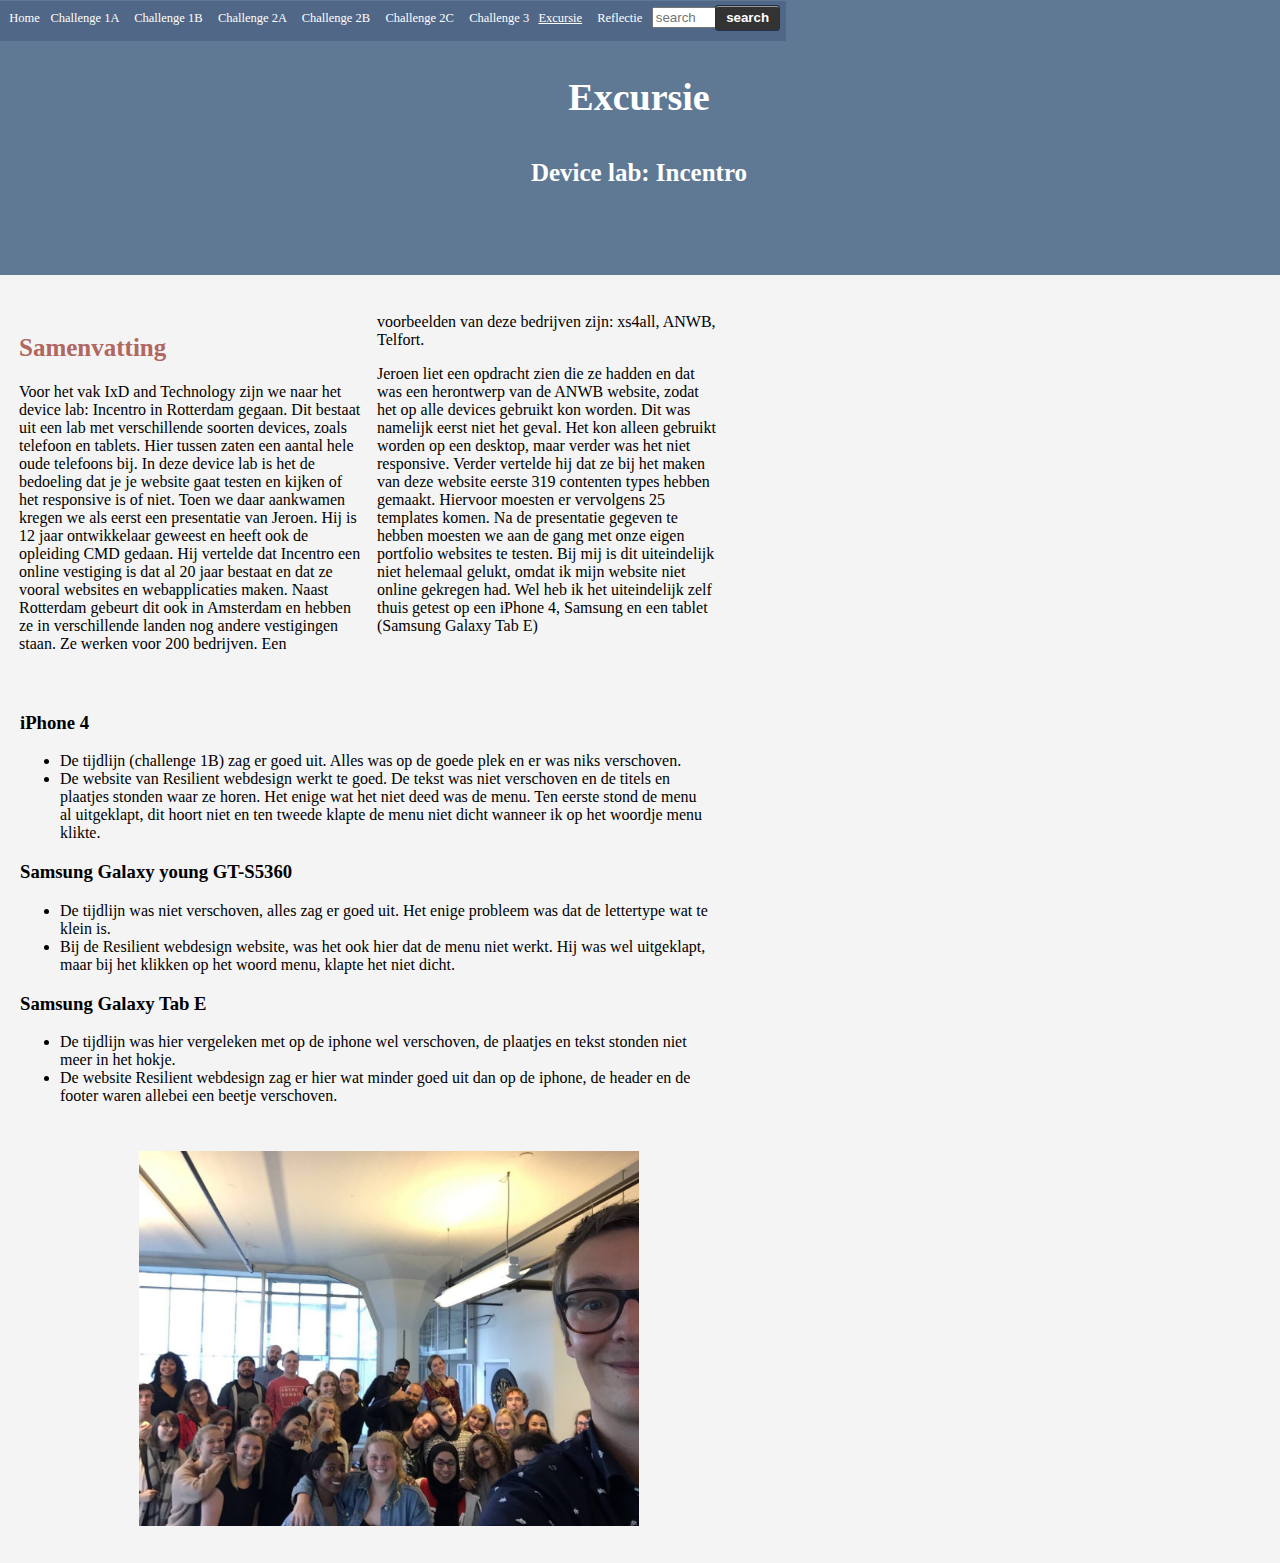
<file: Challenge4/excursie.html>
<!DOCTYPE html>
<html>
	<head>
		<meta charset="utf-8">
		<title> Excursie </title>
		<link rel="stylesheet" type="text/css" href="excursie.css">
		<script src="http://use.edgefonts.net/lato.js"></script>
   		<script src="http://use.edgefonts.net/cardo.js"></script>
	</head>
	<body>
		<nav id="menu" class="inactive">
		      <ul>
		      	<li><a href="../index.html" id="home" title="learn more about me">Home</a></li>
		        <li><a href="../Challenge1A/challenge1a.html" title="Prototype tijdlijn">Challenge 1A</a></li>
		        <li><a href="../Challenge1B/mobiel.html" target="_blank" title="Tijdlijn">Challenge 1B</a></li>
		        <li><a href="../Challenge2/homepage.html" title="Responsive Resilient webdesign">Challenge 2A</a></li>
		        <li><a href="../Challenge2/download.html" title="Download book">Challenge 2B</a></li>
		        <li><a href="../Challenge2/chapter1.html" title=optimalisatie>Challenge 2C</a></li>
		        <li><a href="../Challenge3/artikel.html" title="artikel" id="challenge3">Challenge 3</a></li>
		        <li><a href="../Challenge4/excursie.html" title="Excursie" id="selected">Excursie</a></li>
		        <li><a href="../reflectie.html" title="Reflectie" id="reflectie">Reflectie</a></li>
		        <li class="search-form">
		          <form action="http://simplerprimate.com" method="post">
		            <input type="search" placeholder="search" title="Search" class="q" name="search" id="search">
		            <input type="submit" class="button" value="search" name="submit">
		          </form>
		        </li>
		      </ul>
		</nav>
		<div class="menutoggle" id="menutoggle"><a href="#menu">Menu</a></div>
		<script src="../Challenge2/homepage.js"></script>
		<div class="grid-container">	
			<div id="header">	
				<h1>  Excursie </h1>
				<h2> Device lab: Incentro </h2>
			</div>
			<div id="tekst">
				<h2> Samenvatting </h2>
				<p>
					Voor het vak IxD and Technology zijn we naar het device lab: Incentro in Rotterdam gegaan. Dit bestaat uit een lab met verschillende soorten devices, zoals telefoon en tablets. Hier tussen zaten een aantal hele oude telefoons bij. In deze device lab is het de bedoeling dat je je website gaat testen en kijken of het responsive is of niet. Toen we daar aankwamen kregen we als eerst een presentatie van Jeroen. Hij is 12 jaar ontwikkelaar geweest en heeft ook de opleiding CMD gedaan. Hij vertelde dat Incentro een online vestiging is dat al 20 jaar bestaat en dat ze vooral websites en webapplicaties maken. Naast Rotterdam gebeurt dit ook in Amsterdam en hebben ze in verschillende landen nog andere vestigingen staan. Ze werken voor 200 bedrijven. Een voorbeelden van deze bedrijven zijn: xs4all, ANWB, Telfort. 
				</p>
				<p>
					Jeroen liet een opdracht zien die ze hadden en dat was een herontwerp van de ANWB website, zodat het op alle devices gebruikt kon worden. Dit was namelijk eerst niet het geval. Het kon alleen gebruikt worden op een desktop, maar verder was het niet responsive. Verder vertelde hij dat ze bij het maken van deze website eerste 319 contenten types hebben gemaakt. Hiervoor moesten er vervolgens 25 templates komen. Na de presentatie gegeven te hebben moesten we aan de gang met onze eigen portfolio websites te testen. Bij mij is dit uiteindelijk niet helemaal gelukt, omdat ik mijn website niet online gekregen had. Wel heb ik het uiteindelijk zelf thuis getest op een iPhone 4, Samsung   en een tablet (Samsung Galaxy Tab E) 
				</p>
			</div>	
			<div id="minpunten">
				<div id="iphone">
					<h3>iPhone 4</h3>
					<ul>
						<li> 
							De tijdlijn (challenge 1B) zag er goed uit. Alles was op de goede plek en er was niks verschoven.
						</li>
						<li>
							De website van Resilient webdesign werkt te goed. De tekst was niet verschoven en de titels en plaatjes stonden waar ze horen. Het enige wat het niet deed was de menu. Ten eerste stond de menu al uitgeklapt, dit hoort niet en ten tweede klapte de menu niet dicht wanneer ik op het woordje menu klikte.
						</li>
					</ul>
				</div>
				<div id="samsung">
					<h3> Samsung Galaxy young GT-S5360 </h3>
					<ul id="samsung">
						<li> 
							De tijdlijn was niet verschoven, alles zag er goed uit. Het enige probleem was dat de lettertype wat te klein is.
						</li>
						<li>
							Bij de Resilient webdesign website, was het ook hier dat de menu niet werkt. Hij was wel uitgeklapt, maar bij het klikken op het woord menu, klapte het niet dicht. 
						</li>
					</ul>
				</div>
				<div id="tablet"> 
					<h3>Samsung Galaxy Tab E</h3>
					<ul id="tablet">
						<li> 
							De tijdlijn was hier vergeleken met op de iphone wel verschoven, de plaatjes en tekst stonden niet meer in het hokje. 
						</li>
						<li>
							De website Resilient webdesign zag er hier wat minder goed uit dan op de iphone, de header en de footer waren allebei een beetje verschoven. 
						</li>
					</ul>
				</div>
			</div>	
			<img src="foto.JPG" alt="Bewijs"/>
		</div>
	</body>
</html>
</file>
<file: home.css>
body {
	background-color: #5f7995;
}

div {
	margin-left: 1px;
}

.grid-container {
	display: grid;
	grid-template-columns: 383px;
	grid-template-rows: 500px;
	grid-gap: 30px;
	margin-top: -25px;
}

/* code voor de menu*/

#menu {
	width: 402px;
	margin-left: -9px;
	margin-top: -8px;
}

.button {
	font-family: Lato, Arial, sans-serif;
	font-weight: 700;
	width: auto;
	background: #42659A;
	border: 1px solid #213149;
	box-shadow: 0 1px 0 rgba(255, 255, 255, 0.5) inset;
	color: white;
	cursor: pointer;
	display: inline-block;
	line-height: 1;
	margin: 0;
	outline: none;
	padding: 5px 10px;
	text-align: center;
	text-decoration: none;
}

form {
	margin-left: 12px;
	margin-top: 7px;
}

.search-form .button {
	background: #333;
	border-radius: 3px;
	position: static;
}

.menutoggle {
	background: #5f7995;
	margin-bottom: 2em;
	padding: .5em 1em;
	text-align: right;
	width: 369px;
	margin-left: -8px;
}

.menutoggle > a {
	color: white;
}

nav {
	background: #5f7995;
}

#menu > ul > li:not(.search-form) {
	border: 1px solid #D3D3D3;
}

nav > ul, nav > li {
	padding: 0;
	margin: 0;
	list-style: none;
	min-height: 0;
}

nav ul li a:not(.button) {
	font-weight: 400;
	font-size: 1em;
	color: white;
	margin: auto 1em;
	padding: .5em .25em;
	display: block;
	width: 63px;
	box-sizing: content-box;
}

nav li.search-form input[type="search"] {
	width: 130px;
}

.inactive {
	max-height: 0px;
	transition: max-height 1s;
}

.active{
	max-height: 455px;
	transition: max-height 1s;
}

/* einde code voor menu*/


#header {
	background-color: #5f7995;
	color: white;
	margin-left: -12px;
	margin-right: -9px;
	margin-top: -8px;
	height: 550px;
}

#header > h1 {
	font-size: 38px;
	padding-top: 50px;
	text-align: center;
}

#header > h1 > a{
	text-decoration: none;
	color: white;
}

img {
	margin-top: 50px;
}

p {
	width: 370px;
	font-size: 12px;
	font-family: arial;
	margin-top: 20px;
	margin-left: 15px;
}

a {
	text-decoration: none;
	color: #B26660;
}

#home {
	text-decoration: underline;
}

@media only screen and (min-width: 768px) { /* ipad versie*/
	.grid-container {
		display: grid;
		grid-template-columns: 700px;
		grid-template-rows: 280px ;
		grid-gap: 30px;
		margin-top: -25px;
	}

	#home {
		margin-right: -30px;
		margin-left: 20px;
	}

	.menutoggle {
		display: none;
	}

	form {
		margin-left: -6px;
		margin-top: -1px;
	}

	#home {
		margin-left: 15px;
	}

	#search {
		width: 90px;
	}

	#menu > ul > li:not(.search-form) {
		border: none;
	}

	nav > ul {
		display: flex;
		flex-flow: row;
		position: absolute;
		z-index: 2;
		margin-left: -8px;
		margin-top: 18px;
		background-color: #516787;
		height: 40px;
		width: 795px;
	}

	nav > ul > li  {
		font-size: 13.5px;
		display: flex;
		align-items: center;
		margin-top: -5px;
	}

	nav ul li a:not(.button) {
		width: 75px;
		font-size: 12.5px;
		margin-left: -8px;	
		padding-right: -5px;
		margin-top: 9px;
	}

	nav li.search-form input[type="search"] {
		width: 125px;
	}

	nav li.search-form input[type="search"] , .button {
		margin-left: -30px;
	}

	#challenge3 {
		margin-right: -2px;
	}

	#reflectie {
		margin-left: -35px;
	}

	#header{
		grid-column: 1/3;
		grid-row: 1/2;
		margin-left: -12px;
		margin-right: -9px;
		height: 300px;
	}

	#header > h1 {
		margin-top: 90px;
	}

	img {
		display: flex;
		margin-left: 270px;	
	}

	p {
		margin-left: 155px;
		padding-top: 20px;
		font-size: 13px;
		width: 450px;
	}

}

@media only screen and (min-width: 1366px) { /* desktop versie*/
		.button:hover {
			color: white;
			background-color: #213149;
			text-decoration: none;
		}

		form {
			margin-top: 6px;
		}

		nav > ul {
			width: 1450px;
			display: flex;
			justify-content: center;
		}

		nav ul li:hover {
			text-decoration: underline;
		}

		nav > ul > li  {
			font-size: 17px;
			display: flex;
			align-items: center;
			margin-top: -10px;
		}

		nav ul li a:not(.button) {
			width: 100px;
			font-size: 17px;
			margin-left: 0px;	
			padding-right: -5px;
		}

		#header{
			grid-column: 1/5;
			grid-row: 1/2
			margin-left: -11px;
			margin-right: -8px;
			margin-top: -8px;
		}

		img {
			display: flex;
			margin-left: 570px;	
		}

		p {
			margin-left: 430px;
			padding-top: 20px;
			font-size: 14px;
			width: 550px;
		}

}


@media only screen and (min-width: 1920px) { /* desktop versie*/
			#home {
				margin-right: -35px;
				margin-left: 500px;
			}

			.menutoggle {
				display: none;
			}
			
			#header {
				grid-column: 1/5;
				grid-row: 1/2
				margin-left: -11px;
				margin-right: -8px;
				margin-top: -8px;
			}

			.button:hover {
				color: white;
				background-color: #213149;
				text-decoration: none;
			}

			nav > ul {
				width: 1930px;
				display: flex;
				justify-content: flex-start;
			}

			nav ul li:hover {
				text-decoration: underline;
			}

			nav > ul > li  {
				font-size: 17px;
				display: flex;
				align-items: center;
			}

			nav ul li a:not(.button) {
				width: 100px;
				font-size: 17px;
				margin-left: 0px;	
				padding-right: -5px;
			}
			
			#header > h1 {
				font-size: 50px;
			}

			#header > h2 {
				font-size: 40px;
			}

			img {
				display: flex;
				margin-left: 760px;	
			}

			p {
				margin-left: 650px;
				padding-top: 20px;
				font-size: 14px;
				width: 590px;
			}

}
</file>
<file: reflectie.css>
body {
	background-color: #F4F4F4;
}

div {
	margin-left: 1px;
}

.grid-container {
	display: grid;
	grid-template-columns: 383px;
	grid-template-rows: 420px 680px 1fr;
	grid-gap: 30px;
	margin-top: -25px;
}

/* code voor de menu*/

#menu {
	width: 402px;
	margin-left: -9px;
	margin-top: -8px;
}

.button {
	font-family: Lato, Arial, sans-serif;
	font-weight: 700;
	width: auto;
	background: #42659A;
	border: 1px solid #213149;
	box-shadow: 0 1px 0 rgba(255, 255, 255, 0.5) inset;
	color: white;
	cursor: pointer;
	display: inline-block;
	line-height: 1;
	margin: 0;
	outline: none;
	padding: 5px 10px;
	text-align: center;
	text-decoration: none;
}

form {
	margin-left: 12px;
	margin-top: 7px;
}

.search-form .button {
	background: #333;
	border-radius: 3px;
	position: static;
}

.menutoggle {
	background: #5f7995;
	margin-bottom: 2em;
	padding: .5em 1em;
	text-align: right;
	width: 369px;
	margin-left: -8px;
}

.menutoggle > a {
	color: white;
}

nav {
	background: #5f7995;
}

#menu > ul > li:not(.search-form) {
	border: 1px solid #D3D3D3;
}

nav > ul, nav > li {
	padding: 0;
	margin: 0;
	list-style: none;
	min-height: 0;
}

nav ul li a:not(.button) {
	font-weight: 400;
	font-size: 1em;
	color: white;
	margin: auto 1em;
	padding: .5em .25em;
	display: block;
	width: 63px;
	box-sizing: content-box;
}

nav li.search-form input[type="search"] {
	width: 130px;
}

.inactive {
	max-height: 0px;
	transition: max-height 1s;
}

.active{
	max-height: 455px;
	transition: max-height 1s;
}

/* einde code voor menu*/


#header {
	background-color: #5f7995;
	color: white;
	margin-left: -12px;
	margin-right: -9px;
	margin-top: -8px;
	height: 450px;
}

#header > h1 {
	font-size: 38px;
	padding-top: 70px;
	text-align: center;
}

#header > h1 > a{
	text-decoration: none;
	color: white;
}

h2 {
	color: #B26660;
	font-size: 25px;
}

a {
	text-decoration: none;
}

#tekst {
	margin-left: 5px;
}

@media only screen and (min-width: 768px) { /* ipad versie*/

	.grid-container {
		display: grid;
		grid-template-columns: 700px;
		grid-template-rows: 280px 400px 1fr;
		grid-gap: 30px;
		margin-top: -25px;
	}

	#tekst {
		columns: 2;
		width: 700px;
		margin-top: 20px;
		margin-left: 20px;
	}
	
	#home {
		margin-right: -30px;
		margin-left: 20px;
	}

	.menutoggle {
		display: none;
	}

	form {
		margin-left: -6px;
		margin-top: -1px;
	}

	#home {
		margin-left: 15px;
	}

	#search {
		width: 90px;
	}

	#menu > ul > li:not(.search-form) {
		border: none;
	}

	nav > ul {
		display: flex;
		flex-flow: row;
		position: absolute;
		z-index: 2;
		margin-left: -8px;
		margin-top: 18px;
		background-color: #516787;
		height: 40px;
		width: 795px;
	}

	nav > ul > li  {
		font-size: 13.5px;
		display: flex;
		align-items: center;
		margin-top: -5px;
	}

	nav ul li a:not(.button) {
		width: 75px;
		font-size: 12.5px;
		margin-left: -8px;	
		padding-right: -5px;
		margin-top: 9px;
	}

	nav li.search-form input[type="search"] {
		width: 125px;
	}

	nav li.search-form input[type="search"] , .button {
		margin-left: -30px;
	}

	#challenge3 {
		margin-right: -2px;
	}

	#reflectie {
		margin-left: -35px;
		text-decoration: underline;
	}

	#header{
		grid-column: 1/3;
		grid-row: 1/2;
		margin-left: -12px;
		margin-right: -9px;
		height: 300px;
	}

	#header > h1 {
		margin-top: 50px;
	}


}

@media only screen and (min-width: 1366px) { /* desktop versie*/
		#home {
			margin-right: -35px;
			margin-left: 277px;
		}

		.button:hover {
			color: white;
			background-color: #213149;
			text-decoration: none;
		}

		#tekst {
			columns: 3;
			width: 1350px;
		}

		p {
			font-size: 19px;
		}

		form {
			margin-top: 6px;
		}

		nav > ul {
			width: 1450px;
		}

		nav ul li:hover {
			text-decoration: underline;
		}

		nav > ul > li  {
			font-size: 17px;
			display: flex;
			align-items: center;
			margin-top: -10px;
			margin-left: -10px;
}

		nav ul li a:not(.button) {
			width: 100px;
			font-size: 17px;
			margin-left: 0px;	
			padding-right: -5px;
		}

		#header{
			grid-column: 1/5;
			grid-row: 1/2
			margin-left: -11px;
			margin-right: -8px;
			margin-top: -8px;
		}


}

@media only screen and (min-width: 1920px) { /* desktop versie*/
			#home {
				margin-right: -35px;
				margin-left: 500px;
			}

			.menutoggle {
				display: none;
			}

			#tekst {
				width: 1800px;
				margin-left: 30px;
			}

			p {
				font-size: 20px;
			}
			
			#header {
				grid-column: 1/5;
				grid-row: 1/2
				margin-left: -11px;
				margin-right: -8px;
				margin-top: -8px;
			}

			.button:hover {
				color: white;
				background-color: #213149;
				text-decoration: none;
			}

			nav > ul {
				width: 1930px;
			}

			nav ul li:hover {
				text-decoration: underline;
			}

			nav > ul > li  {
				font-size: 17px;
				display: flex;
				align-items: center;
			}

			nav ul li a:not(.button) {
				width: 100px;
				font-size: 17px;
				margin-left: 0px;	
				padding-right: -5px;
			}
			
}
</file>
<file: Challenge1A/challenge1a.css>
body {
	background-color: #F4F4F4;
}

div {
	margin-left: 1px;
}

.grid-container {
	display: grid;
	grid-template-columns: 383px;
	grid-template-rows: 400px 8900px;
	grid-gap: 30px;
	margin-top: -25px;
}

/* code voor de menu*/

#menu {
	width: 402px;
	margin-left: -9px;
	margin-top: -8px;
}

.button {
	font-family: Lato, Arial, sans-serif;
	font-weight: 700;
	width: auto;
	background: #42659A;
	border: 1px solid #213149;
	box-shadow: 0 1px 0 rgba(255, 255, 255, 0.5) inset;
	color: white;
	cursor: pointer;
	display: inline-block;
	line-height: 1;
	margin: 0;
	outline: none;
	padding: 5px 10px;
	text-align: center;
	text-decoration: none;
}

form {
	margin-left: 12px;
	margin-top: 7px;
}

.search-form .button {
	background: #333;
	border-radius: 3px;
	position: static;
}

.menutoggle {
	background: #5f7995;
	margin-bottom: 2em;
	padding: .5em 1em;
	text-align: right;
	width: 369px;
	margin-left: -8px;
}

.menutoggle > a {
	color: white;
}

nav {
	background: #5f7995;
}

#menu > ul > li:not(.search-form) {
	border: 1px solid #D3D3D3;
}

nav > ul, nav > li {
	padding: 0;
	margin: 0;
	list-style: none;
	min-height: 0;
}

nav ul li a:not(.button) {
	font-weight: 400;
	font-size: 1em;
	color: white;
	margin: auto 1em;
	padding: .5em .25em;
	display: block;
	width: 63px;
	box-sizing: content-box;
}

nav li.search-form input[type="search"] {
	width: 130px;
}

.inactive {
	max-height: 0px;
	transition: max-height 1s;
}

.active{
	max-height: 455px;
	transition: max-height 1s;
}

/* einde code voor menu*/


#header {
	background-color: #5f7995;
	color: white;
	margin-left: -12px;
	margin-right: -9px;
	margin-top: -8px;
	height: 450px;
}

#header > h1 {
	font-size: 38px;
	padding-top: 50px;
	text-align: center;
}

#header > h1 > a{
	text-decoration: none;
	color: white;
}

a {
	text-decoration: none;
	color: #B26660;
}

#uitleg {
	border: 1px solid #D3D3D3;
	width: 380px;
	margin-top: 40px;
	margin-bottom: -20px;
	margin-left: -2px;
	background-color: #B26660;
}

#uitleg > p {
	text-align: left;
	font-size: 14px;
	margin-top: -35px;
	padding: 10px;
	color: white;
}

#kern > h2 {
	margin-top: 60px;
	margin-bottom: -40px;
	color: #B26660;
	font-size: 40px;
}

img {
	width: 380px;
}

#mobielprototyp > img {
	width: 170px;
}

h3 {
	padding-top: 10px;
}

#kern > div {
	padding-top: 50px;
}

#imactitel {
	margin-top: 90px;
}

@media only screen and (min-width: 768px) { /* ipad versie*/
	.grid-container {
		display: grid;
		grid-template-columns: 700px;
		grid-template-rows: 280px;
	}

	#home {
		margin-right: -30px;
		margin-left: 20px;
	}

	.menutoggle {
		display: none;
	}

	form {
		margin-left: -6px;
		margin-top: -1px;
	}

	#home {
		margin-left: 15px;
	}

	#search {
		width: 85px;
	}

	#menu > ul > li:not(.search-form) {
		border: none;
	}

	nav > ul {
		display: flex;
		flex-flow: row;
		position: absolute;
		z-index: 2;
		margin-left: -8px;
		margin-top: 18px;
		background-color: #516787;
		height: 40px;
		width: 795px;
	}

	nav > ul > li  {
		font-size: 13.5px;
		display: flex;
		align-items: center;
		margin-top: -5px;
	}

	nav ul li a:not(.button) {
		width: 75px;
		font-size: 12.5px;
		margin-left: -8px;	
		padding-right: -5px;
		margin-top: 9px;
	}

	nav li.search-form input[type="search"] {
		width: 125px;
	}

	nav li.search-form input[type="search"] , .button {
		margin-left: -30px;
	}

	#challenge3 {
		margin-right: -2px;
	}

	#reflectie {
		margin-left: -35px;
	}

	#selected {
		text-decoration: underline;
	}

	#header{
		grid-column: 1/3;
		grid-row: 1/2;
		margin-left: -12px;
		margin-right: -9px;
		height: 300px;
	}

	#header > h1 {
		margin-top: 90px;
	}

	#uitleg {
		border: 1px solid #D3D3D3;
		width: 730px;
		margin-top: 20px;
		margin-bottom: -20px;
		margin-left: 12px;
		background-color: #B26660;
	}

	#uitleg > p {
		text-align: left;
		font-size: 16px;
		margin-top: -35px;
		padding: 10px;
		color: white;
		margin-left: 0px;
		width: 700px;
	}

	h2, h3 {
		text-align: center;
		margin-left: 60px;
	}

	img {
		margin-left: 190px;
	}

	#mobielprototyp > #tekstversie {
		margin-left: 50px;
	}

	p {
		margin-left: 155px;
		padding-top: 20px;
		font-size: 13px;
		width: 450px;
		text-align: center;
	}

}

@media only screen and (min-width: 1366px) { /* desktop versie*/
		.grid-container {
			display: grid;
			grid-template-columns: 1000px;
			grid-template-rows: 270px 7500px;
			grid-gap: 30px;
			margin-top: -25px;
		}

		.button:hover {
			color: white;
			background-color: #213149;
			text-decoration: none;
		}

		form {
			margin-top: 6px;
		}

		nav > ul {
			width: 1450px;
			display: flex;
			justify-content: center;
		}

		nav ul li:hover {
			text-decoration: underline;
		}

		nav > ul > li  {
			font-size: 17px;
			display: flex;
			align-items: center;
			margin-top: -10px;
		}

		nav ul li a:not(.button) {
			width: 100px;
			font-size: 17px;
			margin-left: 0px;	
			padding-right: -5px;
		}

		#header{
			grid-column: 1/5;
			grid-row: 1/2
			margin-left: -11px;
			margin-right: -8px;
			margin-top: -8px;
		}

		#uitleg {
			border: 1px solid #D3D3D3;
			width: 1200px;
			margin-top: 20px;
			margin-bottom: -20px;
			margin-left: 100px;
			background-color: #B26660;
		}

		#uitleg > p {
			text-align: left;
			font-size: 18px;
			margin-top: -35px;
			padding: 20px;
			color: white;
			margin-left: 0px;
			width: 1160px;
		}

		img {
			margin-left: 230px;
		}

		h3 {
			margin-left: 530px;
			width: 200px;
		}

		h2 {
			margin-left: 445px;
		}

		#mobieleschets {
			margin-left: 90px;
		}

		#mobieleschets > #links1 {
			margin-left: 630px;
			margin-top: -610px;
		}

		#tabletimage { /* alleen de afbeeldingh*/
			margin-left: 465px;
		}

		#tabletschets { /*hele tablet stukje onder kopje schetsen*/
			margin-left: 70px;
		}

		#tabletschets > h3 {
			margin-left: 550px;
		}

		#links2 { /*code voor de laptop*/
			margin-left: 630px;
			margin-top: -620px;
		}

		#pcschets {
			margin-left: 100px;
		}

		#links3 { /*code voor de imac scherm*/
			margin-left: 630px;
			margin-top: -620px;
		}

		#imacschets {
			margin-left: 100px;
		}

		.prototype1 {
			margin-left: 450px;
		}

		#mobielprototyp {
			margin-left: 80px;
		}

		#mobielprototyp > h3 {
			margin-left: 545px;
		}

		#tabletprototyp {
			margin-left: 100px;
		}

		#tabletprototyp > img {
			margin-left: 450px;
		}

		#desktopprototyp {
			margin-left: 100px;
		}

		#desktopprototyp > h3 {
			margin-left: 550px;
		}

		#desktopprototyp > img {
			margin-left: 450px;
		}

		p {
			padding-top: 20px;
			font-size: 14px;
			width: 700px;
			margin-left: 300px;
		}

}


@media only screen and (min-width: 1920px) { /* desktop versie*/
			.grid-container {
				display: grid;
				grid-template-columns: 1400px;
				grid-template-rows: 270px 7600px;
				grid-gap: 30px;
				margin-top: -25px;
			}

			#home {
				margin-right: -35px;
				margin-left: 500px;
			}

			.menutoggle {
				display: none;
			}
			
			#header {
				grid-column: 1/5;
				grid-row: 1/2
				margin-left: -11px;
				margin-right: -8px;
				margin-top: -8px;
			}

			.button:hover {
				color: white;
				background-color: #213149;
				text-decoration: none;
			}

			nav > ul {
				width: 1930px;
				display: flex;
				justify-content: flex-start;
			}

			nav ul li:hover {
				text-decoration: underline;
			}

			nav > ul > li  {
				font-size: 17px;
				display: flex;
				align-items: center;
			}

			nav ul li a:not(.button) {
				width: 100px;
				font-size: 17px;
				margin-left: 0px;	
				padding-right: -5px;
			}
			
			#header > h1 {
				font-size: 50px;
			}

			#header > h2 {
				font-size: 40px;
			}

			#uitleg {
				border: 1px solid #D3D3D3;
				width: 1200px;
				margin-top: 20px;
				margin-bottom: -20px;
				margin-left: 130px;
				background-color: #B26660;
			}

			#uitleg > p {
				text-align: left;
				font-size: 18px;
				margin-top: -35px;
				padding: 20px;
				color: white;
				margin-left: 0px;
				width: 1160px;
			}


			h2 {
				margin-left: 290px;
				padding-top: 40px;
			}

			#kern {
				margin-left: 230px;
			}

			#desktopprototyp > img {
				margin-left: 440px;
			}


			p {
				padding-top: 20px;
				font-size: 14px;
				width: 630px;
			}

}
</file>
<file: Challenge1B/mobiel.css>
body { /* mobiele versie*/
		font-family: Arial;
}

#uitleg {
	border: 1px solid #D3D3D3;
	width: 380px;
	height: 380px;
	margin-top: 40px;
	margin-left: -2px;
	background-color: #B26660;
}

#uitleg > p {
	text-align: left;
	font-size: 14px;
	padding: 10px;
	color: white;
}

#tekst8 {
	display: none;
}

#tekst1 {
	margin-top: -225px; 
	margin-left: 30px;
	width: 310px;
	height: 357px;
	font-size: 13px;
	display: block;
	border: 1px solid black;
	background-color: white;
	padding-left: 10px;
}

#tekst1 > p {
	margin-top: 235px;
}

#arpanet {
	z-index: 2;
	width: 300px;
}

#tekst2 {
	margin-top: -200px; 
	margin-left: 34px;
	width: 310px;
	height: 357px;
	font-size: 13px;
	display: block;
	border: 1px solid black;
	background-color: white;
	padding-left: 10px;
	padding-bottom: 6px;
}

#tekst2 > p {
	margin-top: 215px;
}

#plaatje2 {
	width: 200px;
}

#www {
	z-index: 2;
	width: 300px;
	height: 150px;
	padding-top: 20px;
	margin-left: -5px;
}

#tekst3 {
	margin-top: -240px; 
	margin-left: 34px;
	width: 310px;
	height: 357px;
	font-size: 13px;
	display: block;
	border: 1px solid black;
	background-color: white;
	padding-left: 10px;
}

#tekst3 > p {
	margin-top: 240px;
}

#plaatje3 {
	width: 200px;
}

#code {
	z-index: 2;
	width: 300px;
	height: 150px;
	padding-top: 20px;
}

#tekst4 {
	margin-top: -210px; 
	margin-left: 34px;
	width: 310px;
	height: 357px;
	font-size: 13px;
	display: block;
	border: 1px solid black;
	background-color: white;
	padding-left: 10px;
}

#tekst4 > p {
	margin-top: 225px;
}

#plaatje4 {
	width: 200px;
}

#mosaic {
	z-index: 2;
	width: 300px;
	height: 150px;
	padding-top: -20px;
}

#tekst5 {
	margin-top: -120px; 
	margin-left: 34px;
	font-size: 12px;
	display: block;
}

#tekst5 > p {
	margin-top: 300px;
	margin-left: -161px;
	width: 145px;
}

#plaatje5 {
	margin-left: -15px;
}

#tekst6 {
	margin-top: -650px; 
	margin-left: 31px;
	width: 320px;
	height: 357px;
	font-size: 12px;
	display: block;
	border: 1px solid black;
	display: block;
}

#tekst6 > p {
	margin-top: 182px;
	margin-left: 164px;
	width: 155px;
}

#plaatje6 {
	margin-left: -5px;
}

#tekst7 {
	margin-top: -225px; 
	margin-left: 35px;
	width: 310px;
	height: 357px;
	font-size: 12px;
	display: block;
	border: 1px solid black;
	padding-left: 10px;
	background-color: white;
}

#tekst7 > p {
	margin-top: 245px;
	width: 300px;
}

#tekst8 {
	margin-top: -225px; 
	margin-left: 35px;
	width: 310px;
	height: 357px;
	font-size: 12px;
	display: block;
	border: 1px solid black;
	padding-left: 10px;
	background-color: white;
}

#tekst8 > p {
	margin-top: 245px;
	margin-left: 3px;
	width: 300px;
}

.content {
	position: absolute;
	z-index: 2;
	margin-top: 30px;
	display: block;
}

#lijn {  /*code voor de middenlijn van de tijdlijn (svg bestand)*/
	width: 20px;
	height: auto;
	position: absolute;
	z-index: 1;
	margin-top: 30px;
	margin-left: 180px;
	margin-bottom: 70px; 
} 

#lijn2 {
	display: none;
}

#mobiel { /* h1: titel van de mobiele versie*/
 	text-align: center;
	color: #516787;
	font-size: 32px;
}

#ipad { /* h1: titel van de ipad versie*/
	display: none; 
}

.container , .container2, #plaatje1 , #plaatje2, #plaatje3, #plaatje4, #plaatje7 , #plaatje8 { /* (container) box voor de jaartaal, titel en plaatje en (plaatje1,2,3) box met alleen titel en plaatje*/
	display: flex;
	width: 360px;
	flex-direction: column;
	align-items: center;
}

#plaatje1 , #plaatje2, #plaatje3, #plaatje4, #plaatje7, #plaatje8 { 
 	margin-left: 30px;
 }


 #plaatje1 >img , #plaatje2 > img, #plaatje3 > img {
 	margin-top: -9px;
}

#gebeurtenissen2 > #box {
	display: flex;
	flex-direction: row;
	justify-content: flex-end;
}

#css2{
	margin-left: 93px;
	margin-bottom: 3px;
}

#javascript2 {
	margin-left: 35px;
	margin-bottom: 3px;
}

h2 {
	margin-left: 50px;
	font-size: 25px; 
	margin-top: 50px;
	margin-bottom: 20px;
	margin-left: 85px;
}

h3 {
	font-size: 16px;
	text-transform: bold;
	margin-bottom: 2px;
	z-index: 3;
}

img {
	width: 295px;
	height: 190px
}

#css {
	width: 124px;
	height: 124px;
	margin-left: 50px;
}

#javascript {
	width: 150px;
	height: 124px;
}

#www {
	width: 170px;
	height: 150px;
	padding-top: 20px;
	margin-left: -5px;
}

#plaatje2 > h3 {
	margin-top: 15px;
}

#code {
	width: 310px;
	height: 224px;
}

#plaatje3 > h3 {
	margin-left: 5px;
	margin-bottom: -25px;
}

#mosaic {
	width: 220px;
	height: 170px;
	margin-top: 40px;
	margin-left: -10px;
}

#plaatje4 > h3 {
	margin-left: -5px;
	position: absolute;
	margin-top: 20px;
	z-index: 3;
}

#iphone {
	margin-top: 5px;
}

#plaatje7 > h3 {
	margin-top: 5px;
}

#responsive {
	margin-left: 7px;
}

/*einde mobiele versie*/

@media only screen and (min-width: 768px) { /* ipad versie*/
	#uitleg {
		border: 1px solid #D3D3D3;
		width: 790px;
		height: 220px;
		margin-top: 40px;
		margin-left: 7px;
		background-color: #B26660;
	}

	#uitleg > p {
		text-align: left;
		font-size: 15px;
		padding: 10px;
		padding-left: 15px;
		color: white;
	}

	#mobiel { /* h1 van mobiele versie*/
		display: none;
	}

	#ipad { /*h1 van ipad versie*/
		display: block;
		text-align: center;
		color: #516787;
		font-size: 34px;
	}

	.last {
		margin-top: 100px;
	}

	#lijn2 {  /*code voor de middenlijn van de tijdlijn (svg bestand)*/
		width: 190px;
		height: 3000px;
		position: absolute;
		z-index: 1;
		margin-top: -860px;
		margin-bottom: 70px;
		margin-left: 280px;
		display: block;
	}

	#lijn {
		display: none;
	}

	/* eerste gebeurtenis */

	#plaatje1 {
		margin-left: 820px;
		margin-top: -190px;
		width: 288px;
		height: 357px;
	}

	#arpanet {
		width: 270px;
		padding-top: 8px;
	}

	#eerste {
		margin-left: 466px;
		margin-top: 180px;
	}

	.tekst > h3 {
		display: none;
	}

	#tekst1 {
		width: 270px;
		font-size: 12px;
		display: block;
		margin-left: 820px;
		margin-top: -350px;
		text-align: left;
	}

	/*einde eerste gebeurtenis*/

	/* tweede gebeurtenis */

	#plaatje2 {
		margin-left: -45px;
		margin-top: -180px;
		width: 288px;
		height: 357px;
	}

	#www {
		width: 160px;
	}

	#tweede {
		margin-left: 310px;
		margin-top: 25px;
	} 

	#tekst2 {
		width: 270px;
		font-size: 12px;
		display: block;
		margin-top: -360px;
		margin-left: 20px;
	}

	/* einde tweede gebeurtenis*/

	/* derde gebeurtenis */

	#plaatje3 {
		margin-left: 815px;
		margin-top: -190px;
		width: 288px;
		height: 357px;
	}

	#code {
		width: 270px;
	}

	#derde {
		margin-left: 466px;
		margin-top: 45px;
	}

	#tekst3 {
		width: 270px;
		font-size: 12px;
		margin-left: 450px;
		margin-top: -360px;
	}

	#tekst3 > p {
		margin-top: 235px;
		position: absolute;
		z-index: 2;
	}

	/* einde derde gebeurtenis */

	/* vierde gebeurtenis*/

	#plaatje4 {
		margin-left: -45px;
		margin-top: -185px;
		width: 288px;
		height: 357px;
	}

	#mosaic {
		width: 288px;
	}

	#vierde {
		margin-left: 310px;
		margin-top: 60px;
	} 

	#tekst4 {
		display: block;
		width: 270px;
		font-size: 12px;
		margin-top: -360px;
		margin-left: 20px;
	}

	#tekst4 > p {
		margin-left: -5px;
	}

	/* einde vierde gebeurtenis*/

	/* vijfde en zesde gebeurtenis */

	#box {
		margin-left: 827px;
		margin-top: -195px;
		width: 288px;
		height: 357px;
	}

	#plaatje5 {
		margin-top: -230px;
		margin-right: -165px;
		display: block;
	}

	#plaatje5 > h3 {
		margin-top: 257px;
		margin-left: 28px;
	}

	#css {
		width: 93px;
		height: 93px;
		margin-top: 10px;
	}

	#css2 {
		padding-left: 50px;
	}

	#tekst5 {
		width: 270px;
		font-size: 11px;
		margin-left: -205px;
		display: block;
	}

	#tekst5 > p {
		margin-left: 380px;
		margin-top: 168px;
	}

	#plaatje6 {
		margin-top: 215px;
		margin-right: -5px;
		display: block;
	}

	#javascript {
		width: 112px;
		height: 90px;
		margin-left: 160px;
		margin-top: 15px;
		margin-right: 20px;
	}

	#javascript2 {
		padding-left: 138px;
		margin-top: -18px;
	}

	#vijfde {
		margin-left: 466px;
		margin-top: 30px;
	}

	#tekst6 {
		display:block;
		width: 270px;
		font-size: 11px;
		margin-left: 820px;
		margin-top: -350px;
		display: block;
	}

	#tekst6 > p {
		margin-left: 13px;
		margin-top: 210px;
	}

	#split {
		margin-left: 270px;
		margin-top: 14px;
		width: 268px;
	}

	/* einde vijfde en zesde gebeurtenis*/

	/*zevende gebeurtenis*/

	#plaatje7 {
		margin-left: -40px;
		margin-top: -185px;
		width: 280px;
		height: 357px;
	}

	#iphone {
		width: 267px;
		margin-top: 5px;
	}

	#zesde {
		margin-left: 315px;
		margin-top: 80px;
	}

	#tekst7 {
		display: block;
		width: 270px;
		font-size: 12px;
		margin-top: -360px;
		margin-left: 20px;
	}

	#tekst7 > p {
		width: 265px;
	}

	/* einde zevende gebeurtenis*/

	/* achste gebeurtenis*/

	#plaatje8 {
		margin-left: 830px;
		margin-top: -175px;
		width: 288px;
		height: 357px;
	}

	#responsive {
		width: 270px;
		margin-top: -5px;
		margin-right: 5px;
	}

	#achste {
		margin-left: 466px;
		margin-top: 20px;
	}

	#tekst8 {
		width: 270px;
		font-size: 12px;
		margin-left: 450px;
		margin-top: -360px;
	}

	#tekst8 > p {
		width: 260px;
	}

	/* einde achste gebeurtenis*/

}


@media only screen and (min-width: 1366px) { /* desktop versie*/
		#uitleg {
			border: 1px solid #D3D3D3;
			width: 1300px;
			height: 180px;
			margin-top: 40px;
			margin-left: 60px;
			background-color: #B26660;
		}

		#uitleg > p {
			text-align: left;
			font-size: 16px;
			padding: 10px;
			padding-left: 15px;
			color: white;
		}

		#lijn2 {
			margin-left: 600px;
		}

		.content {
			margin-left: 320px;
		}

		/* begin code eerste gebeurtenis*/

		#tekst1 {
			width: 430px;
			height: 300px;
			margin-left: 980px;
			margin-top: -345px;
		}

		#plaatje1 > h3 {
			margin-top: 55px;
			margin-left: -20px;
		}

		#tekst1 > p {
			margin-left: 250px;
			margin-top: 65px;
		}

		#arpanet {
			width: 240px;
			height: 170px;
			margin-left: -20px;
		}

		/* einde code eerste gebeurtenis*/

		/* Begin code tweede gebeurtenis*/

		#tekst2 {
			width: 430px;
			height: 300px;
			margin-left: -140px;
			margin-top: -350px;
		}

		#tekst2 > p {
			margin-left: 230px;
			margin-top: 65px;
			padding-right: 20px;
		}

		#plaatje2 {
			margin-left: -400px;
		}

		#plaatje2 > h3 {
			margin-top: 50px;
		}

		#www {
			width: 160px;
			height: 160px;
			padding-top: 25px;
		}

		#tweede {
			margin-top: 80px;
		}

		/* Einde code tweede gebeurtenis*/
 
		/* Begin derde gebeurtenis */

		#tekst3 {
			width: 430px;
			height: 300px;
			margin-left: 450px;
			margin-top: -330px;
		}

		#tekst3 > p {
			margin-left: 240px;
			margin-top: 80px;
			padding-right: 10px;
		}

		#plaatje3 > h3 {
			margin-top: 80px;
			margin-bottom: -40px;
			margin-left: -18px;
		}

		#code {
			width: 250px;
			margin-left: -22px;
		}

		#derde {
			margin-top: 85px;
		}

		/* Einde derde gebeurtenis*/

		/*Begin vierde gebeurtenis*/

		#tekst4 {
			width: 430px;
			height: 300px;
			margin-left: -140px;
			margin-top: -330px;
		}

		#tekst4 > p {
			margin-left: 230px;
			margin-top: 75px;
			padding-right: 20px;
		}

		#plaatje4 {
			margin-left: -390px;
		}

		#plaatje4 > h3 {
			margin-top: 75px;
		}

		#mosaic {
			width: 240px;
			padding-top: 55px;
		}

		#vierde {
			margin-top: 88px;
		}

		/* Einde veirde gebeurtenis */

		/* Begin vijfde en zesde gebeurtenis */

		#tekst6 {
			width: 430px;
			height: 300px;
			margin-left: 970px;
			margin-top: -330px;
		}

		#tekst6 > p {
			width: 250px;
			margin-left: 160px;
			margin-top: 190px;
		}

		#tekst5 > p {
			width: 250px;
			margin-left: 565px;
			margin-top: 190px;
		}

		#plaatje5 {
			margin-top: -220px;
			margin-right: -330px;
		}

		#plaatje5 > h3 {
			margin-left: 36px;
		}

		#css {
			width: 110px;
			height: 110px;
			margin-top: -1px;
		}

		#javascript {
			margin-left: 146px;
			width: 135px;
			height: 105px;
			margin-top: 2px;
		}

		#plaatje6 {
			margin-top : 207px;
		}

		#plaatje6 > h3 {
			margin-right: 180px;
		}

		#vijfde {
			margin-top: 60px;
		}

		#split {
			width: 422px;
			margin-top: 39px;
			margin-left: 412px;
		}

		/* Einde vijfde en zesde gebeurtenis*/

		/* Begin zevende gebeurtenis*/

		#tekst7 {
			width: 430px;
			height: 300px;
			margin-left: -140px;
			margin-top: -330px;
		}

		#tekst7 > p {
			margin-left: 250px;
			margin-top: 75px;
			width: 170px;
		}

		#plaatje7 {
			margin-left: -390px;
		}

		#plaatje7 > h3 {
			margin-top: 55px;
		}

		#iphone {
			width: 230px;
			height: 180px;
			padding-top: 5px;
		}

		#zesde {
			margin-top: 115px;
		}
		
		/* Einde zevende gebeurtenis */

		/* Begin achtste gebeurtenis */

		#tekst8 {
			width: 430px;
			height: 300px;
			margin-left: 450px;
			margin-top: -340px;
		}

		#tekst8 > p {
			margin-left: 255px;
			margin-top: 80px;
			width: 170px;
		}

		#plaatje8 > h3 {
			margin-top: 45px;
			margin-bottom: 10px;
			margin-left: -55px;
		}

		#responsive {
			width: 240px;
			margin-left: -22px;
		}

		#achste {
			margin-top: 50px;
		}

		/* Einde achtste gebeurtenis */

}


@media only screen and (min-width: 1920px) { /* imac versie*/
		#uitleg {
			border: 1px solid #D3D3D3;
			width: 1700px;
			height: 180px;
			margin-top: 40px;
			margin-left: 90px;
			background-color: #B26660;
		}

		#uitleg > p {
			text-align: left;
			font-size: 17px;
			padding: 10px;
			padding-left: 15px;
			color: white;
		}

		#lijn2 {
			margin-left: 860px;
		}

		.content {
			margin-left: 580px;
		}







}
</file>
<file: Challenge2/chapter1.css>
body {
	background-color: #F4F4F4;
}

div {
	margin-left: 1px;
}

.grid-container {
	display: grid;
	grid-template-columns: 383px;
	grid-template-rows: 500px 200px 1fr;
	grid-gap: 20px;
}

/* code voor de menu*/

a {
	text-decoration: none;
	line-height: inherit;
}

.button {
	font-family: Lato, Arial, sans-serif;
	font-weight: 700;
	width: auto;
	background: #42659A;
	border: 1px solid #213149;
	box-shadow: 0 1px 0 rgba(255, 255, 255, 0.5) inset;
	color: white;
	cursor: pointer;
	display: inline-block;
	line-height: 1;
	margin: 0;
	outline: none;
	padding: 5px 10px;
	text-align: center;
	text-decoration: none;
}

form {
	margin-left: 12px;
	margin-top: 7px;
}

.search-form .button {
	background: #333;
	border-radius: 3px;
	position: static;
}

.menutoggle {
	background: #5f7995;
	margin-bottom: 2em;
	padding: .5em 1em;
	text-align: right;
	width: 369px;
	margin-left: -8px;
}

.menutoggle > a {
	color: white;
}

nav {
	background: #5f7995;
}

#menu > ul > li:not(.search-form) {
	border: 1px solid #D3D3D3;
}

nav > ul, nav > li {
	padding: 0;
	margin: 0;
	list-style: none;
	min-height: 0;
}

nav ul li a:not(.button) {
	font-weight: 400;
	font-size: 1em;
	color: white;
	margin: auto 1em;
	padding: .5em .25em;
	display: block;
	width: 63px;
	box-sizing: content-box;
}

nav li.search-form input[type="search"] {
	width: 130px;
}

.inactive {
	max-height: 0px;
	transition: max-height 1s;
}

.active{
	max-height: 455px;
	transition: max-height 1s;
}

/* einde code voor menu*/

#header {
	background-color: #5f7995;
	color: white;
	margin-left: -12px;
	margin-right: -8px;
	margin-top: -35px;
}

#header > h1 {
	font-size: 38px;
	padding-top: 60px;
	text-align: center;
}

#header > h1 a {
	text-decoration: none;
	color: white;
}

#header > h2 {
	text-align: center;
	margin-top: 250px;
	color: white;
}

h1 {
	color: #5f7995;
	font-size: 36px;
}

#kern > h1 {
	margin-top: 70px;
}

h2 {
	font-size: 25px;
	color: #B26660;
}

#uitleg {
	border: 1px solid #D3D3D3;
	width: 380px;
	height: 250px;
	margin-top: 10px;
	margin-left: -2px;
	background-color: #B26660;
}

#uitleg > p {
	text-align: left;
	font-size: 14px;
	padding: 10px;
	color: white;
	margin-top: 5px;
}

#kern {
	margin-left: 7px;
}

figcaption {
	font-size: 10px;
	width: 300px;
}

#literatuurlijst > div > a {
	color: black;
	text-decoration: underline;
	font-size: 14px; 
	margin-left: 12px;
}

#literatuurlijst > h2 {
	margin-left: 5px;
	margin-top: -10px;
}

#author {
	display: flex;
	justify-content: flex-end;
	margin-top: -69px;
	font-size: 14px;
	margin-right: 15px;
}

.grid-item {
	border: 1px solid #D3D3D3;
	color: #B26660;
	width: 376px;
	height: 80px;
	display: flex;
	align-items: center;
	padding-left: 6px;
	margin-left: -3px;
}

.content {
	margin-top: 30px;
}

.rechts {
	padding-left: 175px;	
}

#footer {
	background-color: black;
	color: white;
	height: 160px;
	font-size: 16px;
	text-align: center;
	padding-top: 20px;
	margin-left: -11px;
	margin-right: -8px;
}


@media only screen and (min-width: 768px) { /* ipad versie*/
	.grid-container {
		display: grid;
		grid-template-columns: 367px 367px;
		grid-template-rows:  260px 3800px 850px 150px;
		grid-gap: 15px;
	}

	form {
		margin-left: -6px;
		margin-top: -2px;
	}

	#search {
		width: 85px;
	}


	#reflectie {
		margin-left: -35px;
	}

	#selected {
		text-decoration: underline;
	}

	#kern {
		columns: 2;
		width: 700px;
		margin-left: -355px;
		padding: 10px;
		margin-top: 185px;
	}

	#uitleg {
		border: 1px solid #D3D3D3;
		width: 760px;
		height: 160px;
		margin-top: 10px;
		margin-left: -2px;
		background-color: #B26660;
	}

	#uitleg > p {
		text-align: left;
		font-size: 16px;
		padding: 10px;
		color: white;
		margin-top: 5px;
	}

	#home {
		margin-right: -30px;
		margin-left: 5px;
	}

	.menutoggle {
		display: none;
	}

	#menu > ul > li:not(.search-form) {
		border: none;
	}

	nav > ul {
		display: flex;
		flex-flow: row;
		position: absolute;
		z-index: 2;
		margin-left: -8px;
		margin-top: -8px;
		background-color: #516787;
		height: 40px;
		width: 790px;
	}

	nav > ul > li  {
		font-size: 13.5px;
		display: flex;
		align-items: center;
	}

	nav ul li a:not(.button) {
		width: 75px;
		font-size: 12.5px;
		margin-left: -8px;	
		padding-right: -5px;
	}

	nav li.search-form input[type="search"] {
		width: 125px;
	}

	nav li.search-form input[type="search"] , .button {
		margin-left: -30px;
	}

	#challenge3 {
		margin-right: 1px;
	}

	#selected {
		text-decoration: underline;
	}

	#header{
		grid-column: 1/3;
		grid-row: 1/2;
		margin-left: -12px;
		margin-right: -30px;
		margin-top: -9px;
	}

	#header > h1 {
		margin-top: 0px;
	}

	#header > h2 {
		margin-top: 40px;
	}

	#literatuurlijst {
		margin-top : -1200px;
		margin-left: 0px;	
		grid-column: 2/3;
	}

	#literatuurlijst > h2 {
		margin-top: 15px;
	}

	#author {
		margin-bottom: 20px;
	}

	.content {
		grid-column: 1/3;
		grid-row: 3/4;
		margin-left: 7px;
	}

	.grid-item {
		width: 700px;
		padding-left: 40px;
	}

	.rechts {
		padding-left: 480px; 
	}

	#footer {
		grid-column: 1/3;
		grid-row: 4/5;
		margin-right: -30px;
	}

}


@media only screen and (min-width: 1366px) { /* desktop versie*/
		.grid-container {
			display: grid;
			grid-template-columns: 367px 367px;
			grid-template-rows:  260px 2400px 450px 150px;
			grid-gap: 15px;
		}

		#home {
			margin-right: -35px;
			margin-left: 277px;
		}

		.button:hover {
			color: white;
			background-color: #213149;
			text-decoration: none;
		}

		nav > ul {
			width: 1450px;
		}

		nav ul li:hover {
			text-decoration: underline;
		}

		nav > ul > li  {
			font-size: 17px;
			display: flex;
			align-items: center;
			margin-left: -10px;
		}

		nav ul li a:not(.button) {
			width: 100px;
			font-size: 17px;
			margin-left: 0px;	
			padding-right: -4px;

		}

		#kern {
			columns: 3;
			width: 1385px;
			margin-left: -370px;
			margin-top: 185px;
		}

		#uitleg {
			border: 1px solid #D3D3D3;
			width: 1380px;
			height: 150px;
			margin-top: 10px;
			margin-left: 17px;
			background-color: #B26660;
		}

		#uitleg > p {
			text-align: left;
			font-size: 18px;
			padding: 10px;
			color: white;
			margin-top: 5px;
		}

		#selected {
			text-decoration: underline;
		}

		.rechts {
			margin-left: -110px;
		}

		h3 {
			margin-left: -10px;
		}

		#literatuurlijst > p > a {
			color: black;
			text-decoration: underline;
			font-size: 16px; 
			margin-left: 9px;
		}

		#literatuurlijst {
			margin-top: -850px;
			width: 370px;
			margin-left: 565px;
		}

		#literatuurlijst > h2 {
			margin-left: 13px;
		}

		#author {
			display: flex;
			justify-content: flex-end;
			margin-top: -69px;
			font-size: 16px;
			margin-right: -30px;
		}

		.grid-item:hover {
			background-color: #B26660;
			color: white;
		}

		#huidig {
			background-color: #B26660;
			color: white;
		}

		#header{
			grid-column: 1/5;
			grid-row: 1/2
			margin-left: -11px;
			margin-right: -8px;
			margin-top: -8px;
		}
	
		.grid-item {
			width: 580px;
		}

		.content {
			grid-column: 2/3;
			grid-row: 3/4;
			display: grid;
			margin-left: -32px;
			grid-template-columns: 360px 360px;
			width: 900px;
			margin-top: -20px;
		}

		#content1 {
			margin-left: -260px;
		}

		#footer {
			margin-left: -11px;
			margin-right: -8px;
			grid-column: 1/5;
			grid-row: 4/5;
		}

}

@media only screen and (min-width: 1920px) { /* imac versie*/
			.grid-container {
				display: grid;
				grid-template-columns: 410px 410px;
				grid-template-rows:  260px 2150px 700px 200px;
				grid-gap: 15px;
			}

			#kern {
				columns: 3;
				width: 1900px;
				margin-left: -370px;
				margin-top: 200px;
			}

			#uitleg {
				border: 1px solid #D3D3D3;
				width: 1800px;
				height: 130px;
				margin-top: 10px;
				margin-left: 80px;
				background-color: #B26660;
			}

			#uitleg > p {
				text-align: left;
				font-size: 18px;
				padding: 10px;
				color: white;
				margin-top: 5px;
			}

			#literatuurlijst {
				margin-top: -950px;
				width: 370px;
				margin-left: 950px;
			}

			#home {
				margin-right: -35px;
				margin-left: 500px;
			}

			#selected {
				text-decoration: underline;
			}

			.menutoggle {
				display: none;
			}

			#header {
				grid-column: 1/5;
				grid-row: 1/2
				margin-left: -11px;
				margin-right: -70px;
				margin-top: -8px;
			}

			.button:hover {
				color: white;
				background-color: #213149;
				text-decoration: none;
			}

			nav > ul {
				width: 1980px;
			}

			nav ul li:hover {
				text-decoration: underline;
			}

			nav > ul > li  {
				font-size: 17px;
				display: flex;
				align-items: center;
			}

			nav ul li a:not(.button) {
				width: 100px;
				font-size: 17px;
				margin-left: 0px;	
				padding-right: -5px;
			}

			.content {
				margin-left: 187px;
				margin-top: 200px;
			}

}
</file>
<file: Challenge2/download.css>
body {
	background-color: #F4F4F4;
}

div {
	margin-left: 1px;
}

.grid-container {
	display: grid;
	grid-template-columns: 383px;
	grid-template-rows: 500px 820px 1fr 150px;
	grid-gap: 30px;
	margin-top: -25px;
}

/* code voor de menu*/

#menu {
	width: 402px;
	margin-left: -9px;
	margin-top: -8px;
}

.button {
	font-family: Lato, Arial, sans-serif;
	font-weight: 700;
	width: auto;
	background: #42659A;
	border: 1px solid #213149;
	box-shadow: 0 1px 0 rgba(255, 255, 255, 0.5) inset;
	color: white;
	cursor: pointer;
	display: inline-block;
	line-height: 1;
	margin: 0;
	outline: none;
	padding: 5px 10px;
	text-align: center;
	text-decoration: none;
}

form {
	margin-left: 12px;
	margin-top: 7px;
}

.search-form .button {
	background: #333;
	border-radius: 3px;
	position: static;
}

.menutoggle {
	background: #5f7995;
	margin-bottom: 2em;
	padding: .5em 1em;
	text-align: right;
	width: 369px;
	margin-left: -8px;
}

.menutoggle > a {
	color: white;
}

nav {
	background: #5f7995;
}

#menu > ul > li:not(.search-form) {
	border: 1px solid #D3D3D3;
}

nav > ul, nav > li {
	padding: 0;
	margin: 0;
	list-style: none;
	min-height: 0;
}

nav ul li a:not(.button) {
	font-weight: 400;
	font-size: 1em;
	color: white;
	margin: auto 1em;
	padding: .5em .25em;
	display: block;
	width: 63px;
	box-sizing: content-box;
}

nav li.search-form input[type="search"] {
	width: 130px;
}

.inactive {
	max-height: 0px;
	transition: max-height 1s;
}

.active{
	max-height: 455px;
	transition: max-height 1s;
}

/* einde code voor menu*/


#header {
	background-color: #5f7995;
	color: white;
	margin-left: -12px;
	margin-right: -9px;
	margin-top: -8px;
}

#header > h1 {
	font-size: 38px;
	padding-top: 60px;
	text-align: center;
}

#header > h1 > a{
	text-decoration: none;
	color: white;
}

#header > h2 {
	text-align: center;
	margin-top: 250px;
	color: white;
}

#uitleg {
	border: 1px solid #D3D3D3;
	width: 380px;
	height: 297px;
	margin-top: -850px;
	margin-left: -2px;
	background-color: #B26660;
}

#uitleg > p {
	text-align: left;
	font-size: 14px;
	padding: 10px;
	padding-top: 5px;
	color: white;
}

.content {
	margin-top: 400px;
}


/*code voor de ttriggerblokje*/

.clearfix:after {
	display:block;
	clear:both;
}

.menu-wrap {
	width:100px;
	height: 40px;
	box-shadow:0px 1px 3px rgba(0,0,0,0.2);
	background:#3e3436;
	margin-top:-550px;
}

.menu {
	width:1000px;
	margin:0px auto;
}

.menu li {
	margin-left: -2px;
	list-style:none;
}
.menu > .link {
	transition:all linear 0.15s;
	color:#919191;
}

.menu > ul > li {
	float:left;
	display:inline-block;
	position:relative;
	font-size:19px;
}

.menu > ul > li > .link {
	padding:5px 40px;
	margin-left: -18px;
	margin-top: 5px;
	color: white;
	text-shadow:0px 1px 0px rgba(0,0,0,0.4);
}

.sub-menu {
	width:300px;
	height: 30px;
	padding:5px 0px;
	position:absolute;
	top:40px;
	left:2px;
	z-index:-1;
	opacity:0;
	transition:opacity linear 0.15s;
	box-shadow:0px 2px 3px rgba(0,0,0,0.2);
	background:#2e2728;
}

.menu li:hover .sub-menu {
	z-index:1;
	opacity:1;
}

#submenu {
	display: inline;
	font-size: 16px;
}

/*einde code triggerblokje*/ 

h2 {
	color: #B26660;
	font-size: 25px;
}

.content {
	margin-left: 5px;
	grid-row: 2/3;
}

.grid-item {
	border: 1px solid #D3D3D3;
	color: #B26660;
	width: 376px;
	height: 80px;
	display: flex;
	align-items: center;
	margin-left: -3px;
}

.rechts {
	padding-left: 175px;	
}

#middle {
	font-size: 17px;
}

#audio > a {
	text-decoration: underline;
}

#downloadbook {
	font-size: 17px;
	color: #B26660;
	text-decoration: underline;
	font-weight: normal;
}

#audio > nav {
	background-color: #F4F4F4;
	border: 1px solid #D3D3D3;
	height: 300px;
	text-align: center;
}

#snelheid > #speed > li{
	list-style: none;
	float: left;
	padding-left: 12px;
}

#snelheid > #speed {
	padding-left: 97px;
	margin-top: -4px;
}

#submit {
	margin-top: 40px;
	margin-left: -23px;
}

#quotes > ul {
	list-style: none;
	margin-left: -40px;
}

#quotes1 > li {
	padding-bottom: 30px;
	font-size: 18px;
	width: 310px;
	padding-left: 20px;
	margin-top: -10px;
	font-style: italic;
}

#quotes2 > li {
	padding-bottom: 30px;
	font-size: 18px;
	width: 310px;
	padding-left: 20px;
	margin-top: -10px;
	font-style: italic;
}

a {
	text-decoration: none;
	color: #B26660;
}

#quotes1 {
	padding-top: 15px;
}

#footer {
	background-color: black;
	color: white;
	height: 150px;
	font-size: 16px;
	text-align: center;
	padding-top: 20px;
	margin-left: -15px;
	margin-right: -9px;
}


@media only screen and (min-width: 768px) { /* ipad versie*/
	.grid-container {
		display: grid;
		grid-template-columns: 359px 359px;
		grid-template-rows:  260px 820px 1fr 150px;
		grid-gap: 35px;
		margin-top: 8px;
	}

	#home {
		margin-right: -30px;
		margin-left: 20px;
	}

	.menutoggle {
		display: none;
	}

	form {
		margin-left: -6px;
	}

	#home {
		margin-left: 15px;
	}

	#search {
		width: 85px;
	}

	#menu > ul > li:not(.search-form) {
		border: none;
	}

	#menu > ul {
		display: flex;
		flex-flow: row;
		position: absolute;
		z-index: 2;
		margin-left: -8px;
		margin-top: -8px;
		background-color: #516787;
		height: 40px;
		width: 795px;
	}

	nav > ul > li  {
		font-size: 13.5px;
		display: flex;
		align-items: center;
	}

	nav ul li a:not(.button) {
		width: 75px;
		font-size: 12.5px;
		margin-left: -8px;	
		padding-right: -5px;
		margin-top: 9px;
	}

	nav li.search-form input[type="search"] {
		width: 125px;
	}

	nav li.search-form input[type="search"] , .button {
		margin-left: -30px;
	}

	#challenge3 {
		margin-right: -2px;
	}

	#reflectie {
		margin-left: -35px;
	}

	#selected {
		text-decoration: underline;
	}

	#header{
		grid-column: 1/3;
		grid-row: 1/2;
		margin-left: -12px;
		margin-right: -25px;
		margin-top: -9px;
	}

	#header > h1 {
		margin-top: 0px;
	}

	#header > h2 {
		margin-top: 40px;
	}

	#uitleg {
		border: 1px solid #D3D3D3;
		width: 760px;
		height: 185px;
		margin-top: -850px;
		margin-left: 3px;
		background-color: #B26660;
	}

	#uitleg > p {
		text-align: left;
		font-size: 16px;
		padding: 10px;
		padding-top: 5px;
		color: white;
	}
	
	.content {
		grid-column: 1/3;
		grid-row: 2/3;
		margin-top: 300px;
	}

	/*code voor de ttriggerblokje*/

	.clearfix:after {
		display:block;
		clear:both;
	}

	.menu-wrap {
		width:100px;
		height: 40px;
		box-shadow:0px 1px 3px rgba(0,0,0,0.2);
		background:#3e3436;
		margin-top:-630px;
		margin-left: -380px;
	}

	.menu {
		width:1000px;
		margin:0px auto;
	}

	.menu li {
		margin-left: -2px;
		list-style:none;
	}
	.menu > .link {
		transition:all linear 0.15s;
		color:#919191;
	}

	.menu > ul > li {
		float:left;
		display:inline-block;
		position:relative;
		font-size:19px;
	}

	.menu > ul > li > .link {
		padding:5px 40px;
		margin-left: -18px;
		margin-top: 5px;
		color: white;
		text-shadow:0px 1px 0px rgba(0,0,0,0.4);
	}

	.sub-menu {
		width:300px;
		padding:5px 0px;
		top:40px;
		left:2px;
		z-index:-1;
		opacity:0;
		transition:opacity linear 0.15s;
		box-shadow:0px 2px 3px rgba(0,0,0,0.2);
		background:#2e2728;
	}

	#submenu {
		display: inline;
		font-size: 16px;
		margin-left: 10px;
	}

	.menu li:hover .sub-menu {
		z-index:1;
		opacity:1;
	}

	/*einde code triggerblokje*/ 

	.grid-item {
		width: 710px;
		padding-left: 40px;
	}

	.rechts {
		padding-left: 480px; 
	}

	#middle {
		display: grid;
		grid-template-columns: 350px 350px;
		grid-gap: 25px;
		padding-left: 10px;
	}

	#quotes > h2 {
		padding-left: 10px;
		padding-top: 20px;
	}

	#quotes1  , #quotes2 {
		margin-left: -10px;
		padding-top: 30px;
		margin-bottom: 40px;
	}

	#quotes > li {
		padding-top: 10px;
	}

	.rij2 {
		margin-left: 330px;
	}

	#footer {
		grid-column: 1/3;
		grid-row: 4/5;
		margin-right: -30px;
	}
}

@media only screen and (min-width: 1366px) { /* desktop versie*/
		.grid-container {
			display: grid;
			grid-template-columns: 413px 413px 413px;
			grid-template-rows:  260px 400px 1fr 150px;
			grid-gap: 60px;
		}

		#home {
			margin-right: -35px;
			margin-left: 277px;
		}

		.button:hover {
			color: white;
			background-color: #213149;
			text-decoration: none;
		}

		#menu > ul {
			width: 1448px;
		}

		nav ul li:hover {
			text-decoration: underline;
		}

		nav > ul > li  {
			font-size: 17px;
			display: flex;
			align-items: center;
			margin-left: -10px;
			margin-top: -5px;
		}

		nav ul li a:not(.button) {
			width: 100px;
			font-size: 17px;
			margin-left: 0px;	
			padding-right: -5px;
		}

		#selected {
			text-decoration: underline;
		}

		#header{
			grid-column: 1/5;
			grid-row: 1/2
			margin-left: -11px;
			margin-right: -8px;
			margin-top: -8px;
		}

		.grid-item {
			width: 595px;
		}

		.grid-item:hover {
			background-color: #B26660;
			color: white;
		}

		#uitleg {
			border: 1px solid #D3D3D3;
			width: 1290px;
			height: 180px;
			margin-top: -30px;
			margin-left: -880px;
			background-color: #B26660;
		}

		#uitleg > p {
			text-align: left;
			font-size: 18px;
			padding: 10px;
			padding-top: 5px;
			color: white;
		}

		/*code voor de ttriggerblokje*/

		.clearfix:after {
			display:block;
			clear:both;
		}

		.menu-wrap {
			width:100px;
			height: 40px;
			box-shadow:0px 1px 3px rgba(0,0,0,0.2);
			background:#3e3436;
			margin-top:180px;
			margin-left: -1350px;
		}

		.menu {
			width:1000px;
			margin:0px auto;
		}

		.menu li {
			margin-left: -2px;
			list-style:none;
		}
		.menu > .link {
			transition:all linear 0.15s;
			color:#919191;
		}

		.menu > ul > li {
			float:left;
			display:inline-block;
			position:relative;
			font-size:19px;
		}

		.menu > ul > li > .link {
			padding:5px 40px;
			margin-left: -18px;
			margin-top: 8px;
			color: white;
			text-shadow:0px 1px 0px rgba(0,0,0,0.4);
		}

		.sub-menu {
			width:300px;
			padding:5px 0px;
			top:40px;
			left:2px;
			z-index:-1;
			opacity:0;
			transition:opacity linear 0.15s;
			box-shadow:0px 2px 3px rgba(0,0,0,0.2);
			background:#2e2728;
		}

		#submenu {
			display: inline;
			font-size: 16px;
			margin-left: 10px;
		}

		.menu li:hover .sub-menu {
			z-index:1;
			opacity:1;
		}

		/*einde code triggerblokje*/ 
		
		.content {
			grid-column: 1/3;
			grid-row: 2/3;
			margin-top: 270px;
		}

		.content {
			display: grid;
			grid-template-columns: 360px 360px;
		}

		#content1 {
			margin-left: 75px;
		}

		#content2 {
			margin-left: 351px;
		}

		.rechts {
			margin-left: -100px;
		}

		#middle {
			grid-row: 2/3;
			grid-gap: 270px;
			margin-left: 120px;
			padding-top: 30px;
		}

		#formats , #audio {
			font-size: 18px;
			width: 550px;
		}

		#snelheid > #speed {
			margin-left: 100px;
		}

		#audio > nav {
			height: 315px;
		}

		#quotes {
			grid-row: 3/4;
			display: grid;
			grid-template-columns: 500px 500px;
			grid-column-gap: 200px;
			margin-left: 25px;
		}

		#quotes > h2 {
			margin-left: 40px;
		}

		#quotes1 {
			grid-column: 1/2;
			margin-top: -10px;
		}

		#quotes2 {
			grid-column: 2/3;
			margin-top: -2px;
		}

		.rij2 {
			margin-left: 260px;
		}

		#footer {
			margin-left: -14px;
			margin-right: -556px;
			grid-column: 1/5;
			grid-row: 4/5;
		}


}


@media only screen and (min-width: 1920px) { /* imac versie*/
			.grid-container {
				display: grid;
				grid-template-columns: 413px 413px 413px;
				grid-template-rows:  260px 400px 1fr 150px;
				grid-gap: 60px;
			}
			
			#home {
				margin-right: -35px;
				margin-left: 55px;
			}

			#selected {
				text-decoration: underline;
			}

			.menutoggle {
				display: none;
			}

			#menu > ul {
				display: flex;
				justify-content: center;
			}

			#search {
				width: 120px;
			}

			form {
				padding-left: -20px;
			}

			#menu > ul {
				width: 1980px;
			}

			nav ul li:hover {
				text-decoration: underline;
			}

			nav > ul > li  {
				font-size: 17px;
				display: flex;
				align-items: center;
			}

			nav ul li a:not(.button) {
				width: 100px;
				font-size: 17px;
				margin-left: 0px;	
				padding-right: -5px;
			}

			#selected {
				text-decoration: underline;
			}

			#header {
				grid-column: 1/5;
				grid-row: 1/2
				margin-left: -11px;
				margin-right: -60px;
				margin-top: -8px;
			}

			.button:hover {
				color: white;
				background-color: #213149;
				text-decoration: none;
			}

			.grid-item {
				width: 650px;
			}

			#uitleg {
				border: 1px solid #D3D3D3;
				width: 1800px;
				height: 140px;
				margin-top: -30px;
				margin-left: -880px;
				background-color: #B26660;
			}

			#uitleg > p {
				text-align: left;
				font-size: 18px;
				padding: 10px;
				padding-top: 5px;
				color: white;
			}

			/*code voor de ttriggerblokje*/

			.clearfix:after {
				display:block;
				clear:both;
			}

			.menu-wrap {
				width:100px;
				height: 40px;
				box-shadow:0px 1px 3px rgba(0,0,0,0.2);
				background:#3e3436;
				margin-top:180px;
				margin-left: -1130px;
			}

			.menu {
				width:1000px;
				margin:0px auto;
			}

			.menu li {
				margin-left: -2px;
				list-style:none;
			}
			.menu > .link {
				transition:all linear 0.15s;
				color:#919191;
			}

			.menu > ul > li {
				float:left;
				display:inline-block;
				position:relative;
				font-size:19px;
			}

			.menu > ul > li > .link {
				padding:5px 40px;
				margin-left: -18px;
				margin-top: 8px;
				color: white;
				text-shadow:0px 1px 0px rgba(0,0,0,0.4);
			}

			.sub-menu {
				width:300px;
				padding:5px 0px;
				top:40px;
				left:2px;
				z-index:-1;
				opacity:0;
				transition:opacity linear 0.15s;
				box-shadow:0px 2px 3px rgba(0,0,0,0.2);
				background:#2e2728;
			}

			#submenu {
				display: inline;
				font-size: 15px;
				margin-left: -20px;
			}

			.menu li:hover .sub-menu {
				z-index:1;
				opacity:1;
			}

			/*einde code triggerblokje*/ 

			.content {
				margin-left: 250px; 
				margin-top: 300px;
			}

			#content1 {
				margin-left: 35px;
			}

			#content2 {
				margin-left: 366px;
			}

			#middle {
				grid-gap: 350px;
				margin-left: 80px;
				padding-top: 30px;
			}

			#formats , #audio {
				font-size: 20px;
				width: 590px;
			}

			#snelheid > #speed {
				margin-left: 165px;
				margin-top: -15px;
			}

			#snelheid > #speed > li {
				margin-left: -100px;
			}

			#audio > nav {
				height: 330px;
			}

			#quotes {
				margin-left: -10px;
				grid-column-gap: 290px;
			}

			li {
				font-size: 20px;
				width: 130px;
				padding-left: 20px;
			}

			.rij2 {
				margin-left: 320px;
			}

			#footer {
				margin-left: -247px;
				margin-right: -990px;
				grid-column: 1/5;
				grid-row: 4/5;
			}



}
</file>
<file: Challenge2/homepage.css>
body {
	background-color: #F4F4F4;
}

div {
	margin-left: 1px;
}

.grid-container {
	display: grid;
	grid-template-columns: 383px;
	grid-template-rows: 500px 1220px 1fr 150px;
	grid-gap: 30px;
	margin-top: -25px;
}

/* code voor de menu*/

#menu {
	width: 402px;
	margin-left: -9px;
	margin-top: -8px;
}

.button {
	font-family: Lato, Arial, sans-serif;
	font-weight: 700;
	width: auto;
	background: #42659A;
	border: 1px solid #213149;
	box-shadow: 0 1px 0 rgba(255, 255, 255, 0.5) inset;
	color: white;
	cursor: pointer;
	display: inline-block;
	line-height: 1;
	margin: 0;
	outline: none;
	padding: 5px 10px;
	text-align: center;
	text-decoration: none;
}

form {
	margin-left: 12px;
	margin-top: 7px;
}

.search-form .button {
	background: #333;
	border-radius: 3px;
	position: static;
}

.menutoggle {
	background: #5f7995;
	margin-bottom: 2em;
	padding: .5em 1em;
	text-align: right;
	width: 369px;
	margin-left: -8px;
}

.menutoggle > a {
	color: white;
}

nav {
	background: #5f7995;
}

#uitleg {
	border: 1px solid #D3D3D3;
	width: 380px;
	height: 430px;
	margin-top: -1250px;
	margin-left: -2px;
	background-color: #B26660;
}

#uitleg > p {
	text-align: left;
	font-size: 14px;
	padding: 10px;
	padding-top: 5px;
	color: white;
}

#content1 {
	margin-top: 470px;
}

#menu > ul > li:not(.search-form) {
	border: 1px solid #D3D3D3;
}

nav > ul, nav > li {
	padding: 0;
	margin: 0;
	list-style: none;
	min-height: 0;
}

nav ul li a:not(.button) {
	font-weight: 400;
	font-size: 1em;
	color: white;
	margin: auto 1em;
	padding: .5em .25em;
	display: block;
	width: 63px;
	box-sizing: content-box;
}

nav li.search-form input[type="search"] {
	width: 130px;
}

.inactive {
	max-height: 0px;
	transition: max-height 1s;
}

.active{
	max-height: 455px;
	transition: max-height 1s;
}

/* einde code voor menu*/


#header {
	background-color: #5f7995;
	color: white;
	margin-left: -12px;
	margin-right: -9px;
	margin-top: -8px;
}

#header > h1 {
	font-size: 38px;
	padding-top: 60px;
	text-align: center;
}

#header > h1 > a{
	text-decoration: none;
	color: white;
}

#header > h2 {
	text-align: center;
	margin-top: 250px;
	color: white;
}

h2 {
	color: #B26660;
	font-size: 25px;
}

.content {
	margin-left: 5px;
	grid-row: 2/3;
}

.grid-item {
	border: 1px solid #D3D3D3;
	color: #B26660;
	width: 376px;
	height: 80px;
	display: flex;
	align-items: center;
	margin-left: -3px;
}

.rechts {
	padding-left: 175px;	
}

#middle {
	font-size: 17px;
}

#audio > a {
	text-decoration: underline;
}

#quotes > ul {
	list-style: none;
	margin-left: -40px;
}

#quotes1 > li {
	padding-bottom: 30px;
	font-size: 18px;
	width: 310px;
	padding-left: 20px;
	margin-top: -10px;
	font-style: italic;
}

#quotes2 > li {
	padding-bottom: 30px;
	font-size: 18px;
	width: 310px;
	padding-left: 20px;
	margin-top: -10px;
	font-style: italic;
}

a {
	text-decoration: none;
	color: #B26660;
}

#quotes1 {
	padding-top: 15px;
}

#footer {
	background-color: black;
	color: white;
	height: 150px;
	font-size: 16px;
	text-align: center;
	padding-top: 20px;
	margin-left: -15px;
	margin-right: -9px;
}


@media only screen and (min-width: 768px) { /* ipad versie*/
	.grid-container {
		display: grid;
		grid-template-columns: 359px 359px;
		grid-template-rows:  260px 820px 1fr 150px;
		grid-gap: 35px;
		margin-top: 8px;
	}

	#home {
		margin-right: -30px;
		margin-left: 20px;
	}

	.menutoggle {
		display: none;
	}

	form {
		margin-left: -6px;
	}

	#home {
		margin-left: 15px;
	}

	#search {
		width: 85px;
	}

	#menu > ul > li:not(.search-form) {
		border: none;
	}

	nav > ul {
		display: flex;
		flex-flow: row;
		position: absolute;
		z-index: 2;
		margin-left: -8px;
		margin-top: -8px;
		background-color: #516787;
		height: 40px;
		width: 795px;
	}

	nav > ul > li  {
		font-size: 13.5px;
		display: flex;
		align-items: center;
	}

	nav ul li a:not(.button) {
		width: 75px;
		font-size: 12.5px;
		margin-left: -8px;	
		padding-right: -5px;
		margin-top: 9px;
	}

	nav li.search-form input[type="search"] {
		width: 125px;
	}

	nav li.search-form input[type="search"] , .button {
		margin-left: -30px;
	}

	#challenge3 {
		margin-right: -2px;
	}

	#reflectie {
		margin-left: -35px;
	}

	#selected {
		text-decoration: underline;
	}

	#header{
		grid-column: 1/3;
		grid-row: 1/2;
		margin-left: -12px;
		margin-right: -25px;
		margin-top: -9px;
	}

	#header > h1 {
		margin-top: 0px;
	}

	#header > h2 {
		margin-top: 40px;
	}

	#uitleg {
		border: 1px solid #D3D3D3;
		width: 750px;
		height: 278px;
		margin-top: -870px;
		margin-left: 2px;
		background-color: #B26660;
	}

	#uitleg > p {
		text-align: left;
		font-size: 16px;
		padding: 10px;
		padding-top: 5px;
		color: white;
	}

	#content1 {
		margin-top: 300px;
	}

	.content {
		grid-column: 1/3;
		grid-row: 2/3;
	}

	.grid-item {
		width: 710px;
		padding-left: 40px;
	}

	.rechts {
		padding-left: 480px; 
	}

	#middle {
		display: grid;
		grid-template-columns: 350px 350px;
		grid-gap: 25px;
		padding-left: 10px;
	}

	#quotes > h2 {
		padding-left: 10px;
		padding-top: 20px;
	}

	#quotes1  , #quotes2 {
		margin-left: -10px;
		padding-top: 30px;
		margin-bottom: 40px;
	}

	#quotes > li {
		padding-top: 10px;
	}

	.rij2 {
		margin-left: 330px;
	}

	#footer {
		grid-column: 1/3;
		grid-row: 4/5;
		margin-right: -30px;
	}
}

@media only screen and (min-width: 1366px) { /* desktop versie*/
		.grid-container {
			display: grid;
			grid-template-columns: 413px 413px 413px;
			grid-template-rows:  260px 400px 1fr 150px;
			grid-gap: 60px;
		}

		#home {
			margin-right: -35px;
			margin-left: 277px;
		}

		.button:hover {
			color: white;
			background-color: #213149;
			text-decoration: none;
		}

		nav > ul {
			width: 1448px;
		}

		nav ul li:hover {
			text-decoration: underline;
		}

		nav > ul > li  {
			font-size: 17px;
			display: flex;
			align-items: center;
			margin-left: -10px;
			margin-top: -5px;
		}

		nav ul li a:not(.button) {
			width: 100px;
			font-size: 17px;
			margin-left: 0px;	
			padding-right: -5px;
		}

		#selected {
			text-decoration: underline;
		}

		#header{
			grid-column: 1/5;
			grid-row: 1/2
			margin-left: -11px;
			margin-right: -8px;
			margin-top: -8px;
		}

		#uitleg {
			border: 1px solid #D3D3D3;
			width: 1400px;
			height: 170px;
			margin-top: -35px;
			margin-left: -937px;
			background-color: #B26660;
		}

		#uitleg > p {
			width: 1380px;
			text-align: left;
			font-size: 16px;
			padding: 10px;
			padding-top: 5px;
			padding-left: 15px;
			padding-right: 15px; 
			color: white;
		}

		.content {
			margin-top: 180px;
		}

		#content1 {
			margin-top: 0px;
		}

		.grid-item {
			width: 595px;
		}

		.grid-item:hover {
			background-color: #B26660;
			color: white;
		}

		.content {
			display: grid;
			grid-template-columns: 360px 360px;
		}

		#content1 {
			margin-left: 75px;
		}

		#content2 {
			margin-left: 351px;
		}

		.rechts {
			margin-left: -100px;
		}

		#middle {
			grid-row: 2/3;
			grid-gap: 270px;
			margin-left: 120px;
			padding-top: 30px;
		}

		#formats , #audio {
			font-size: 18px;
			width: 550px;
		}

		#quotes {
			grid-row: 3/4;
			display: grid;
			grid-template-columns: 500px 500px;
			grid-column-gap: 200px;
			margin-left: 25px;
		}

		#quotes > h2 {
			margin-left: 40px;
		}

		#quotes1 {
			grid-column: 1/2;
			margin-top: -10px;
		}

		#quotes2 {
			grid-column: 2/3;
			margin-top: -2px;
		}

		.rij2 {
			margin-left: 260px;
		}

		#footer {
			margin-left: -14px;
			margin-right: -556px;
			grid-column: 1/5;
			grid-row: 4/5;
		}


}


@media only screen and (min-width: 1920px) { /* imac versie*/
			.grid-container {
				display: grid;
				grid-template-columns: 413px 413px 413px;
				grid-template-rows:  260px 400px 1fr 150px;
				grid-gap: 60px;
			}
			
			#home {
				margin-right: -35px;
				margin-left: 55px;
			}

			#selected {
				text-decoration: underline;
			}

			.menutoggle {
				display: none;
			}

			#menu > ul {
				display: flex;
				justify-content: center;
			}

			#search {
				width: 120px;
			}

			form {
				padding-left: -20px;
			}

			nav > ul {
				width: 1980px;
			}

			nav ul li:hover {
				text-decoration: underline;
			}

			nav > ul > li  {
				font-size: 17px;
				display: flex;
				align-items: center;
			}

			nav ul li a:not(.button) {
				width: 100px;
				font-size: 17px;
				margin-left: 0px;	
				padding-right: -5px;
			}

			#selected {
				text-decoration: underline;
			}

			#header {
				grid-column: 1/5;
				grid-row: 1/2
				margin-left: -11px;
				margin-right: -60px;
				margin-top: -8px;
			}

			.button:hover {
				color: white;
				background-color: #213149;
				text-decoration: none;
			}

			#uitleg {
				border: 1px solid #D3D3D3;
				width: 1800px;
				height: 130px;
				margin-top: -35px;
				margin-left: -875px;
				background-color: #B26660;
			}

			#uitleg > p {
				width: 1780px;
				text-align: left;
				font-size: 16px;
				padding: 10px;
				padding-top: 5px;
				padding-left: 15px;
				padding-right: 15px; 
				color: white;
			}

			.grid-item {
				width: 650px;
			}

			.content {
				margin-left: 250px; 
				margin-top: 150px;
			}

			#content1 {
				margin-left: 35px;
			}

			#content2 {
				margin-left: 366px;
			}

			#middle {
				grid-gap: 350px;
				margin-left: 80px;
				padding-top: 30px;
			}

			#formats , #audio {
				font-size: 20px;
				width: 590px;
			}

			#quotes {
				margin-left: -10px;
				grid-column-gap: 290px;
			}

			li {
				font-size: 20px;
				width: 130px;
				padding-left: 20px;
			}

			.rij2 {
				margin-left: 320px;
			}

			#footer {
				margin-left: -247px;
				margin-right: -990px;
				grid-column: 1/5;
				grid-row: 4/5;
			}



}
</file>
<file: Challenge2/introductie.css>
body {
	background-color: #F4F4F4;
}

div {
	margin-left: 1px;
}

.grid-container {
	display: grid;
	grid-template-columns: 383px;
	grid-template-rows: 500px 800px 1fr 150px;
	grid-gap: 20px;
}

/* code voor de menu*/


a {
	color: #42659A;
	text-decoration: none;
	line-height: inherit;
}

#menu {
	width: 402px;
	margin-left: -9px;
	margin-top: -8px;
}

.button {
	font-family: Lato, Arial, sans-serif;
	font-weight: 700;
	width: auto;
	background: #42659A;
	border: 1px solid #213149;
	box-shadow: 0 1px 0 rgba(255, 255, 255, 0.5) inset;
	color: white;
	cursor: pointer;
	display: inline-block;
	line-height: 1;
	margin: 0;
	outline: none;
	padding: 5px 10px;
	text-align: center;
	text-decoration: none;
}

form {
	margin-left: 12px;
	margin-top: 7px;
}

.search-form .button {
	background: #333;
	border-radius: 3px;
	position: static;
}

.menutoggle {
	background: #5f7995;
	margin-bottom: 2em;
	padding: .5em 1em;
	text-align: right;
	width: 369px;
	margin-left: -8px;
}

.menutoggle > a {
	color: white;
}

nav {
	background: #5f7995;
}

#menu > ul > li:not(.search-form) {
	border: 1px solid #D3D3D3;
}

nav > ul, nav > li {
	padding: 0;
	margin: 0;
	list-style: none;
	min-height: 0;
}

nav ul li a:not(.button) {
	font-weight: 400;
	font-size: 1em;
	color: white;
	margin: auto 1em;
	padding: .5em .25em;
	display: block;
	width: 63px;
	box-sizing: content-box;
}

nav li.search-form input[type="search"] {
	width: 130px;
}

.inactive {
	max-height: 0px;
	transition: max-height 1s;
}

.active{
	max-height: 455px;
	transition: max-height 1s;
}

/* einde code voor menu*/

#header {
	background-color: #5f7995;
	color: white;
	margin-left: -12px;
	margin-right: -8px;
	margin-top: -35px;
}

#header > h1 {
	font-size: 38px;
	padding-top: 60px;
	text-align: center;
}

#header > h1 a {
	text-decoration: none;
	color: white;
}

#header > h2 {
	text-align: center;
	margin-top: 250px;
	color: white;
}

#intro > h1 {
	color: #B26660;
	font-size: 36px;
}

#intro > h1 {
	margin-top: 11px;
}

#eerste , #tweede , #derde> p {
	font-size: 17px;
}

.los {
	margin-top: -17px;
}

#extra2 {
	display: none;
}

#quote {
	font-size: 19px;
	width: 300px;
	padding-left: 20px;
	margin-top: -5px;
	font-style: italic;
}

h3 {
	padding-left: 10px;
}

.content {
	margin-left: 5px;
}

.grid-item {
	border: 1px solid #D3D3D3;
	color: #B26660;
	width: 376px;
	height: 80px;
	display: flex;
	align-items: center;
	margin-left: -3px;
}

.rechts {
	padding-left: 175px;	
}

#footer {
	background-color: black;
	color: white;
	height: 150px;
	font-size: 16px;
	text-align: center;
	padding-top: 20px;
	margin-left: -11px;
	margin-right: -8px;
}


@media only screen and (min-width: 768px) { /* ipad versie*/
	.grid-container {
		display: grid;
		grid-template-columns: 367px 367px;
		grid-template-rows:  260px 480px 1fr 150px;
		grid-gap: 20px;
	}

	#home {
		margin-right: -30px;
		margin-left: 20px;
	}

	.menutoggle {
		display: none;
	}

	form {
		margin-left: -6px;
	}

	#home {
		margin-left: 15px;
	}

	#search {
		width: 90px;
	}

	#menu > ul > li:not(.search-form) {
		border: none;
	}

	nav > ul {
		display: flex;
		flex-flow: row;
		position: absolute;
		z-index: 2;
		margin-left: -8px;
		margin-top: -8px;
		background-color: #516787;
		height: 40px;
		width: 795px;
	}

	nav > ul > li  {
		font-size: 13.5px;
		display: flex;
		align-items: center;
	}

	nav ul li a:not(.button) {
		width: 75px;
		font-size: 12.5px;
		margin-left: -8px;	
		padding-right: -5px;
		margin-top: 9px;
	}

	nav li.search-form input[type="search"] {
		width: 125px;
	}

	nav li.search-form input[type="search"] , .button {
		margin-left: -30px;
	}

	#challenge3 {
		margin-right: -2px;
	}

	#reflectie {
		margin-left: -35px;
	}

	#selected {
		text-decoration: underline;
	}

	#header{
		grid-column: 1/3;
		grid-row: 1/2;
		margin-left: -12px;
		margin-right: -25px;
		margin-top: -9px;
	}

	#header > h1 {
		margin-top: 0px;
	}

	#header > h2 {
		margin-top: 40px;
	}

	#intro > h1 {
		margin-top: 1px;
	}

	#intro {
		grid-column: 1/3;
		grid-row: 2/3;
	}

	#eerste , #tweede , #derde {
		width: 360px;
		padding-left: 5px;
	}

	#tweede { 
		margin-left: 376px;
		margin-top: -372px;
	}

	#derde {
		margin-left: 376px;
	}

	.content {
		grid-column: 1/3;
		grid-row: 3/4;
	}

	.grid-item {
		width: 700px;
		padding-left: 40px;
	}

	.rechts {
		padding-left: 480px; 
	}

	#footer {
		grid-column: 1/3;
		grid-row: 4/5;
		margin-right: -30px;
	}

}


@media only screen and (min-width: 1366px) { /* desktop versie*/
		.grid-container {
			display: grid;
			grid-template-columns: 430px 430px 430px;
			grid-template-rows:  260px 400px 1fr 150px;
			grid-gap: 30px;
		}

		#home {
			margin-right: -35px;
			margin-left: 277px;
		}

		.button:hover {
			color: white;
			background-color: #213149;
			text-decoration: none;
		}

		nav > ul {
			width: 1450px;
		}

		nav ul li:hover {
			text-decoration: underline;
		}

		nav > ul > li  {
			font-size: 17px;
			display: flex;
			align-items: center;
			margin-left: -10px;
			margin-top: -5px;

		}

		nav ul li a:not(.button) {
			width: 100px;
			font-size: 17px;
			margin-left: 0px;	
			padding-right: -5px;
		}

		#selected {
			text-decoration: underline;
		}

		.rechts {
			margin-left: -110px;
		}

		h3 {
			margin-left: -10px;
		}

		.grid-item:hover {
			background-color: #B26660;
			color: white;
		}

		#huidig {
			background-color: #B26660;
			color: white;
		}

		#header{
			grid-column: 1/5;
			grid-row: 1/2
			margin-left: -11px;
			margin-right: -8px;
			margin-top: -8px;
		}

		#intro > h1 {
			margin-left: 7px;
		}

		#intro {
			margin-left: 20px;
		}

		#eerste , #tweede, #derde > p {
			font-size: 18px;
			width: 450px;
		}

		#tweede {
			margin-left: 482px;
			margin-top: -315px;
		}

		#derde {
			margin-top: -319px;
			margin-left: 945px;
		}

		#extra1 {
			display: none;
		}

		#extra2 {
			display: block;
		}

		.grid-item {
			width: 580px;
		}

		.content {
			grid-column: 2/3;
			grid-row: 3/4;
			display: grid;
			margin-left: -120px;
			grid-template-columns: 360px 360px;
			width: 900px;
			margin-top: -20px;
		}

		#content1 {
			margin-left: -260px;
		}

		#footer {
			margin-left: -11px;
			margin-right: -8px;
			grid-column: 1/5;
			grid-row: 4/5;
		}

}


@media only screen and (min-width: 1920px) { /* imac versie*/
			.grid-container {
				display: grid;
				grid-template-columns: 413px 413px 413px;
				grid-template-rows:  260px 400px 1fr 150px;
				grid-gap: 60px;
			}
			
			#home {
				margin-right: -35px;
				margin-left: 500px;
			}

			#selected {
				text-decoration: underline;
			}

			.menutoggle {
				display: none;
			}

			#header {
				grid-column: 1/5;
				grid-row: 1/2
				margin-left: -11px;
				margin-right: -8px;
				margin-top: -8px;
			}

			.button:hover {
				color: white;
				background-color: #213149;
				text-decoration: none;
			}

			nav > ul {
				width: 1920px;
			}

			nav ul li:hover {
				text-decoration: underline;
			}

			nav > ul > li  {
				font-size: 17px;
				display: flex;
				align-items: center;
			}

			nav ul li a:not(.button) {
				width: 100px;
				font-size: 17px;
				margin-left: 0px;	
				padding-right: -5px;
			}

			#selected {
				text-decoration: underline;
			}

			#eerste , #tweede, #derde > p {
				font-size: 20px;
				width: 600px;
			}

			#tweede {
				margin-left: 635px;
				margin-top: -330px;
			}

			#derde {
				margin-top: -290px;
				margin-left: 1265px;
			}

			.grid-item {
				width: 580px;
			}

			.content {
				grid-column: 2/3;
				grid-row: 3/4;
				display: grid;
				grid-template-columns: 410px 410px;
				width: 900px;
				margin-left: 120px;
			}

			#content2 {
				margin-left: -49px;
			}

		
}
</file>
<file: Challenge2/triggerblokje.css>
.button {
	font-family: Lato, Arial, sans-serif;
	font-weight: 700;
	width: auto;
	background: #42659A;
	border: 1px solid #213149;
	box-shadow: 0 1px 0 rgba(255, 255, 255, 0.5) inset;
	color: white;
	cursor: pointer;
	display: inline-block;
	line-height: 1;
	margin: 0;
	outline: none;
	padding: 5px 10px;
	text-align: center;
	text-decoration: none;
}
	
.menutoggle {
	background: #5f7995;
	margin-bottom: 2em;
	padding: .5em 1em;
	text-align: right;
	width: 369px;
	margin-left: -8px;
}

.menutoggle > a {
	color: white;
}

.inactive {
	max-height: 0px;
	transition: max-height 1s;
}

.active{
	max-height: 455px;
	transition: max-height 1s;
}
</file>
<file: Challenge3/artikel.css>
body {
	background-color: #F4F4F4;
}

div {
	margin-left: 1px;
}

.grid-container {
	display: grid;
	grid-template-columns: 383px;
	grid-template-rows: 550px 820px 1fr 150px;
	grid-gap: 30px;
	margin-top: -25px;
}

/* code voor de menu*/

#menu {
	width: 402px;
	margin-left: -9px;
	margin-top: -8px;
}

.button {
	font-family: Lato, Arial, sans-serif;
	font-weight: 700;
	width: auto;
	background: #42659A;
	border: 1px solid #213149;
	box-shadow: 0 1px 0 rgba(255, 255, 255, 0.5) inset;
	color: white;
	cursor: pointer;
	display: inline-block;
	line-height: 1;
	margin: 0;
	outline: none;
	padding: 5px 10px;
	text-align: center;
	text-decoration: none;
}

form {
	margin-left: 12px;
	margin-top: 7px;
}

.search-form .button {
	background: #333;
	border-radius: 3px;
	position: static;
}

.menutoggle {
	background: #5f7995;
	margin-bottom: 2em;
	padding: .5em 1em;
	text-align: right;
	width: 369px;
	margin-left: -8px;
}

.menutoggle > a {
	color: white;
}

nav {
	background: #5f7995;
}

#menu > ul > li:not(.search-form) {
	border: 1px solid #D3D3D3;
}

nav > ul, nav > li {
	padding: 0;
	margin: 0;
	list-style: none;
	min-height: 0;
}

nav ul li a:not(.button) {
	font-weight: 400;
	font-size: 1em;
	color: white;
	margin: auto 1em;
	padding: .5em .25em;
	display: block;
	width: 63px;
	box-sizing: content-box;
}

nav li.search-form input[type="search"] {
	width: 130px;
}

.inactive {
	max-height: 0px;
	transition: max-height 1s;
}

.active{
	max-height: 455px;
	transition: max-height 1s;
}

/* einde code voor menu*/


#header {
	background-color: #5f7995;
	color: white;
	margin-left: -12px;
	margin-right: -9px;
	margin-top: -8px;
	height: 450px;
}

#header > h1 {
	font-size: 38px;
	padding-top: 70px;
	text-align: center;
}

#header > h1 > a{
	text-decoration: none;
	color: white;
}

#kern > h2 {
	margin-top: -105px;
}

#kern {
	margin-left: 7px;
}

h2 {
	color: #B26660;
	font-size: 25px;
}

a {
	text-decoration: none;
	color: #B26660;
}


#footer {
	background-color: black;
	color: white;
	height: 150px;
	font-size: 16px;
	text-align: center;
	padding-top: 20px;
	margin-left: -15px;
	margin-right: -9px;
}


@media only screen and (min-width: 768px) { /* ipad versie*/
	#tekst {
		columns: 2;
		width: 710px;
		padding-left: 10px;
		margin-top: -10px;
	}

	#kern > h2, #gegevens, ul {
		margin-left: 10px;
	}
	
	#home {
		margin-right: -30px;
		margin-left: 20px;
	}

	.menutoggle {
		display: none;
	}

	form {
		margin-left: -7px;
		margin-top: -2px;
	}

	#home {
		margin-left: 15px;
	}

	#search {
		width: 90px;
	}

	#menu > ul > li:not(.search-form) {
		border: none;
	}


	nav > ul {
		display: flex;
		flex-flow: row;
		position: absolute;
		z-index: 2;
		margin-left: -8px;
		margin-top: 18px;
		background-color: #516787;
		height: 40px;
		width: 795px;
	}

	nav > ul > li  {
		font-size: 13.5px;
		display: flex;
		align-items: center;
		margin-left: -10px;
	}

	nav ul li a:not(.button) {
		width: 75px;
		font-size: 12.5px;
		margin-left: 3px;	
		padding-right: 3px;
	}

	nav li.search-form input[type="search"] {
		width: 125px;
	}

	nav li.search-form input[type="search"] , .button {
		margin-left: -30px;
	}

	#challenge3 {
		
	}

	#reflectie {
		margin-left: -35px;
	}

	#selected {
		text-decoration: underline;
	}

	#header{
		grid-column: 1/3;
		grid-row: 1/2;
		margin-left: -12px;
		margin-right: -11px;
		margin-top: -9px;
	}

	#header > h1 {
		margin-top: 70px;
	}

	#literatuurlijst {
		margin-left: 10px;
		width: 700px;
		margin-bottom: 70px;
	}

}


@media only screen and (min-width: 1366px) { /* desktop versie*/
		#kern {
			margin-top: -100px;
		} 

		#tekst {
			columns: 3;
			width: 1385px;
			margin-top: -10px;
		}

		#home {
			margin-right: -35px;
			margin-left: 277px;
		}

		.button:hover {
			color: white;
			background-color: #213149;
			text-decoration: none;
		}

		nav > ul {
			width: 1450px;
		}

		nav ul li:hover {
			text-decoration: underline;
		}

		nav > ul > li  {
			font-size: 17px;
			display: flex;
			align-items: center;
		}

		nav ul li a:not(.button) {
			width: 100px;
			font-size: 17px;
			margin-left: 0px;	
			padding-right: -5px;
		}

		#header > h1 {
			margin-top: 50px;
		}

		#selected {
			text-decoration: underline;
		}

		#literatuurlijst {
			margin-left: 10px;
			width: 700px;
		}
		
		#huidig {
			background-color: #B26660;
			color: white;
		}

		#header{
			grid-column: 1/5;
			grid-row: 1/2
			margin-left: -11px;
			margin-right: -8px;
			margin-top: -8px;
			height: 300px;
		}

}

@media only screen and (min-width: 1920px) { /* imac versie*/
			#tekst{
				columns: 3;
				width: 1850px;
				margin-top: 12px;
			}

			#literatuurlijst {
				margin-top: 50px;
			}

			#home {
				margin-right: -35px;
				margin-left: 500px;
			}

			#selected {
				text-decoration: underline;
			}

			.menutoggle {
				display: none;
			}

			#header {
				grid-column: 1/5;
				grid-row: 1/2
				margin-left: -11px;
				margin-right: -8px;
				margin-top: -8px;
			}

			.button:hover {
				color: white;
				background-color: #213149;
				text-decoration: none;
			}

			nav > ul {
				width: 1930px;
			}

			nav ul li:hover {
				text-decoration: underline;
			}

			nav > ul > li  {
				font-size: 17px;
				display: flex;
				align-items: center;
			}

			nav ul li a:not(.button) {
				width: 100px;
				font-size: 17px;
				margin-left: 0px;	
				padding-right: -5px;
			}

			#selected {
				text-decoration: underline;
			}

}
</file>
<file: Challenge4/excursie.css>
body {
	background-color: #F4F4F4;
}

div {
	margin-left: 1px;
}

.grid-container {
	display: grid;
	grid-template-columns: 383px;
	grid-template-rows: 420px 610px 1fr;
	grid-gap: 30px;
	margin-top: -25px;
}

/* code voor de menu*/

#menu {
	width: 402px;
	margin-left: -9px;
	margin-top: -8px;
}

.button {
	font-family: Lato, Arial, sans-serif;
	font-weight: 700;
	width: auto;
	background: #42659A;
	border: 1px solid #213149;
	box-shadow: 0 1px 0 rgba(255, 255, 255, 0.5) inset;
	color: white;
	cursor: pointer;
	display: inline-block;
	line-height: 1;
	margin: 0;
	outline: none;
	padding: 5px 10px;
	text-align: center;
	text-decoration: none;
}

form {
	margin-left: 12px;
	margin-top: 7px;
}

.search-form .button {
	background: #333;
	border-radius: 3px;
	position: static;
}

.menutoggle {
	background: #5f7995;
	margin-bottom: 2em;
	padding: .5em 1em;
	text-align: right;
	width: 369px;
	margin-left: -8px;
}

.menutoggle > a {
	color: white;
}

nav {
	background: #5f7995;
}

#menu > ul > li:not(.search-form) {
	border: 1px solid #D3D3D3;
}

nav > ul, nav > li {
	padding: 0;
	margin: 0;
	list-style: none;
	min-height: 0;
}

nav ul li a:not(.button) {
	font-weight: 400;
	font-size: 1em;
	color: white;
	margin: auto 1em;
	padding: .5em .25em;
	display: block;
	width: 63px;
	box-sizing: content-box;
}

nav li.search-form input[type="search"] {
	width: 130px;
}

.inactive {
	max-height: 0px;
	transition: max-height 1s;
}

.active{
	max-height: 455px;
	transition: max-height 1s;
}

/* einde code voor menu*/


#header {
	background-color: #5f7995;
	color: white;
	margin-left: -12px;
	margin-right: -9px;
	margin-top: -8px;
	height: 450px;
}

#header > h1 {
	font-size: 38px;
	padding-top: 70px;
	text-align: center;
}

#header > h1 > a{
	text-decoration: none;
	color: white;
}

#header > h2 {
	text-align: center;
	margin-top: 125px;
	color: white;
}

h2 {
	color: #B26660;
	font-size: 25px;
}

#tekst {
	margin-left: 10px;
}

#minpunten {
	margin-left: 10px;
}

a {
	text-decoration: none;
}

img {
	width: 300px;
	margin-left: 50px;
}


@media only screen and (min-width: 768px) { /* ipad versie*/
	.grid-container {
		display: grid;
		grid-template-columns: 700px;
		grid-template-rows: 280px 370px 1fr;
		grid-gap: 30px;
		margin-top: -25px;
	}

	#tekst {
		columns: 2;
		width: 700px;
		margin-top: 20px;
	}
	
	#home {
		margin-right: -30px;
		margin-left: 20px;
	}

	.menutoggle {
		display: none;
	}

	form {
		margin-left: -6px;
		margin-top: -1px;
	}

	#home {
		margin-left: 15px;
	}

	#search {
		width: 90px;
	}

	#menu > ul > li:not(.search-form) {
		border: none;
	}

	nav > ul {
		display: flex;
		flex-flow: row;
		position: absolute;
		z-index: 2;
		margin-left: -8px;
		margin-top: 18px;
		background-color: #516787;
		height: 40px;
		width: 795px;
	}

	nav > ul > li  {
		font-size: 13.5px;
		display: flex;
		align-items: center;
		margin-top: -5px;
	}

	nav ul li a:not(.button) {
		width: 75px;
		font-size: 12.5px;
		margin-left: -10px;	
		padding-right: -5px;
		margin-top: 9px;
	}

	nav li.search-form input[type="search"] {
		width: 125px;
	}

	nav li.search-form input[type="search"] , .button {
		margin-left: -30px;
	}

	#challenge3 {
		margin-right: -2px;
	}

	#reflectie {
		margin-left: -35px;
	}

	#selected {
		text-decoration: underline;
	}

	#header{
		grid-column: 1/3;
		grid-row: 1/2;
		margin-left: -12px;
		margin-right: -9px;
		height: 300px;
	}

	#header > h1 {
		margin-top: 30px;
	}

	#header > h2 {
		margin-top: 40px;
	}

	#minpunten {
		grid-row: 3/4;
	}

	img {
		grid-row: 4/5;
		width: 500px;
		margin-left: 130px;
		margin-bottom: 20px;
	}
}

	
@media only screen and (min-width: 1366px) { /* desktop versie*/
		#home {
			margin-right: -35px;
			margin-left: 277px;
		}

		.button:hover {
			color: white;
			background-color: #213149;
			text-decoration: none;
		}

		form {
			margin-top: 6px;
		}

		nav > ul {
			width: 1450px;
		}

		nav ul li:hover {
			text-decoration: underline;
		}

		nav > ul > li  {
			font-size: 17px;
			display: flex;
			align-items: center;
			margin-top: -10px;
			margin-left: -10px;
		}

		nav ul li a:not(.button) {
			width: 100px;
			font-size: 17px;
			margin-left: 0px;	
			padding-right: -5px;
		}

		#selected {
			text-decoration: underline;
		}

		h3 {
			margin-left: -10px;
		}

		#huidig {
			background-color: #B26660;
			color: white;
		}

		#header{
			grid-column: 1/5;
			grid-row: 1/2
			margin-left: -11px;
			margin-right: -8px;
			margin-top: -8px;
		}

		#tekst {
			margin-left: 25px;
			margin-top: 20px;
		}

		#minpunten {
			grid-column: 3/4;
			grid-row: 2/3;
			width: 550px;
		}

		img {
			grid-row: 4/5;
			width: 500px;
			margin-left: 130px;
			margin-bottom: 20px;
		}

}

@media only screen and (min-width: 1920px) { /* desktop versie*/
			#minpunten {
					grid-column: 3/4;
					grid-row: 2/3;
					width: 700px;
					margin-left: 200px;
			}

			#tekst {
				width: 950px;
				margin-top: 50px;
			}

			#home {
				margin-right: -35px;
				margin-left: 500px;
			}

			#selected {
				text-decoration: underline;
			}

			.menutoggle {
				display: none;
			}

			#header {
				grid-column: 1/5;
				grid-row: 1/2
				margin-left: -11px;
				margin-right: -8px;
				margin-top: -8px;
			}

			.button:hover {
				color: white;
				background-color: #213149;
				text-decoration: none;
			}

			nav > ul {
				width: 1930px;
			}

			nav ul li:hover {
				text-decoration: underline;
			}

			nav > ul > li  {
				font-size: 17px;
				display: flex;
				align-items: center;
			}

			nav ul li a:not(.button) {
				width: 100px;
				font-size: 17px;
				margin-left: 0px;	
				padding-right: -5px;
			}
}
</file>
